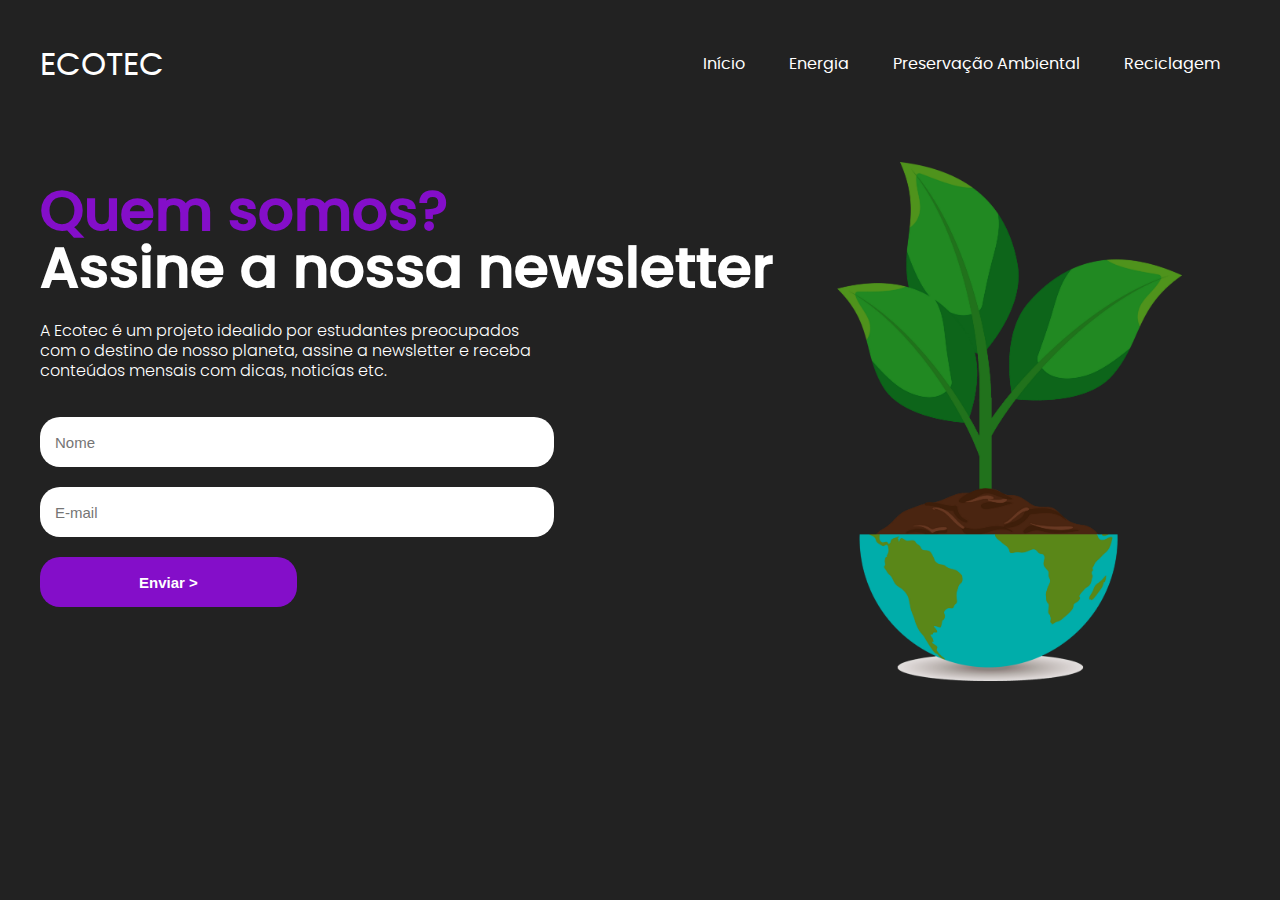
<file: index.html>
<!DOCTYPE html>
<html lang="pt-br">
<head>
    <meta charset="UTF-8">
    <meta http-equiv="X-UA-Compatible" content="IE=edge">
    <meta name="viewport" content="width=device-width, initial-scale=1.0">
    <link href="styles/style.css" rel="stylesheet">
    <link href="styles/fonts.css" rel="stylesheet">
    <link href="styles/media.css" rel="stylesheet">
    <link rel="shortcut icon" href="components/images/folha.png">
    <title>Ecotec</title>
</head>
<body>
    <header>
        <div id="title">
            <h1>ECOTEC</h1>
        </div>

        <ul>
            
            <a href="index.html"><li>Início</li></a>
            <a href="energia.html"><li>Energia</li></a>
            <a href="pamb.html"><li>Preservação Ambiental</li></a>
            <a href="reciclagem.html"><li>Reciclagem</li></a>
        
        </ul>
    </header>

    <main>
        <aside>
            <h2><span>Quem somos?</span></h2>
            <h2>Assine a nossa newsletter</h2>
            <p>
                A Ecotec é um projeto idealido por estudantes preocupados com o destino de nosso planeta, assine a newsletter e receba conteúdos mensais com dicas, noticías etc.
            </p>
            <form>
                <input type="text" placeholder="Nome">
                <input type="email" placeholder="E-mail">
                <input type="submit" value="Enviar >">
            </form>
        </aside>

        <article>
            <img src="components/images/plantinha.png" alt="PLANTA">
        </article>
    </main>
    
</body>
</html>
</file>
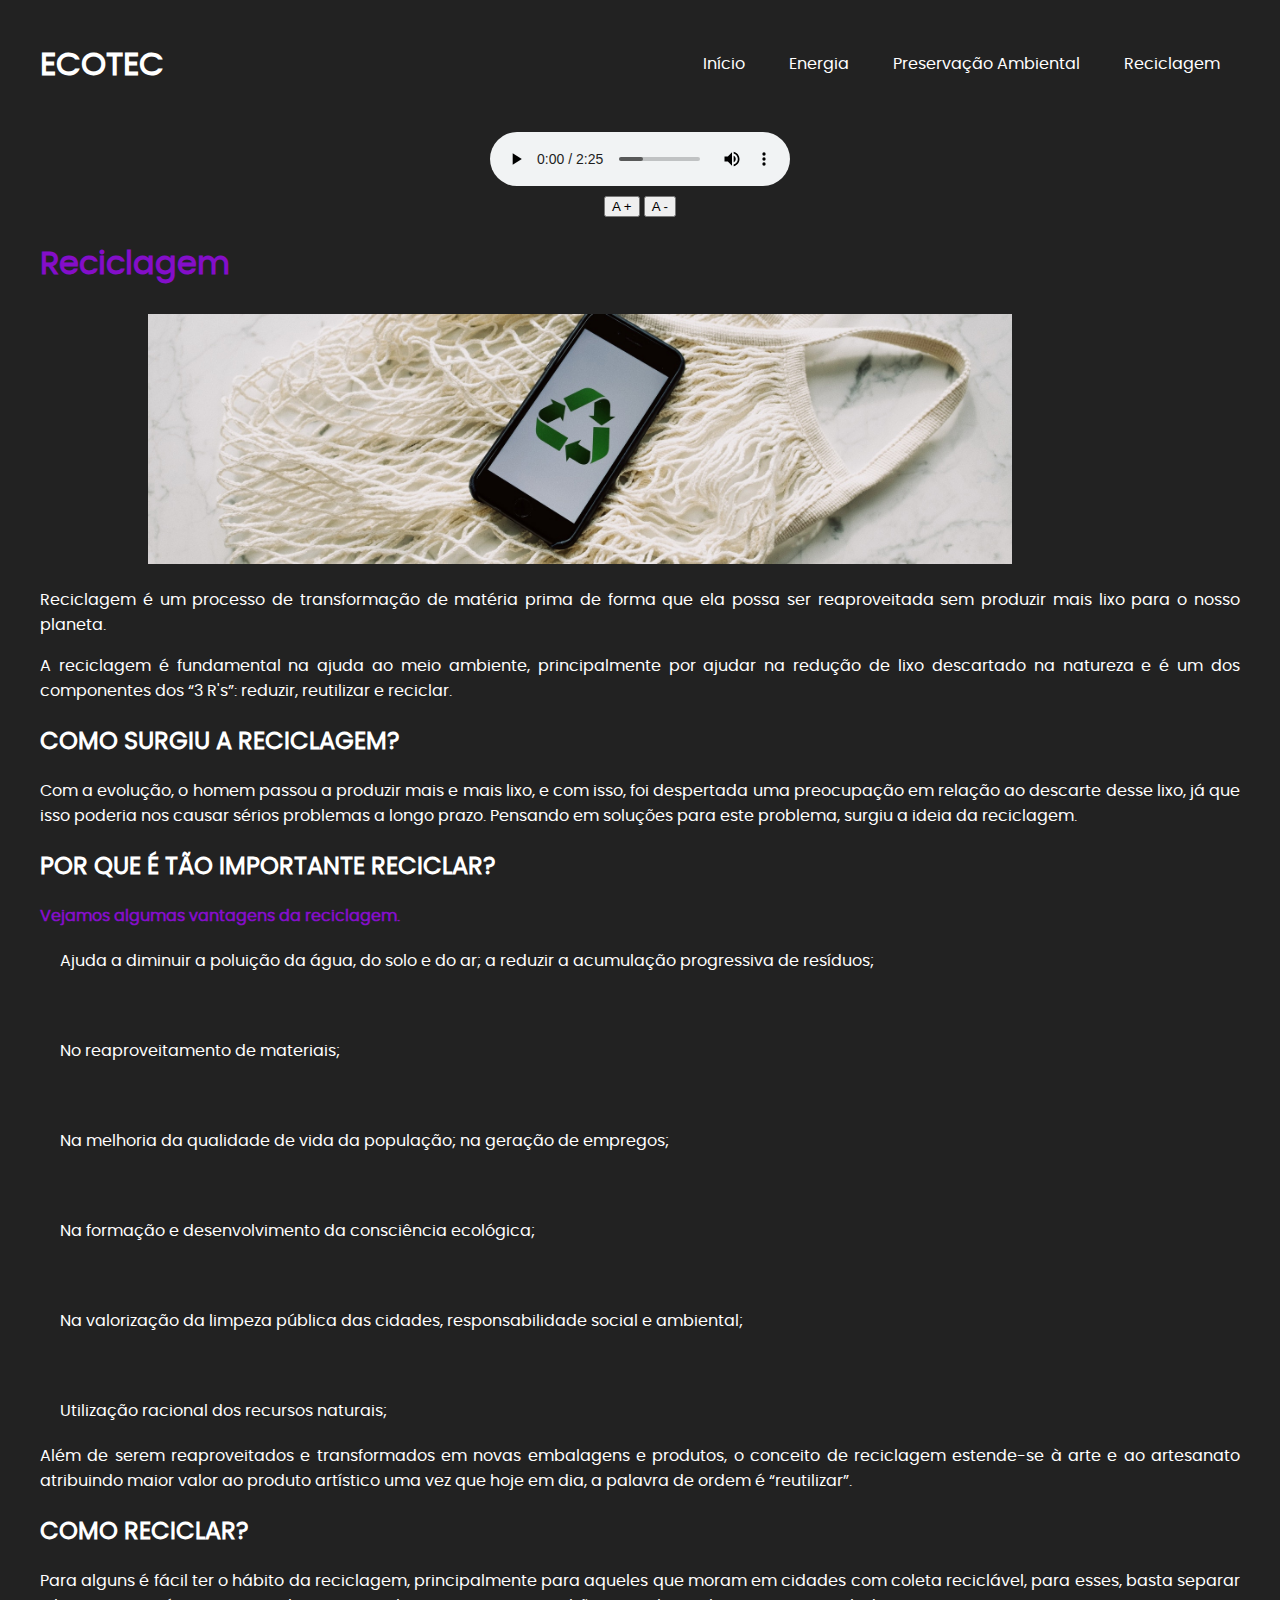
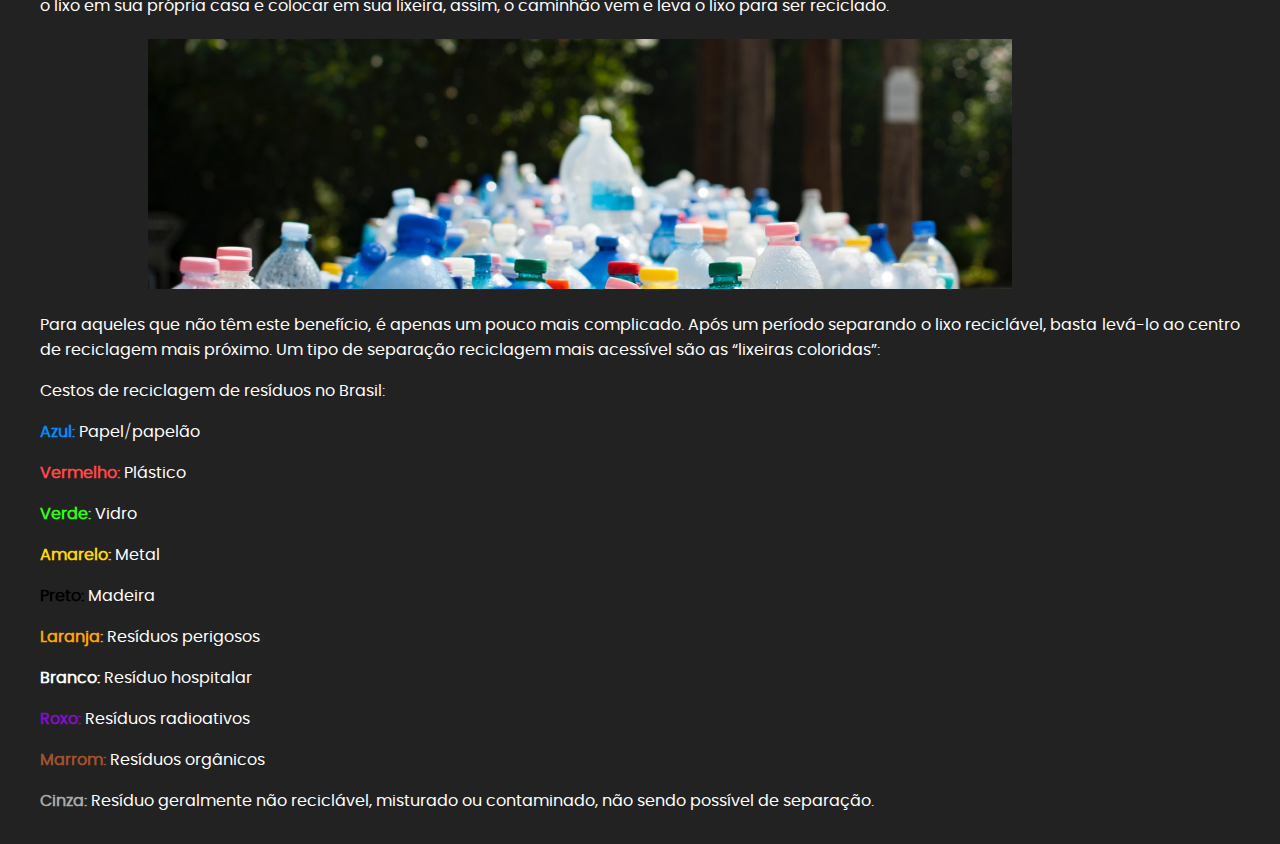
<file: reciclagem.html>
<!DOCTYPE html>
<html lang="pt-br">
<head>
    <meta charset="UTF-8">
    <meta http-equiv="X-UA-Compatible" content="IE=edge">
    <meta name="viewport" content="width=device-width, initial-scale=1.0">

    <link href="styles/stylereciclagem.css" rel="stylesheet">
    <link href="styles/fonts.css" rel="stylesheet">
    <link href="styles/media.css" rel="stylesheet">
    <link rel="shortcut icon" href="components/images/folha.png">


    <title>Reciclagem</title>
</head>
<body>
    
    <header>
        <div id="title">
            <h1>ECOTEC</h1>
        </div>

        <ul>
            <a href="index.html"><li>Início</li></a>
            <a href="energia.html"><li>Energia</li></a>
            <a href="pamb.html"><li>Preservação Ambiental</li></a>
            <a href="reciclagem.html"><li>Reciclagem</li></a>

        </ul>
    </header>

    <div id="conteudo">

        <div id="BTNs">
            <center>
                <audio controls="controls" src="components/audios/Reciclagem.mp3"></audio><br>
                <button name="increase-font" id="increase-font" type="button" title="Aumentar fonte" class="btn btn-primary">A +</button>
                <button name="decrease-font" id="decrease-font" type="button" title="Diminuir fonte" class="btn btn-secondary">A -</button>
            </center>    
        </div>

        <div id="ConteudoP">
        
            <H1 id="TP">Reciclagem</H1>
            <div id="Pimg">
                <center><img id="imgEN" src="components/images/reciclagem.jpg" alt="simbolo reciclagem"></center>
            </div>
            <P>
                Reciclagem é um processo de transformação de matéria prima de forma que ela possa ser reaproveitada sem produzir mais lixo para o nosso planeta.
            </P>
            <P>
                A reciclagem é fundamental na ajuda ao meio ambiente, principalmente por ajudar na redução de lixo descartado na natureza e é um dos componentes dos “3 R's”: reduzir, reutilizar e reciclar.
            </P>
            
            <H2>COMO SURGIU A RECICLAGEM?</H2>
            <P>
                Com a evolução, o homem passou a produzir mais e mais lixo, e com isso, foi despertada uma preocupação em relação ao descarte desse lixo, 
                já que isso poderia nos causar sérios problemas a longo prazo. Pensando em soluções para este problema, surgiu a ideia da reciclagem.
            </P>
            <H2>POR QUE É TÃO IMPORTANTE RECICLAR?</H2>
            <P>
                <b id="TP">Vejamos algumas vantagens da reciclagem.</b>

                   <li id="VReci">Ajuda a diminuir a poluição da água, do solo e do ar; a reduzir a acumulação progressiva de resíduos;</li><br>
                   <li id="VReci">No reaproveitamento de materiais;</li><br>
                   <li id="VReci">Na melhoria da qualidade de vida da população; na geração de empregos;</li><br>
                   <li id="VReci"> Na formação e desenvolvimento da consciência ecológica;</li><br>
                   <li id="VReci">Na valorização da limpeza pública das cidades, responsabilidade social e ambiental;</li><br>
                   <li id="VReci">Utilização racional dos recursos naturais;</li>
            </P>
            <P>
                Além de serem reaproveitados e transformados em novas embalagens e produtos, o conceito de reciclagem estende-se à 
                arte e ao artesanato atribuindo maior valor ao produto artístico uma vez que hoje em dia, a palavra de ordem é “reutilizar”.
            </P>
            <H2>COMO RECICLAR?</H2>
            <P>
                Para alguns é fácil ter o hábito da reciclagem, principalmente para aqueles que moram em cidades com coleta reciclável, para esses,
                 basta separar o lixo em sua própria casa e colocar em sua lixeira, assim, o caminhão vem e leva o lixo para ser reciclado.
            </P>
            <div id="Pimg">
                <center><img id="imgEN" src="components/images/garrafinha.jpg" alt="garrafas plásticas"></center>
            </div>
            <P>
                Para aqueles que não têm este benefício, é apenas um pouco mais complicado. Após um período separando o lixo reciclável, 
                basta levá-lo ao centro de reciclagem mais próximo. Um tipo de separação reciclagem mais acessível são as “lixeiras coloridas”:
            </P>
            <P>
                Cestos de reciclagem de resíduos no Brasil:
            </P>
            <P>
                <B id="azul">Azul: </B>Papel/papelão
            </P>
            <P>
                <B id="vermelho">Vermelho: </B>Plástico
            </P>
            <P>
                <B id="verde">Verde: </B>Vidro
            </P>
            <P>
                <B id="amarelo">Amarelo: </B>Metal
            </P>
            <P>
                <B id="preto">Preto: </B>Madeira
            </P>
            <P>
                <B id="laranja">Laranja: </B>Resíduos perigosos
            </P>
            <P>
                <B id="branco">Branco: </B>Resíduo hospitalar
            </P>
            <P>
                <B id="roxo">Roxo: </B>Resíduos radioativos
            </P>
            <P>
                <B id="marrom">Marrom: </B>Resíduos orgânicos
            </P>
            <P>
                <B id="cinza">Cinza: </B>Resíduo geralmente não reciclável, misturado ou contaminado, não sendo possível de separação.
            </P>
                
        </div>    

    </div>

</body>
<script>
                // BOTÃO AUMENTAR/DIMINUIR FONTE

                window.onload = function() {
                var elementBody = document.querySelector('body');
                var elementBtnIncreaseFont = document.getElementById('increase-font');
                var elementBtnDecreaseFont = document.getElementById('decrease-font');
                // Padrão de tamanho, equivale a 100% do valor definido no Body
                var fontSize = 100;
                // Valor de incremento ou decremento, equivale a 10% do valor do Body
                var increaseDecrease = 10;

                // Evento de click para aumentar a fonte
                elementBtnIncreaseFont.addEventListener('click', function(event) {
                    fontSize = fontSize + increaseDecrease;
                    elementBody.style.fontSize = fontSize + '%';
                });

                // Evento de click para diminuir a fonte
                elementBtnDecreaseFont.addEventListener('click', function(event) {
                    fontSize = fontSize - increaseDecrease;
                    elementBody.style.fontSize = fontSize + '%';
                });
            }
</script>
</html>
</file>
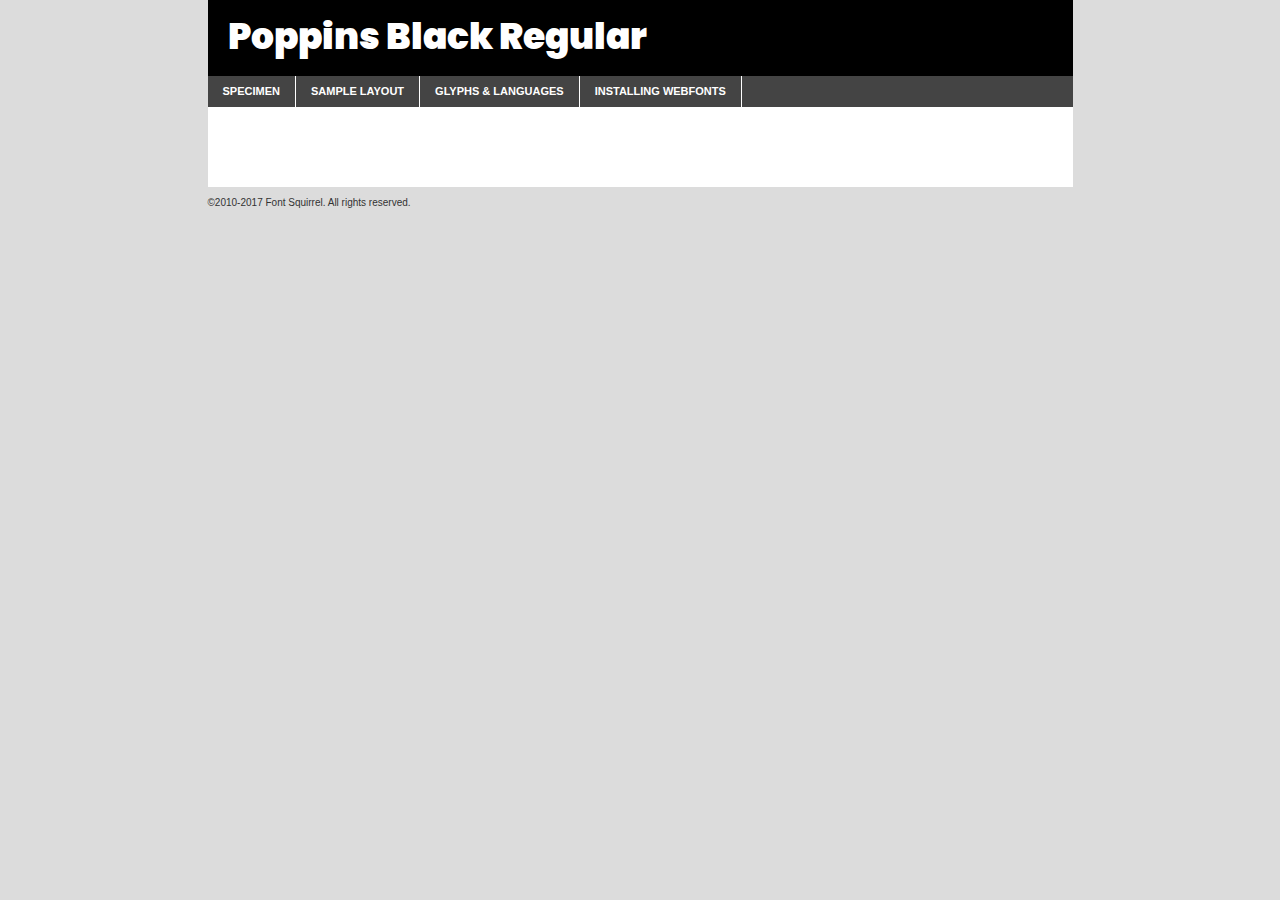
<file: components/fonts/poppins-black-demo.html>
<!DOCTYPE html PUBLIC "-//W3C//DTD XHTML 1.0 Transitional//EN"
	"http://www.w3.org/TR/xhtml1/DTD/xhtml1-transitional.dtd">

<html xmlns="http://www.w3.org/1999/xhtml" xml:lang="en" lang="en">
<head>
	<meta http-equiv="Content-Type" content="text/html; charset=utf-8" />
	<script src="http://ajax.googleapis.com/ajax/libs/jquery/1.7.2/jquery.min.js" type="text/javascript" charset="utf-8"></script>
	<script type="text/javascript">
	(function($){$.fn.easyTabs=function(option){var param=jQuery.extend({fadeSpeed:"fast",defaultContent:1,activeClass:'active'},option);$(this).each(function(){var thisId="#"+this.id;if(param.defaultContent==''){param.defaultContent=1;}
	if(typeof param.defaultContent=="number")
	{var defaultTab=$(thisId+" .tabs li:eq("+(param.defaultContent-1)+") a").attr('href').substr(1);}else{var defaultTab=param.defaultContent;}
	$(thisId+" .tabs li a").each(function(){var tabToHide=$(this).attr('href').substr(1);$("#"+tabToHide).addClass('easytabs-tab-content');});hideAll();changeContent(defaultTab);function hideAll(){$(thisId+" .easytabs-tab-content").hide();}
	function changeContent(tabId){hideAll();$(thisId+" .tabs li").removeClass(param.activeClass);$(thisId+" .tabs li a[href=#"+tabId+"]").closest('li').addClass(param.activeClass);if(param.fadeSpeed!="none")
	{$(thisId+" #"+tabId).fadeIn(param.fadeSpeed);}else{$(thisId+" #"+tabId).show();}}
	$(thisId+" .tabs li").click(function(){var tabId=$(this).find('a').attr('href').substr(1);changeContent(tabId);return false;});});}})(jQuery);
	</script>
	<link rel="stylesheet" href="specimen_files/specimen_stylesheet.css" type="text/css" charset="utf-8" />
	<link rel="stylesheet" href="stylesheet.css" type="text/css" charset="utf-8" />

	<style type="text/css">
					body{
				font-family: 'poppinsblack';
							}
		</style>

	<title>Poppins Black Regular Specimen</title>
	
	
	<script type="text/javascript" charset="utf-8">
		$(document).ready(function() {
			$('#container').easyTabs({defaultContent:1});
		});
	</script>
</head>

<body>
<div id="container">
	<div id="header">
		Poppins Black Regular	</div>
	<ul class="tabs">
		<li><a href="#specimen">Specimen</a></li>
		<li><a href="#layout">Sample Layout</a></li>
				<li><a href="#glyphs">Glyphs &amp; Languages</a></li>
		<li><a href="#installing">Installing Webfonts</a></li>
		
	</ul>
	
	<div id="main_content">

		
			<div id="specimen">
		
				<div class="section">
					<div class="grid12 firstcol">
						<div class="huge">AaBb</div>
					</div>
				</div>
		
				<div class="section">
					<div class="glyph_range">A&#x200B;B&#x200b;C&#x200b;D&#x200b;E&#x200b;F&#x200b;G&#x200b;H&#x200b;I&#x200b;J&#x200b;K&#x200b;L&#x200b;M&#x200b;N&#x200b;O&#x200b;P&#x200b;Q&#x200b;R&#x200b;S&#x200b;T&#x200b;U&#x200b;V&#x200b;W&#x200b;X&#x200b;Y&#x200b;Z&#x200b;a&#x200b;b&#x200b;c&#x200b;d&#x200b;e&#x200b;f&#x200b;g&#x200b;h&#x200b;i&#x200b;j&#x200b;k&#x200b;l&#x200b;m&#x200b;n&#x200b;o&#x200b;p&#x200b;q&#x200b;r&#x200b;s&#x200b;t&#x200b;u&#x200b;v&#x200b;w&#x200b;x&#x200b;y&#x200b;z&#x200b;1&#x200b;2&#x200b;3&#x200b;4&#x200b;5&#x200b;6&#x200b;7&#x200b;8&#x200b;9&#x200b;0&#x200b;&amp;&#x200b;.&#x200b;,&#x200b;?&#x200b;!&#x200b;&#64;&#x200b;(&#x200b;)&#x200b;#&#x200b;$&#x200b;%&#x200b;*&#x200b;+&#x200b;-&#x200b;=&#x200b;:&#x200b;;</div>
				</div>
				<div class="section">
					<div class="grid12 firstcol">
						<table class="sample_table">
							<tr><td>10</td><td class="size10">abcdefghijklmnopqrstuvwxyzABCDEFGHIJKLMNOPQRSTUVWXYZ0123456789abcdefghijklmnopqrstuvwxyzABCDEFGHIJKLMNOPQRSTUVWXYZ0123456789abcdefghijklmnopqrstuvwxyzABCDEFGHIJKLMNOPQRSTUVWXYZ</td></tr>
							<tr><td>11</td><td class="size11">abcdefghijklmnopqrstuvwxyzABCDEFGHIJKLMNOPQRSTUVWXYZ0123456789abcdefghijklmnopqrstuvwxyzABCDEFGHIJKLMNOPQRSTUVWXYZ0123456789abcdefghijklmnopqrstuvwxyzABCDEFGHIJKLMNOPQRSTUVWXYZ</td></tr>
							<tr><td>12</td><td class="size12">abcdefghijklmnopqrstuvwxyzABCDEFGHIJKLMNOPQRSTUVWXYZ0123456789abcdefghijklmnopqrstuvwxyzABCDEFGHIJKLMNOPQRSTUVWXYZ0123456789abcdefghijklmnopqrstuvwxyzABCDEFGHIJKLMNOPQRSTUVWXYZ</td></tr>
							<tr><td>13</td><td class="size13">abcdefghijklmnopqrstuvwxyzABCDEFGHIJKLMNOPQRSTUVWXYZ0123456789abcdefghijklmnopqrstuvwxyzABCDEFGHIJKLMNOPQRSTUVWXYZ0123456789abcdefghijklmnopqrstuvwxyzABCDEFGHIJKLMNOPQRSTUVWXYZ</td></tr>
							<tr><td>14</td><td class="size14">abcdefghijklmnopqrstuvwxyzABCDEFGHIJKLMNOPQRSTUVWXYZ0123456789abcdefghijklmnopqrstuvwxyzABCDEFGHIJKLMNOPQRSTUVWXYZ0123456789abcdefghijklmnopqrstuvwxyzABCDEFGHIJKLMNOPQRSTUVWXYZ</td></tr>
							<tr><td>16</td><td class="size16">abcdefghijklmnopqrstuvwxyzABCDEFGHIJKLMNOPQRSTUVWXYZ0123456789abcdefghijklmnopqrstuvwxyzABCDEFGHIJKLMNOPQRSTUVWXYZ</td></tr>
							<tr><td>18</td><td class="size18">abcdefghijklmnopqrstuvwxyzABCDEFGHIJKLMNOPQRSTUVWXYZ0123456789abcdefghijklmnopqrstuvwxyzABCDEFGHIJKLMNOPQRSTUVWXYZ</td></tr>
							<tr><td>20</td><td class="size20">abcdefghijklmnopqrstuvwxyzABCDEFGHIJKLMNOPQRSTUVWXYZ0123456789abcdefghijklmnopqrstuvwxyzABCDEFGHIJKLMNOPQRSTUVWXYZ</td></tr>
							<tr><td>24</td><td class="size24">abcdefghijklmnopqrstuvwxyzABCDEFGHIJKLMNOPQRSTUVWXYZ0123456789abcdefghijklmnopqrstuvwxyzABCDEFGHIJKLMNOPQRSTUVWXYZ</td></tr>
							<tr><td>30</td><td class="size30">abcdefghijklmnopqrstuvwxyzABCDEFGHIJKLMNOPQRSTUVWXYZ0123456789abcdefghijklmnopqrstuvwxyzABCDEFGHIJKLMNOPQRSTUVWXYZ</td></tr>
							<tr><td>36</td><td class="size36">abcdefghijklmnopqrstuvwxyzABCDEFGHIJKLMNOPQRSTUVWXYZ0123456789abcdefghijklmnopqrstuvwxyzABCDEFGHIJKLMNOPQRSTUVWXYZ</td></tr>
							<tr><td>48</td><td class="size48">abcdefghijklmnopqrstuvwxyzABCDEFGHIJKLMNOPQRSTUVWXYZ0123456789abcdefghijklmnopqrstuvwxyzABCDEFGHIJKLMNOPQRSTUVWXYZ</td></tr>
							<tr><td>60</td><td class="size60">abcdefghijklmnopqrstuvwxyzABCDEFGHIJKLMNOPQRSTUVWXYZ0123456789abcdefghijklmnopqrstuvwxyzABCDEFGHIJKLMNOPQRSTUVWXYZ</td></tr>
							<tr><td>72</td><td class="size72">abcdefghijklmnopqrstuvwxyzABCDEFGHIJKLMNOPQRSTUVWXYZ0123456789abcdefghijklmnopqrstuvwxyzABCDEFGHIJKLMNOPQRSTUVWXYZ</td></tr>
							<tr><td>90</td><td class="size90">abcdefghijklmnopqrstuvwxyzABCDEFGHIJKLMNOPQRSTUVWXYZ0123456789abcdefghijklmnopqrstuvwxyzABCDEFGHIJKLMNOPQRSTUVWXYZ</td></tr>
						</table>
				
					</div>
			
				</div>
		
		
		
								<div class="section" id="bodycomparison">


										<div id="xheight">
				<div class="fontbody">&#x25FC;&#x25FC;&#x25FC;&#x25FC;&#x25FC;&#x25FC;&#x25FC;&#x25FC;&#x25FC;&#x25FC;&#x25FC;&#x25FC;&#x25FC;&#x25FC;&#x25FC;&#x25FC;&#x25FC;&#x25FC;&#x25FC;&#x25FC;&#x25FC;&#x25FC;&#x25FC;&#x25FC;&#x25FC;&#x25FC;&#x25FC;&#x25FC;&#x25FC;&#x25FC;&#x25FC;&#x25FC;&#x25FC;&#x25FC;&#x25FC;&#x25FC;&#x25FC;&#x25FC;&#x25FC;&#x25FC;&#x25FC;&#x25FC;&#x25FC;&#x25FC;&#x25FC;&#x25FC;&#x25FC;&#x25FC;&#x25FC;&#x25FC;&#x25FC;&#x25FC;&#x25FC;&#x25FC;&#x25FC;&#x25FC;&#x25FC;&#x25FC;&#x25FC;&#x25FC;&#x25FC;&#x25FC;&#x25FC;&#x25FC;&#x25FC;&#x25FC;&#x25FC;&#x25FC;&#x25FC;&#x25FC;&#x25FC;&#x25FC;&#x25FC;&#x25FC;&#x25FC;&#x25FC;&#x25FC;&#x25FC;&#x25FC;&#x25FC;&#x25FC;&#x25FC;&#x25FC;&#x25FC;&#x25FC;&#x25FC;&#x25FC;&#x25FC;&#x25FC;&#x25FC;&#x25FC;&#x25FC;&#x25FC;&#x25FC;&#x25FC;&#x25FC;&#x25FC;&#x25FC;&#x25FC;body</div><div class="arialbody">body</div><div class="verdanabody">body</div><div class="georgiabody">body</div></div>
										<div class="fontbody" style="z-index:1">
											body<span>Poppins Black Regular</span>
										</div>
										<div class="arialbody" style="z-index:1">
											body<span>Arial</span>
										</div>
										<div class="verdanabody" style="z-index:1">
											body<span>Verdana</span>
										</div>
										<div class="georgiabody" style="z-index:1">
											body<span>Georgia</span>
										</div>



								</div>
		
		
				<div class="section psample psample_row1" id="">
					
					<div class="grid2 firstcol">
						<p class="size10"><span>10.</span>Aenean lacinia bibendum nulla sed consectetur. Fusce dapibus, tellus ac cursus commodo, tortor mauris condimentum nibh, ut fermentum massa justo sit amet risus. Nullam id dolor id nibh ultricies vehicula ut id elit. Cum sociis natoque penatibus et magnis dis parturient montes, nascetur ridiculus mus. Nulla vitae elit libero, a pharetra augue.</p>
			
					</div>
					<div class="grid3">
						<p class="size11"><span>11.</span>Aenean lacinia bibendum nulla sed consectetur. Fusce dapibus, tellus ac cursus commodo, tortor mauris condimentum nibh, ut fermentum massa justo sit amet risus. Nullam id dolor id nibh ultricies vehicula ut id elit. Cum sociis natoque penatibus et magnis dis parturient montes, nascetur ridiculus mus. Nulla vitae elit libero, a pharetra augue.</p>
			
					</div>
					<div class="grid3">
						<p class="size12"><span>12.</span>Aenean lacinia bibendum nulla sed consectetur. Fusce dapibus, tellus ac cursus commodo, tortor mauris condimentum nibh, ut fermentum massa justo sit amet risus. Nullam id dolor id nibh ultricies vehicula ut id elit. Cum sociis natoque penatibus et magnis dis parturient montes, nascetur ridiculus mus. Nulla vitae elit libero, a pharetra augue.</p>
			
					</div>
					<div class="grid4">
						<p class="size13"><span>13.</span>Aenean lacinia bibendum nulla sed consectetur. Fusce dapibus, tellus ac cursus commodo, tortor mauris condimentum nibh, ut fermentum massa justo sit amet risus. Nullam id dolor id nibh ultricies vehicula ut id elit. Cum sociis natoque penatibus et magnis dis parturient montes, nascetur ridiculus mus. Nulla vitae elit libero, a pharetra augue.</p>
			
					</div>
					<div class="white_blend"></div>
					
				</div>
				<div class="section psample psample_row2" id="">
					<div class="grid3 firstcol">
						<p class="size14"><span>14.</span>Aenean lacinia bibendum nulla sed consectetur. Fusce dapibus, tellus ac cursus commodo, tortor mauris condimentum nibh, ut fermentum massa justo sit amet risus. Nullam id dolor id nibh ultricies vehicula ut id elit. Cum sociis natoque penatibus et magnis dis parturient montes, nascetur ridiculus mus. Nulla vitae elit libero, a pharetra augue.</p>
			
					</div>
					<div class="grid4">
						<p class="size16"><span>16.</span>Aenean lacinia bibendum nulla sed consectetur. Fusce dapibus, tellus ac cursus commodo, tortor mauris condimentum nibh, ut fermentum massa justo sit amet risus. Nullam id dolor id nibh ultricies vehicula ut id elit. Cum sociis natoque penatibus et magnis dis parturient montes, nascetur ridiculus mus. Nulla vitae elit libero, a pharetra augue.</p>
			
					</div>
					<div class="grid5">
						<p class="size18"><span>18.</span>Aenean lacinia bibendum nulla sed consectetur. Fusce dapibus, tellus ac cursus commodo, tortor mauris condimentum nibh, ut fermentum massa justo sit amet risus. Nullam id dolor id nibh ultricies vehicula ut id elit. Cum sociis natoque penatibus et magnis dis parturient montes, nascetur ridiculus mus. Nulla vitae elit libero, a pharetra augue.</p>
			
					</div>

					<div class="white_blend"></div>

				</div>
				
				<div class="section psample psample_row3" id="">
					<div class="grid5 firstcol">
						<p class="size20"><span>20.</span>Aenean lacinia bibendum nulla sed consectetur. Fusce dapibus, tellus ac cursus commodo, tortor mauris condimentum nibh, ut fermentum massa justo sit amet risus. Nullam id dolor id nibh ultricies vehicula ut id elit. Cum sociis natoque penatibus et magnis dis parturient montes, nascetur ridiculus mus. Nulla vitae elit libero, a pharetra augue.</p>
					</div>
					<div class="grid7">
						<p class="size24"><span>24.</span>Aenean lacinia bibendum nulla sed consectetur. Fusce dapibus, tellus ac cursus commodo, tortor mauris condimentum nibh, ut fermentum massa justo sit amet risus. Nullam id dolor id nibh ultricies vehicula ut id elit. Cum sociis natoque penatibus et magnis dis parturient montes, nascetur ridiculus mus. Nulla vitae elit libero, a pharetra augue.</p>
					</div>
					
					<div class="white_blend"></div>
					
				</div>
				
				<div class="section psample psample_row4" id="">
					<div class="grid12 firstcol">
						<p class="size30"><span>30.</span>Aenean lacinia bibendum nulla sed consectetur. Fusce dapibus, tellus ac cursus commodo, tortor mauris condimentum nibh, ut fermentum massa justo sit amet risus. Nullam id dolor id nibh ultricies vehicula ut id elit. Cum sociis natoque penatibus et magnis dis parturient montes, nascetur ridiculus mus. Nulla vitae elit libero, a pharetra augue.</p>
					</div>
					<div class="white_blend"></div>
					
				</div>
				
				
				
				<div class="section psample psample_row1 fullreverse">
					<div class="grid2 firstcol">
						<p class="size10"><span>10.</span>Aenean lacinia bibendum nulla sed consectetur. Fusce dapibus, tellus ac cursus commodo, tortor mauris condimentum nibh, ut fermentum massa justo sit amet risus. Nullam id dolor id nibh ultricies vehicula ut id elit. Cum sociis natoque penatibus et magnis dis parturient montes, nascetur ridiculus mus. Nulla vitae elit libero, a pharetra augue.</p>
			
					</div>
					<div class="grid3">
						<p class="size11"><span>11.</span>Aenean lacinia bibendum nulla sed consectetur. Fusce dapibus, tellus ac cursus commodo, tortor mauris condimentum nibh, ut fermentum massa justo sit amet risus. Nullam id dolor id nibh ultricies vehicula ut id elit. Cum sociis natoque penatibus et magnis dis parturient montes, nascetur ridiculus mus. Nulla vitae elit libero, a pharetra augue.</p>
			
					</div>
					<div class="grid3">
						<p class="size12"><span>12.</span>Aenean lacinia bibendum nulla sed consectetur. Fusce dapibus, tellus ac cursus commodo, tortor mauris condimentum nibh, ut fermentum massa justo sit amet risus. Nullam id dolor id nibh ultricies vehicula ut id elit. Cum sociis natoque penatibus et magnis dis parturient montes, nascetur ridiculus mus. Nulla vitae elit libero, a pharetra augue.</p>
			
					</div>
					<div class="grid4">
						<p class="size13"><span>13.</span>Aenean lacinia bibendum nulla sed consectetur. Fusce dapibus, tellus ac cursus commodo, tortor mauris condimentum nibh, ut fermentum massa justo sit amet risus. Nullam id dolor id nibh ultricies vehicula ut id elit. Cum sociis natoque penatibus et magnis dis parturient montes, nascetur ridiculus mus. Nulla vitae elit libero, a pharetra augue.</p>
			
					</div>
					<div class="black_blend"></div>
					
				</div>
				
				<div class="section psample psample_row2 fullreverse">
					<div class="grid3 firstcol">
						<p class="size14"><span>14.</span>Aenean lacinia bibendum nulla sed consectetur. Fusce dapibus, tellus ac cursus commodo, tortor mauris condimentum nibh, ut fermentum massa justo sit amet risus. Nullam id dolor id nibh ultricies vehicula ut id elit. Cum sociis natoque penatibus et magnis dis parturient montes, nascetur ridiculus mus. Nulla vitae elit libero, a pharetra augue.</p>
			
					</div>
					<div class="grid4">
						<p class="size16"><span>16.</span>Aenean lacinia bibendum nulla sed consectetur. Fusce dapibus, tellus ac cursus commodo, tortor mauris condimentum nibh, ut fermentum massa justo sit amet risus. Nullam id dolor id nibh ultricies vehicula ut id elit. Cum sociis natoque penatibus et magnis dis parturient montes, nascetur ridiculus mus. Nulla vitae elit libero, a pharetra augue.</p>
			
					</div>
					<div class="grid5">
						<p class="size18"><span>18.</span>Aenean lacinia bibendum nulla sed consectetur. Fusce dapibus, tellus ac cursus commodo, tortor mauris condimentum nibh, ut fermentum massa justo sit amet risus. Nullam id dolor id nibh ultricies vehicula ut id elit. Cum sociis natoque penatibus et magnis dis parturient montes, nascetur ridiculus mus. Nulla vitae elit libero, a pharetra augue.</p>
			
					</div>
					<div class="black_blend"></div>

				</div>
				
				<div class="section psample fullreverse psample_row3" id="">
					<div class="grid5 firstcol">
						<p class="size20"><span>20.</span>Aenean lacinia bibendum nulla sed consectetur. Fusce dapibus, tellus ac cursus commodo, tortor mauris condimentum nibh, ut fermentum massa justo sit amet risus. Nullam id dolor id nibh ultricies vehicula ut id elit. Cum sociis natoque penatibus et magnis dis parturient montes, nascetur ridiculus mus. Nulla vitae elit libero, a pharetra augue.</p>
					</div>
					<div class="grid7">
						<p class="size24"><span>24.</span>Aenean lacinia bibendum nulla sed consectetur. Fusce dapibus, tellus ac cursus commodo, tortor mauris condimentum nibh, ut fermentum massa justo sit amet risus. Nullam id dolor id nibh ultricies vehicula ut id elit. Cum sociis natoque penatibus et magnis dis parturient montes, nascetur ridiculus mus. Nulla vitae elit libero, a pharetra augue.</p>
					</div>
					
					<div class="black_blend"></div>
					
				</div>
				
				<div class="section psample fullreverse psample_row4" id="" style="border-bottom: 20px #000 solid;">
					<div class="grid12 firstcol">
						<p class="size30"><span>30.</span>Aenean lacinia bibendum nulla sed consectetur. Fusce dapibus, tellus ac cursus commodo, tortor mauris condimentum nibh, ut fermentum massa justo sit amet risus. Nullam id dolor id nibh ultricies vehicula ut id elit. Cum sociis natoque penatibus et magnis dis parturient montes, nascetur ridiculus mus. Nulla vitae elit libero, a pharetra augue.</p>
					</div>
					<div class="black_blend"></div>
					
				</div>
				
				
				
				
			</div>
			
			<div id="layout">
				
				<div class="section">
					
					<div class="grid12 firstcol">
						<h1>Lorem Ipsum Dolor</h1>
						<h2>Etiam porta sem malesuada magna mollis euismod</h2>
						
						<p class="byline">By <a href="#link">Aenean Lacinia</a></p>
					</div>
				</div>
				<div class="section">
					<div class="grid8 firstcol">
						<p class="large">Donec sed odio dui. Morbi leo risus, porta ac consectetur ac, vestibulum at eros. Fusce dapibus, tellus ac cursus commodo, tortor mauris condimentum nibh, ut fermentum massa justo sit amet risus. </p>

						
						<h3>Pellentesque ornare sem</h3>

						<p>Maecenas sed diam eget risus varius blandit sit amet non magna. Maecenas faucibus mollis interdum. Donec ullamcorper nulla non metus auctor fringilla. Nullam id dolor id nibh ultricies vehicula ut id elit. Nullam id dolor id nibh ultricies vehicula ut id elit. </p>

						<p>Aenean eu leo quam. Pellentesque ornare sem lacinia quam venenatis vestibulum. Lorem ipsum dolor sit amet, consectetur adipiscing elit. Cum sociis natoque penatibus et magnis dis parturient montes, nascetur ridiculus mus. </p>

						<p>Nulla vitae elit libero, a pharetra augue. Praesent commodo cursus magna, vel scelerisque nisl consectetur et. Aenean lacinia bibendum nulla sed consectetur. </p>

						<p>Nullam quis risus eget urna mollis ornare vel eu leo. Nullam quis risus eget urna mollis ornare vel eu leo. Maecenas sed diam eget risus varius blandit sit amet non magna. Donec ullamcorper nulla non metus auctor fringilla. </p>

						<h3>Cras mattis consectetur</h3>

						<p>Aenean eu leo quam. Pellentesque ornare sem lacinia quam venenatis vestibulum. Aenean lacinia bibendum nulla sed consectetur. Integer posuere erat a ante venenatis dapibus posuere velit aliquet. Cras mattis consectetur purus sit amet fermentum. </p>

						<p>Nullam id dolor id nibh ultricies vehicula ut id elit. Nullam quis risus eget urna mollis ornare vel eu leo. Cras mattis consectetur purus sit amet fermentum.</p>
					</div>
					
					<div class="grid4 sidebar">
						
						<div class="box reverse">
							<p class="last">Nullam quis risus eget urna mollis ornare vel eu leo. Donec ullamcorper nulla non metus auctor fringilla. Cras mattis consectetur purus sit amet fermentum. Sed posuere consectetur est at lobortis. Lorem ipsum dolor sit amet, consectetur adipiscing elit. </p>
						</div>
						
						<p class="caption">Maecenas sed diam eget risus varius.</p>

						<p>Vestibulum id ligula porta felis euismod semper. Integer posuere erat a ante venenatis dapibus posuere velit aliquet. Vestibulum id ligula porta felis euismod semper. Sed posuere consectetur est at lobortis. Maecenas sed diam eget risus varius blandit sit amet non magna. Fusce dapibus, tellus ac cursus commodo, tortor mauris condimentum nibh, ut fermentum massa justo sit amet risus. </p>

					

						<p>Duis mollis, est non commodo luctus, nisi erat porttitor ligula, eget lacinia odio sem nec elit. Aenean lacinia bibendum nulla sed consectetur. Vivamus sagittis lacus vel augue laoreet rutrum faucibus dolor auctor. Aenean lacinia bibendum nulla sed consectetur. Nullam quis risus eget urna mollis ornare vel eu leo. </p>

						<p>Praesent commodo cursus magna, vel scelerisque nisl consectetur et. Donec ullamcorper nulla non metus auctor fringilla. Maecenas faucibus mollis interdum. Fusce dapibus, tellus ac cursus commodo, tortor mauris condimentum nibh, ut fermentum massa justo sit amet risus. </p>

					</div>
				</div>
				
			</div>


			



		<div id="glyphs">
			<div class="section">
				<div class="grid12 firstcol">
			
				<h1>Language Support</h1>
				<p>The subset of Poppins Black Regular in this kit supports the following languages:<br />
			
					Albanian, Basque, Breton, Chamorro, Danish, Dutch, English, Faroese, Finnish, French, Frisian, Galician, German, Icelandic, Italian, Malagasy, Norwegian, Portuguese, Spanish, Alsatian, Aragonese, Arapaho, Arrernte, Asturian, Aymara, Bislama, Cebuano, Corsican, Fijian, French_creole, Genoese, Gilbertese, Greenlandic, Haitian_creole, Hiligaynon, Hmong, Hopi, Ibanag, Iloko_ilokano, Indonesian, Interglossa_glosa, Interlingua, Irish_gaelic, Jerriais, Lojban, Lombard, Luxembourgeois, Manx, Mohawk, Norfolk_pitcairnese, Occitan, Oromo, Pangasinan, Papiamento, Piedmontese, Potawatomi, Rhaeto-romance, Romansh, Rotokas, Sami_lule, Samoan, Sardinian, Scots_gaelic, Seychelles_creole, Shona, Sicilian, Somali, Southern_ndebele, Swahili, Swati_swazi, Tagalog_filipino_pilipino, Tetum, Tok_pisin, Uyghur_latinized, Volapuk, Walloon, Warlpiri, Xhosa, Yapese, Zulu, Latinbasic, Ubasic, Demo				</p>
				<h1>Glyph Chart</h1>
				<p>The subset of Poppins Black Regular in this kit includes all the glyphs listed below. Unicode entities are included above each glyph to help you insert individual characters into your layout.</p>
				<div id="glyph_chart">
			
																														 <div><p>&amp;#13;</p>&#13;</div>
																				 <div><p>&amp;#32;</p>&#32;</div>
																				 <div><p>&amp;#33;</p>&#33;</div>
																				 <div><p>&amp;#34;</p>&#34;</div>
																				 <div><p>&amp;#35;</p>&#35;</div>
																				 <div><p>&amp;#36;</p>&#36;</div>
																				 <div><p>&amp;#37;</p>&#37;</div>
																				 <div><p>&amp;#38;</p>&#38;</div>
																				 <div><p>&amp;#39;</p>&#39;</div>
																				 <div><p>&amp;#40;</p>&#40;</div>
																				 <div><p>&amp;#41;</p>&#41;</div>
																				 <div><p>&amp;#42;</p>&#42;</div>
																				 <div><p>&amp;#43;</p>&#43;</div>
																				 <div><p>&amp;#44;</p>&#44;</div>
																				 <div><p>&amp;#45;</p>&#45;</div>
																				 <div><p>&amp;#46;</p>&#46;</div>
																				 <div><p>&amp;#47;</p>&#47;</div>
																				 <div><p>&amp;#48;</p>&#48;</div>
																				 <div><p>&amp;#49;</p>&#49;</div>
																				 <div><p>&amp;#50;</p>&#50;</div>
																				 <div><p>&amp;#51;</p>&#51;</div>
																				 <div><p>&amp;#52;</p>&#52;</div>
																				 <div><p>&amp;#53;</p>&#53;</div>
																				 <div><p>&amp;#54;</p>&#54;</div>
																				 <div><p>&amp;#55;</p>&#55;</div>
																				 <div><p>&amp;#56;</p>&#56;</div>
																				 <div><p>&amp;#57;</p>&#57;</div>
																				 <div><p>&amp;#58;</p>&#58;</div>
																				 <div><p>&amp;#59;</p>&#59;</div>
																				 <div><p>&amp;#60;</p>&#60;</div>
																				 <div><p>&amp;#61;</p>&#61;</div>
																				 <div><p>&amp;#62;</p>&#62;</div>
																				 <div><p>&amp;#63;</p>&#63;</div>
																				 <div><p>&amp;#64;</p>&#64;</div>
																				 <div><p>&amp;#65;</p>&#65;</div>
																				 <div><p>&amp;#66;</p>&#66;</div>
																				 <div><p>&amp;#67;</p>&#67;</div>
																				 <div><p>&amp;#68;</p>&#68;</div>
																				 <div><p>&amp;#69;</p>&#69;</div>
																				 <div><p>&amp;#70;</p>&#70;</div>
																				 <div><p>&amp;#71;</p>&#71;</div>
																				 <div><p>&amp;#72;</p>&#72;</div>
																				 <div><p>&amp;#73;</p>&#73;</div>
																				 <div><p>&amp;#74;</p>&#74;</div>
																				 <div><p>&amp;#75;</p>&#75;</div>
																				 <div><p>&amp;#76;</p>&#76;</div>
																				 <div><p>&amp;#77;</p>&#77;</div>
																				 <div><p>&amp;#78;</p>&#78;</div>
																				 <div><p>&amp;#79;</p>&#79;</div>
																				 <div><p>&amp;#80;</p>&#80;</div>
																				 <div><p>&amp;#81;</p>&#81;</div>
																				 <div><p>&amp;#82;</p>&#82;</div>
																				 <div><p>&amp;#83;</p>&#83;</div>
																				 <div><p>&amp;#84;</p>&#84;</div>
																				 <div><p>&amp;#85;</p>&#85;</div>
																				 <div><p>&amp;#86;</p>&#86;</div>
																				 <div><p>&amp;#87;</p>&#87;</div>
																				 <div><p>&amp;#88;</p>&#88;</div>
																				 <div><p>&amp;#89;</p>&#89;</div>
																				 <div><p>&amp;#90;</p>&#90;</div>
																				 <div><p>&amp;#91;</p>&#91;</div>
																				 <div><p>&amp;#92;</p>&#92;</div>
																				 <div><p>&amp;#93;</p>&#93;</div>
																				 <div><p>&amp;#94;</p>&#94;</div>
																				 <div><p>&amp;#95;</p>&#95;</div>
																				 <div><p>&amp;#96;</p>&#96;</div>
																				 <div><p>&amp;#97;</p>&#97;</div>
																				 <div><p>&amp;#98;</p>&#98;</div>
																				 <div><p>&amp;#99;</p>&#99;</div>
																				 <div><p>&amp;#100;</p>&#100;</div>
																				 <div><p>&amp;#101;</p>&#101;</div>
																				 <div><p>&amp;#102;</p>&#102;</div>
																				 <div><p>&amp;#103;</p>&#103;</div>
																				 <div><p>&amp;#104;</p>&#104;</div>
																				 <div><p>&amp;#105;</p>&#105;</div>
																				 <div><p>&amp;#106;</p>&#106;</div>
																				 <div><p>&amp;#107;</p>&#107;</div>
																				 <div><p>&amp;#108;</p>&#108;</div>
																				 <div><p>&amp;#109;</p>&#109;</div>
																				 <div><p>&amp;#110;</p>&#110;</div>
																				 <div><p>&amp;#111;</p>&#111;</div>
																				 <div><p>&amp;#112;</p>&#112;</div>
																				 <div><p>&amp;#113;</p>&#113;</div>
																				 <div><p>&amp;#114;</p>&#114;</div>
																				 <div><p>&amp;#115;</p>&#115;</div>
																				 <div><p>&amp;#116;</p>&#116;</div>
																				 <div><p>&amp;#117;</p>&#117;</div>
																				 <div><p>&amp;#118;</p>&#118;</div>
																				 <div><p>&amp;#119;</p>&#119;</div>
																				 <div><p>&amp;#120;</p>&#120;</div>
																				 <div><p>&amp;#121;</p>&#121;</div>
																				 <div><p>&amp;#122;</p>&#122;</div>
																				 <div><p>&amp;#123;</p>&#123;</div>
																				 <div><p>&amp;#124;</p>&#124;</div>
																				 <div><p>&amp;#125;</p>&#125;</div>
																				 <div><p>&amp;#126;</p>&#126;</div>
																				 <div><p>&amp;#160;</p>&#160;</div>
																				 <div><p>&amp;#161;</p>&#161;</div>
																				 <div><p>&amp;#162;</p>&#162;</div>
																				 <div><p>&amp;#163;</p>&#163;</div>
																				 <div><p>&amp;#164;</p>&#164;</div>
																				 <div><p>&amp;#165;</p>&#165;</div>
																				 <div><p>&amp;#166;</p>&#166;</div>
																				 <div><p>&amp;#167;</p>&#167;</div>
																				 <div><p>&amp;#168;</p>&#168;</div>
																				 <div><p>&amp;#169;</p>&#169;</div>
																				 <div><p>&amp;#170;</p>&#170;</div>
																				 <div><p>&amp;#171;</p>&#171;</div>
																				 <div><p>&amp;#172;</p>&#172;</div>
																				 <div><p>&amp;#173;</p>&#173;</div>
																				 <div><p>&amp;#174;</p>&#174;</div>
																				 <div><p>&amp;#175;</p>&#175;</div>
																				 <div><p>&amp;#176;</p>&#176;</div>
																				 <div><p>&amp;#177;</p>&#177;</div>
																				 <div><p>&amp;#178;</p>&#178;</div>
																				 <div><p>&amp;#179;</p>&#179;</div>
																				 <div><p>&amp;#180;</p>&#180;</div>
																				 <div><p>&amp;#181;</p>&#181;</div>
																				 <div><p>&amp;#182;</p>&#182;</div>
																				 <div><p>&amp;#183;</p>&#183;</div>
																				 <div><p>&amp;#184;</p>&#184;</div>
																				 <div><p>&amp;#185;</p>&#185;</div>
																				 <div><p>&amp;#186;</p>&#186;</div>
																				 <div><p>&amp;#187;</p>&#187;</div>
																				 <div><p>&amp;#188;</p>&#188;</div>
																				 <div><p>&amp;#189;</p>&#189;</div>
																				 <div><p>&amp;#190;</p>&#190;</div>
																				 <div><p>&amp;#191;</p>&#191;</div>
																				 <div><p>&amp;#192;</p>&#192;</div>
																				 <div><p>&amp;#193;</p>&#193;</div>
																				 <div><p>&amp;#194;</p>&#194;</div>
																				 <div><p>&amp;#195;</p>&#195;</div>
																				 <div><p>&amp;#196;</p>&#196;</div>
																				 <div><p>&amp;#197;</p>&#197;</div>
																				 <div><p>&amp;#198;</p>&#198;</div>
																				 <div><p>&amp;#199;</p>&#199;</div>
																				 <div><p>&amp;#200;</p>&#200;</div>
																				 <div><p>&amp;#201;</p>&#201;</div>
																				 <div><p>&amp;#202;</p>&#202;</div>
																				 <div><p>&amp;#203;</p>&#203;</div>
																				 <div><p>&amp;#204;</p>&#204;</div>
																				 <div><p>&amp;#205;</p>&#205;</div>
																				 <div><p>&amp;#206;</p>&#206;</div>
																				 <div><p>&amp;#207;</p>&#207;</div>
																				 <div><p>&amp;#208;</p>&#208;</div>
																				 <div><p>&amp;#209;</p>&#209;</div>
																				 <div><p>&amp;#210;</p>&#210;</div>
																				 <div><p>&amp;#211;</p>&#211;</div>
																				 <div><p>&amp;#212;</p>&#212;</div>
																				 <div><p>&amp;#213;</p>&#213;</div>
																				 <div><p>&amp;#214;</p>&#214;</div>
																				 <div><p>&amp;#215;</p>&#215;</div>
																				 <div><p>&amp;#216;</p>&#216;</div>
																				 <div><p>&amp;#217;</p>&#217;</div>
																				 <div><p>&amp;#218;</p>&#218;</div>
																				 <div><p>&amp;#219;</p>&#219;</div>
																				 <div><p>&amp;#220;</p>&#220;</div>
																				 <div><p>&amp;#221;</p>&#221;</div>
																				 <div><p>&amp;#222;</p>&#222;</div>
																				 <div><p>&amp;#223;</p>&#223;</div>
																				 <div><p>&amp;#224;</p>&#224;</div>
																				 <div><p>&amp;#225;</p>&#225;</div>
																				 <div><p>&amp;#226;</p>&#226;</div>
																				 <div><p>&amp;#227;</p>&#227;</div>
																				 <div><p>&amp;#228;</p>&#228;</div>
																				 <div><p>&amp;#229;</p>&#229;</div>
																				 <div><p>&amp;#230;</p>&#230;</div>
																				 <div><p>&amp;#231;</p>&#231;</div>
																				 <div><p>&amp;#232;</p>&#232;</div>
																				 <div><p>&amp;#233;</p>&#233;</div>
																				 <div><p>&amp;#234;</p>&#234;</div>
																				 <div><p>&amp;#235;</p>&#235;</div>
																				 <div><p>&amp;#236;</p>&#236;</div>
																				 <div><p>&amp;#237;</p>&#237;</div>
																				 <div><p>&amp;#238;</p>&#238;</div>
																				 <div><p>&amp;#239;</p>&#239;</div>
																				 <div><p>&amp;#240;</p>&#240;</div>
																				 <div><p>&amp;#241;</p>&#241;</div>
																				 <div><p>&amp;#242;</p>&#242;</div>
																				 <div><p>&amp;#243;</p>&#243;</div>
																				 <div><p>&amp;#244;</p>&#244;</div>
																				 <div><p>&amp;#245;</p>&#245;</div>
																				 <div><p>&amp;#246;</p>&#246;</div>
																				 <div><p>&amp;#247;</p>&#247;</div>
																				 <div><p>&amp;#248;</p>&#248;</div>
																				 <div><p>&amp;#249;</p>&#249;</div>
																				 <div><p>&amp;#250;</p>&#250;</div>
																				 <div><p>&amp;#251;</p>&#251;</div>
																				 <div><p>&amp;#252;</p>&#252;</div>
																				 <div><p>&amp;#253;</p>&#253;</div>
																				 <div><p>&amp;#254;</p>&#254;</div>
																				 <div><p>&amp;#255;</p>&#255;</div>
																				 <div><p>&amp;#338;</p>&#338;</div>
																				 <div><p>&amp;#339;</p>&#339;</div>
																				 <div><p>&amp;#376;</p>&#376;</div>
																				 <div><p>&amp;#710;</p>&#710;</div>
																				 <div><p>&amp;#732;</p>&#732;</div>
																				 <div><p>&amp;#8192;</p>&#8192;</div>
																				 <div><p>&amp;#8193;</p>&#8193;</div>
																				 <div><p>&amp;#8194;</p>&#8194;</div>
																				 <div><p>&amp;#8195;</p>&#8195;</div>
																				 <div><p>&amp;#8196;</p>&#8196;</div>
																				 <div><p>&amp;#8197;</p>&#8197;</div>
																				 <div><p>&amp;#8198;</p>&#8198;</div>
																				 <div><p>&amp;#8199;</p>&#8199;</div>
																				 <div><p>&amp;#8200;</p>&#8200;</div>
																				 <div><p>&amp;#8201;</p>&#8201;</div>
																				 <div><p>&amp;#8202;</p>&#8202;</div>
																				 <div><p>&amp;#8208;</p>&#8208;</div>
																				 <div><p>&amp;#8209;</p>&#8209;</div>
																				 <div><p>&amp;#8210;</p>&#8210;</div>
																				 <div><p>&amp;#8211;</p>&#8211;</div>
																				 <div><p>&amp;#8212;</p>&#8212;</div>
																				 <div><p>&amp;#8216;</p>&#8216;</div>
																				 <div><p>&amp;#8217;</p>&#8217;</div>
																				 <div><p>&amp;#8218;</p>&#8218;</div>
																				 <div><p>&amp;#8220;</p>&#8220;</div>
																				 <div><p>&amp;#8221;</p>&#8221;</div>
																				 <div><p>&amp;#8222;</p>&#8222;</div>
																				 <div><p>&amp;#8226;</p>&#8226;</div>
																				 <div><p>&amp;#8230;</p>&#8230;</div>
																				 <div><p>&amp;#8239;</p>&#8239;</div>
																				 <div><p>&amp;#8249;</p>&#8249;</div>
																				 <div><p>&amp;#8250;</p>&#8250;</div>
																				 <div><p>&amp;#8287;</p>&#8287;</div>
																				 <div><p>&amp;#8364;</p>&#8364;</div>
																				 <div><p>&amp;#8482;</p>&#8482;</div>
																				 <div><p>&amp;#9724;</p>&#9724;</div>
																				 <div><p>&amp;#64257;</p>&#64257;</div>
																				 <div><p>&amp;#64258;</p>&#64258;</div>
																																																</div>	
				</div>
		
		
			</div>
		</div>
		
		
		<div id="specs">
			
		</div>
	
		<div id="installing">
			<div class="section">
				<div class="grid7 firstcol">
					<h1>Installing Webfonts</h1>
					
					<p>Webfonts are supported by all major browser platforms but not all in the same way. There are currently four different font formats that must be included in order to target all browsers. This includes TTF, WOFF, EOT and SVG.</p>
					
					<h2>1. Upload your webfonts</h2>
					<p>You must upload your webfont kit to your website. They should be in or near the same directory as your CSS files.</p>
					
					<h2>2. Include the webfont stylesheet</h2>
					<p>A special CSS @font-face declaration helps the various browsers select the appropriate font it needs without causing you a bunch of headaches. Learn more about this syntax by reading the <a href="https://www.fontspring.com/blog/further-hardening-of-the-bulletproof-syntax">Fontspring blog post</a> about it. The code for it is as follows:</p>


<code>
@font-face{ 
	font-family: 'MyWebFont';
	src: url('WebFont.eot');
	src: url('WebFont.eot?#iefix') format('embedded-opentype'),
	     url('WebFont.woff') format('woff'),
	     url('WebFont.ttf') format('truetype'),
	     url('WebFont.svg#webfont') format('svg');
}
</code>

	<p>We've already gone ahead and generated the code for you. All you have to do is link to the stylesheet in your HTML, like this:</p>
	<code>&lt;link rel=&quot;stylesheet&quot; href=&quot;stylesheet.css&quot; type=&quot;text/css&quot; charset=&quot;utf-8&quot; /&gt;</code>

					<h2>3. Modify your own stylesheet</h2>
					<p>To take advantage of your new fonts, you must tell your stylesheet to use them. Look at the original @font-face declaration above and find the property called "font-family." The name linked there will be what you use to reference the font. Prepend that webfont name to the font stack in the "font-family" property, inside the selector you want to change. For example:</p>
<code>p { font-family: 'WebFont', Arial, sans-serif; }</code>

<h2>4. Test</h2>
<p>Getting webfonts to work cross-browser <em>can</em> be tricky. Use the information in the sidebar to help you if you find that fonts aren't loading in a particular browser.</p>
				</div>
				
				<div class="grid5 sidebar">
					<div class="box">
						<h2>Troubleshooting<br />Font-Face Problems</h2>
						<p>Having trouble getting your webfonts to load in your new website? Here are some tips to sort out what might be the problem.</p>

						<h3>Fonts not showing in any browser</h3>

						<p>This sounds like you need to work on the plumbing. You either did not upload the fonts to the correct directory, or you did not link the fonts properly in the CSS. If you've confirmed that all this is correct and you still have a problem, take a look at your .htaccess file and see if requests are getting intercepted.</p>

						<h3>Fonts not loading in iPhone or iPad</h3>

						<p>The most common problem here is that you are serving the fonts from an IIS server. IIS refuses to serve files that have unknown MIME types. If that is the case, you must set the MIME type for SVG to "image/svg+xml" in the server settings. Follow these instructions from Microsoft if you need help.</p>

						<h3>Fonts not loading in Firefox</h3>

						<p>The primary reason for this failure? You are still using a version Firefox older than 3.5. So upgrade already! If that isn't it, then you are very likely serving fonts from a different domain. Firefox requires that all font assets be served from the same domain. Lastly it is possible that you need to add WOFF to your list of MIME types (if you are serving via IIS.)</p>

						<h3>Fonts not loading in IE</h3>

						<p>Are you looking at Internet Explorer on an actual Windows machine or are you cheating by using a service like Adobe BrowserLab? Many of these screenshot services do not render @font-face for IE. Best to test it on a real machine.</p>

						<h3>Fonts not loading in IE9</h3>

						<p>IE9, like Firefox, requires that fonts be served from the same domain as the website. Make sure that is the case.</p>
					</div>
				</div>
			</div>
			
		</div>
	
	</div>
	<div id="footer">
		<p>&copy;2010-2017 Font Squirrel. All rights reserved.</p>
	</div>
</div>
</body>
</html>
</file>
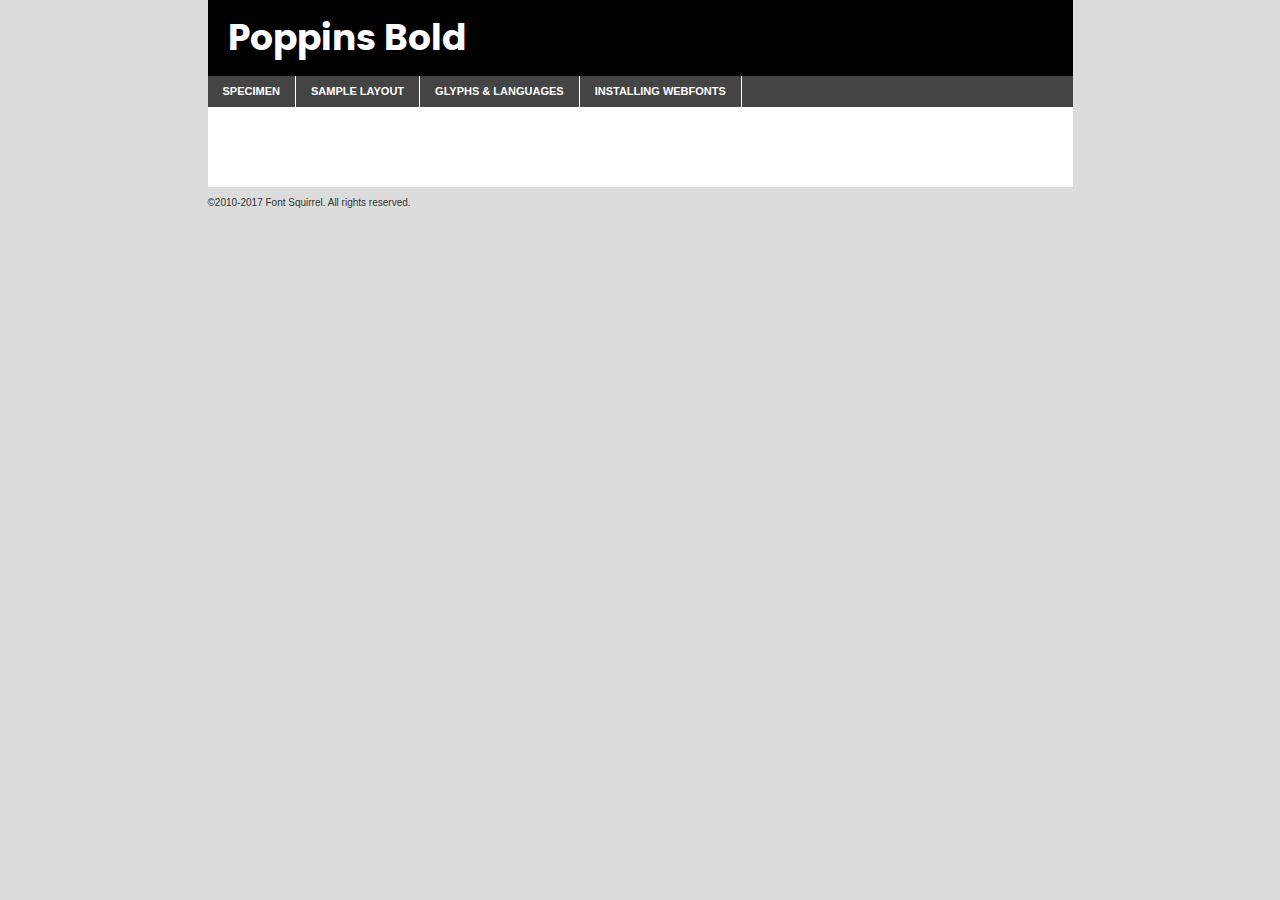
<file: components/fonts/poppins-bold-demo.html>
<!DOCTYPE html PUBLIC "-//W3C//DTD XHTML 1.0 Transitional//EN"
	"http://www.w3.org/TR/xhtml1/DTD/xhtml1-transitional.dtd">

<html xmlns="http://www.w3.org/1999/xhtml" xml:lang="en" lang="en">
<head>
	<meta http-equiv="Content-Type" content="text/html; charset=utf-8" />
	<script src="http://ajax.googleapis.com/ajax/libs/jquery/1.7.2/jquery.min.js" type="text/javascript" charset="utf-8"></script>
	<script type="text/javascript">
	(function($){$.fn.easyTabs=function(option){var param=jQuery.extend({fadeSpeed:"fast",defaultContent:1,activeClass:'active'},option);$(this).each(function(){var thisId="#"+this.id;if(param.defaultContent==''){param.defaultContent=1;}
	if(typeof param.defaultContent=="number")
	{var defaultTab=$(thisId+" .tabs li:eq("+(param.defaultContent-1)+") a").attr('href').substr(1);}else{var defaultTab=param.defaultContent;}
	$(thisId+" .tabs li a").each(function(){var tabToHide=$(this).attr('href').substr(1);$("#"+tabToHide).addClass('easytabs-tab-content');});hideAll();changeContent(defaultTab);function hideAll(){$(thisId+" .easytabs-tab-content").hide();}
	function changeContent(tabId){hideAll();$(thisId+" .tabs li").removeClass(param.activeClass);$(thisId+" .tabs li a[href=#"+tabId+"]").closest('li').addClass(param.activeClass);if(param.fadeSpeed!="none")
	{$(thisId+" #"+tabId).fadeIn(param.fadeSpeed);}else{$(thisId+" #"+tabId).show();}}
	$(thisId+" .tabs li").click(function(){var tabId=$(this).find('a').attr('href').substr(1);changeContent(tabId);return false;});});}})(jQuery);
	</script>
	<link rel="stylesheet" href="specimen_files/specimen_stylesheet.css" type="text/css" charset="utf-8" />
	<link rel="stylesheet" href="stylesheet.css" type="text/css" charset="utf-8" />

	<style type="text/css">
					body{
				font-family: 'poppinsbold';
							}
		</style>

	<title>Poppins Bold Specimen</title>
	
	
	<script type="text/javascript" charset="utf-8">
		$(document).ready(function() {
			$('#container').easyTabs({defaultContent:1});
		});
	</script>
</head>

<body>
<div id="container">
	<div id="header">
		Poppins Bold	</div>
	<ul class="tabs">
		<li><a href="#specimen">Specimen</a></li>
		<li><a href="#layout">Sample Layout</a></li>
				<li><a href="#glyphs">Glyphs &amp; Languages</a></li>
		<li><a href="#installing">Installing Webfonts</a></li>
		
	</ul>
	
	<div id="main_content">

		
			<div id="specimen">
		
				<div class="section">
					<div class="grid12 firstcol">
						<div class="huge">AaBb</div>
					</div>
				</div>
		
				<div class="section">
					<div class="glyph_range">A&#x200B;B&#x200b;C&#x200b;D&#x200b;E&#x200b;F&#x200b;G&#x200b;H&#x200b;I&#x200b;J&#x200b;K&#x200b;L&#x200b;M&#x200b;N&#x200b;O&#x200b;P&#x200b;Q&#x200b;R&#x200b;S&#x200b;T&#x200b;U&#x200b;V&#x200b;W&#x200b;X&#x200b;Y&#x200b;Z&#x200b;a&#x200b;b&#x200b;c&#x200b;d&#x200b;e&#x200b;f&#x200b;g&#x200b;h&#x200b;i&#x200b;j&#x200b;k&#x200b;l&#x200b;m&#x200b;n&#x200b;o&#x200b;p&#x200b;q&#x200b;r&#x200b;s&#x200b;t&#x200b;u&#x200b;v&#x200b;w&#x200b;x&#x200b;y&#x200b;z&#x200b;1&#x200b;2&#x200b;3&#x200b;4&#x200b;5&#x200b;6&#x200b;7&#x200b;8&#x200b;9&#x200b;0&#x200b;&amp;&#x200b;.&#x200b;,&#x200b;?&#x200b;!&#x200b;&#64;&#x200b;(&#x200b;)&#x200b;#&#x200b;$&#x200b;%&#x200b;*&#x200b;+&#x200b;-&#x200b;=&#x200b;:&#x200b;;</div>
				</div>
				<div class="section">
					<div class="grid12 firstcol">
						<table class="sample_table">
							<tr><td>10</td><td class="size10">abcdefghijklmnopqrstuvwxyzABCDEFGHIJKLMNOPQRSTUVWXYZ0123456789abcdefghijklmnopqrstuvwxyzABCDEFGHIJKLMNOPQRSTUVWXYZ0123456789abcdefghijklmnopqrstuvwxyzABCDEFGHIJKLMNOPQRSTUVWXYZ</td></tr>
							<tr><td>11</td><td class="size11">abcdefghijklmnopqrstuvwxyzABCDEFGHIJKLMNOPQRSTUVWXYZ0123456789abcdefghijklmnopqrstuvwxyzABCDEFGHIJKLMNOPQRSTUVWXYZ0123456789abcdefghijklmnopqrstuvwxyzABCDEFGHIJKLMNOPQRSTUVWXYZ</td></tr>
							<tr><td>12</td><td class="size12">abcdefghijklmnopqrstuvwxyzABCDEFGHIJKLMNOPQRSTUVWXYZ0123456789abcdefghijklmnopqrstuvwxyzABCDEFGHIJKLMNOPQRSTUVWXYZ0123456789abcdefghijklmnopqrstuvwxyzABCDEFGHIJKLMNOPQRSTUVWXYZ</td></tr>
							<tr><td>13</td><td class="size13">abcdefghijklmnopqrstuvwxyzABCDEFGHIJKLMNOPQRSTUVWXYZ0123456789abcdefghijklmnopqrstuvwxyzABCDEFGHIJKLMNOPQRSTUVWXYZ0123456789abcdefghijklmnopqrstuvwxyzABCDEFGHIJKLMNOPQRSTUVWXYZ</td></tr>
							<tr><td>14</td><td class="size14">abcdefghijklmnopqrstuvwxyzABCDEFGHIJKLMNOPQRSTUVWXYZ0123456789abcdefghijklmnopqrstuvwxyzABCDEFGHIJKLMNOPQRSTUVWXYZ0123456789abcdefghijklmnopqrstuvwxyzABCDEFGHIJKLMNOPQRSTUVWXYZ</td></tr>
							<tr><td>16</td><td class="size16">abcdefghijklmnopqrstuvwxyzABCDEFGHIJKLMNOPQRSTUVWXYZ0123456789abcdefghijklmnopqrstuvwxyzABCDEFGHIJKLMNOPQRSTUVWXYZ</td></tr>
							<tr><td>18</td><td class="size18">abcdefghijklmnopqrstuvwxyzABCDEFGHIJKLMNOPQRSTUVWXYZ0123456789abcdefghijklmnopqrstuvwxyzABCDEFGHIJKLMNOPQRSTUVWXYZ</td></tr>
							<tr><td>20</td><td class="size20">abcdefghijklmnopqrstuvwxyzABCDEFGHIJKLMNOPQRSTUVWXYZ0123456789abcdefghijklmnopqrstuvwxyzABCDEFGHIJKLMNOPQRSTUVWXYZ</td></tr>
							<tr><td>24</td><td class="size24">abcdefghijklmnopqrstuvwxyzABCDEFGHIJKLMNOPQRSTUVWXYZ0123456789abcdefghijklmnopqrstuvwxyzABCDEFGHIJKLMNOPQRSTUVWXYZ</td></tr>
							<tr><td>30</td><td class="size30">abcdefghijklmnopqrstuvwxyzABCDEFGHIJKLMNOPQRSTUVWXYZ0123456789abcdefghijklmnopqrstuvwxyzABCDEFGHIJKLMNOPQRSTUVWXYZ</td></tr>
							<tr><td>36</td><td class="size36">abcdefghijklmnopqrstuvwxyzABCDEFGHIJKLMNOPQRSTUVWXYZ0123456789abcdefghijklmnopqrstuvwxyzABCDEFGHIJKLMNOPQRSTUVWXYZ</td></tr>
							<tr><td>48</td><td class="size48">abcdefghijklmnopqrstuvwxyzABCDEFGHIJKLMNOPQRSTUVWXYZ0123456789abcdefghijklmnopqrstuvwxyzABCDEFGHIJKLMNOPQRSTUVWXYZ</td></tr>
							<tr><td>60</td><td class="size60">abcdefghijklmnopqrstuvwxyzABCDEFGHIJKLMNOPQRSTUVWXYZ0123456789abcdefghijklmnopqrstuvwxyzABCDEFGHIJKLMNOPQRSTUVWXYZ</td></tr>
							<tr><td>72</td><td class="size72">abcdefghijklmnopqrstuvwxyzABCDEFGHIJKLMNOPQRSTUVWXYZ0123456789abcdefghijklmnopqrstuvwxyzABCDEFGHIJKLMNOPQRSTUVWXYZ</td></tr>
							<tr><td>90</td><td class="size90">abcdefghijklmnopqrstuvwxyzABCDEFGHIJKLMNOPQRSTUVWXYZ0123456789abcdefghijklmnopqrstuvwxyzABCDEFGHIJKLMNOPQRSTUVWXYZ</td></tr>
						</table>
				
					</div>
			
				</div>
		
		
		
								<div class="section" id="bodycomparison">


										<div id="xheight">
				<div class="fontbody">&#x25FC;&#x25FC;&#x25FC;&#x25FC;&#x25FC;&#x25FC;&#x25FC;&#x25FC;&#x25FC;&#x25FC;&#x25FC;&#x25FC;&#x25FC;&#x25FC;&#x25FC;&#x25FC;&#x25FC;&#x25FC;&#x25FC;&#x25FC;&#x25FC;&#x25FC;&#x25FC;&#x25FC;&#x25FC;&#x25FC;&#x25FC;&#x25FC;&#x25FC;&#x25FC;&#x25FC;&#x25FC;&#x25FC;&#x25FC;&#x25FC;&#x25FC;&#x25FC;&#x25FC;&#x25FC;&#x25FC;&#x25FC;&#x25FC;&#x25FC;&#x25FC;&#x25FC;&#x25FC;&#x25FC;&#x25FC;&#x25FC;&#x25FC;&#x25FC;&#x25FC;&#x25FC;&#x25FC;&#x25FC;&#x25FC;&#x25FC;&#x25FC;&#x25FC;&#x25FC;&#x25FC;&#x25FC;&#x25FC;&#x25FC;&#x25FC;&#x25FC;&#x25FC;&#x25FC;&#x25FC;&#x25FC;&#x25FC;&#x25FC;&#x25FC;&#x25FC;&#x25FC;&#x25FC;&#x25FC;&#x25FC;&#x25FC;&#x25FC;&#x25FC;&#x25FC;&#x25FC;&#x25FC;&#x25FC;&#x25FC;&#x25FC;&#x25FC;&#x25FC;&#x25FC;&#x25FC;&#x25FC;&#x25FC;&#x25FC;&#x25FC;&#x25FC;&#x25FC;&#x25FC;&#x25FC;body</div><div class="arialbody">body</div><div class="verdanabody">body</div><div class="georgiabody">body</div></div>
										<div class="fontbody" style="z-index:1">
											body<span>Poppins Bold</span>
										</div>
										<div class="arialbody" style="z-index:1">
											body<span>Arial</span>
										</div>
										<div class="verdanabody" style="z-index:1">
											body<span>Verdana</span>
										</div>
										<div class="georgiabody" style="z-index:1">
											body<span>Georgia</span>
										</div>



								</div>
		
		
				<div class="section psample psample_row1" id="">
					
					<div class="grid2 firstcol">
						<p class="size10"><span>10.</span>Aenean lacinia bibendum nulla sed consectetur. Fusce dapibus, tellus ac cursus commodo, tortor mauris condimentum nibh, ut fermentum massa justo sit amet risus. Nullam id dolor id nibh ultricies vehicula ut id elit. Cum sociis natoque penatibus et magnis dis parturient montes, nascetur ridiculus mus. Nulla vitae elit libero, a pharetra augue.</p>
			
					</div>
					<div class="grid3">
						<p class="size11"><span>11.</span>Aenean lacinia bibendum nulla sed consectetur. Fusce dapibus, tellus ac cursus commodo, tortor mauris condimentum nibh, ut fermentum massa justo sit amet risus. Nullam id dolor id nibh ultricies vehicula ut id elit. Cum sociis natoque penatibus et magnis dis parturient montes, nascetur ridiculus mus. Nulla vitae elit libero, a pharetra augue.</p>
			
					</div>
					<div class="grid3">
						<p class="size12"><span>12.</span>Aenean lacinia bibendum nulla sed consectetur. Fusce dapibus, tellus ac cursus commodo, tortor mauris condimentum nibh, ut fermentum massa justo sit amet risus. Nullam id dolor id nibh ultricies vehicula ut id elit. Cum sociis natoque penatibus et magnis dis parturient montes, nascetur ridiculus mus. Nulla vitae elit libero, a pharetra augue.</p>
			
					</div>
					<div class="grid4">
						<p class="size13"><span>13.</span>Aenean lacinia bibendum nulla sed consectetur. Fusce dapibus, tellus ac cursus commodo, tortor mauris condimentum nibh, ut fermentum massa justo sit amet risus. Nullam id dolor id nibh ultricies vehicula ut id elit. Cum sociis natoque penatibus et magnis dis parturient montes, nascetur ridiculus mus. Nulla vitae elit libero, a pharetra augue.</p>
			
					</div>
					<div class="white_blend"></div>
					
				</div>
				<div class="section psample psample_row2" id="">
					<div class="grid3 firstcol">
						<p class="size14"><span>14.</span>Aenean lacinia bibendum nulla sed consectetur. Fusce dapibus, tellus ac cursus commodo, tortor mauris condimentum nibh, ut fermentum massa justo sit amet risus. Nullam id dolor id nibh ultricies vehicula ut id elit. Cum sociis natoque penatibus et magnis dis parturient montes, nascetur ridiculus mus. Nulla vitae elit libero, a pharetra augue.</p>
			
					</div>
					<div class="grid4">
						<p class="size16"><span>16.</span>Aenean lacinia bibendum nulla sed consectetur. Fusce dapibus, tellus ac cursus commodo, tortor mauris condimentum nibh, ut fermentum massa justo sit amet risus. Nullam id dolor id nibh ultricies vehicula ut id elit. Cum sociis natoque penatibus et magnis dis parturient montes, nascetur ridiculus mus. Nulla vitae elit libero, a pharetra augue.</p>
			
					</div>
					<div class="grid5">
						<p class="size18"><span>18.</span>Aenean lacinia bibendum nulla sed consectetur. Fusce dapibus, tellus ac cursus commodo, tortor mauris condimentum nibh, ut fermentum massa justo sit amet risus. Nullam id dolor id nibh ultricies vehicula ut id elit. Cum sociis natoque penatibus et magnis dis parturient montes, nascetur ridiculus mus. Nulla vitae elit libero, a pharetra augue.</p>
			
					</div>

					<div class="white_blend"></div>

				</div>
				
				<div class="section psample psample_row3" id="">
					<div class="grid5 firstcol">
						<p class="size20"><span>20.</span>Aenean lacinia bibendum nulla sed consectetur. Fusce dapibus, tellus ac cursus commodo, tortor mauris condimentum nibh, ut fermentum massa justo sit amet risus. Nullam id dolor id nibh ultricies vehicula ut id elit. Cum sociis natoque penatibus et magnis dis parturient montes, nascetur ridiculus mus. Nulla vitae elit libero, a pharetra augue.</p>
					</div>
					<div class="grid7">
						<p class="size24"><span>24.</span>Aenean lacinia bibendum nulla sed consectetur. Fusce dapibus, tellus ac cursus commodo, tortor mauris condimentum nibh, ut fermentum massa justo sit amet risus. Nullam id dolor id nibh ultricies vehicula ut id elit. Cum sociis natoque penatibus et magnis dis parturient montes, nascetur ridiculus mus. Nulla vitae elit libero, a pharetra augue.</p>
					</div>
					
					<div class="white_blend"></div>
					
				</div>
				
				<div class="section psample psample_row4" id="">
					<div class="grid12 firstcol">
						<p class="size30"><span>30.</span>Aenean lacinia bibendum nulla sed consectetur. Fusce dapibus, tellus ac cursus commodo, tortor mauris condimentum nibh, ut fermentum massa justo sit amet risus. Nullam id dolor id nibh ultricies vehicula ut id elit. Cum sociis natoque penatibus et magnis dis parturient montes, nascetur ridiculus mus. Nulla vitae elit libero, a pharetra augue.</p>
					</div>
					<div class="white_blend"></div>
					
				</div>
				
				
				
				<div class="section psample psample_row1 fullreverse">
					<div class="grid2 firstcol">
						<p class="size10"><span>10.</span>Aenean lacinia bibendum nulla sed consectetur. Fusce dapibus, tellus ac cursus commodo, tortor mauris condimentum nibh, ut fermentum massa justo sit amet risus. Nullam id dolor id nibh ultricies vehicula ut id elit. Cum sociis natoque penatibus et magnis dis parturient montes, nascetur ridiculus mus. Nulla vitae elit libero, a pharetra augue.</p>
			
					</div>
					<div class="grid3">
						<p class="size11"><span>11.</span>Aenean lacinia bibendum nulla sed consectetur. Fusce dapibus, tellus ac cursus commodo, tortor mauris condimentum nibh, ut fermentum massa justo sit amet risus. Nullam id dolor id nibh ultricies vehicula ut id elit. Cum sociis natoque penatibus et magnis dis parturient montes, nascetur ridiculus mus. Nulla vitae elit libero, a pharetra augue.</p>
			
					</div>
					<div class="grid3">
						<p class="size12"><span>12.</span>Aenean lacinia bibendum nulla sed consectetur. Fusce dapibus, tellus ac cursus commodo, tortor mauris condimentum nibh, ut fermentum massa justo sit amet risus. Nullam id dolor id nibh ultricies vehicula ut id elit. Cum sociis natoque penatibus et magnis dis parturient montes, nascetur ridiculus mus. Nulla vitae elit libero, a pharetra augue.</p>
			
					</div>
					<div class="grid4">
						<p class="size13"><span>13.</span>Aenean lacinia bibendum nulla sed consectetur. Fusce dapibus, tellus ac cursus commodo, tortor mauris condimentum nibh, ut fermentum massa justo sit amet risus. Nullam id dolor id nibh ultricies vehicula ut id elit. Cum sociis natoque penatibus et magnis dis parturient montes, nascetur ridiculus mus. Nulla vitae elit libero, a pharetra augue.</p>
			
					</div>
					<div class="black_blend"></div>
					
				</div>
				
				<div class="section psample psample_row2 fullreverse">
					<div class="grid3 firstcol">
						<p class="size14"><span>14.</span>Aenean lacinia bibendum nulla sed consectetur. Fusce dapibus, tellus ac cursus commodo, tortor mauris condimentum nibh, ut fermentum massa justo sit amet risus. Nullam id dolor id nibh ultricies vehicula ut id elit. Cum sociis natoque penatibus et magnis dis parturient montes, nascetur ridiculus mus. Nulla vitae elit libero, a pharetra augue.</p>
			
					</div>
					<div class="grid4">
						<p class="size16"><span>16.</span>Aenean lacinia bibendum nulla sed consectetur. Fusce dapibus, tellus ac cursus commodo, tortor mauris condimentum nibh, ut fermentum massa justo sit amet risus. Nullam id dolor id nibh ultricies vehicula ut id elit. Cum sociis natoque penatibus et magnis dis parturient montes, nascetur ridiculus mus. Nulla vitae elit libero, a pharetra augue.</p>
			
					</div>
					<div class="grid5">
						<p class="size18"><span>18.</span>Aenean lacinia bibendum nulla sed consectetur. Fusce dapibus, tellus ac cursus commodo, tortor mauris condimentum nibh, ut fermentum massa justo sit amet risus. Nullam id dolor id nibh ultricies vehicula ut id elit. Cum sociis natoque penatibus et magnis dis parturient montes, nascetur ridiculus mus. Nulla vitae elit libero, a pharetra augue.</p>
			
					</div>
					<div class="black_blend"></div>

				</div>
				
				<div class="section psample fullreverse psample_row3" id="">
					<div class="grid5 firstcol">
						<p class="size20"><span>20.</span>Aenean lacinia bibendum nulla sed consectetur. Fusce dapibus, tellus ac cursus commodo, tortor mauris condimentum nibh, ut fermentum massa justo sit amet risus. Nullam id dolor id nibh ultricies vehicula ut id elit. Cum sociis natoque penatibus et magnis dis parturient montes, nascetur ridiculus mus. Nulla vitae elit libero, a pharetra augue.</p>
					</div>
					<div class="grid7">
						<p class="size24"><span>24.</span>Aenean lacinia bibendum nulla sed consectetur. Fusce dapibus, tellus ac cursus commodo, tortor mauris condimentum nibh, ut fermentum massa justo sit amet risus. Nullam id dolor id nibh ultricies vehicula ut id elit. Cum sociis natoque penatibus et magnis dis parturient montes, nascetur ridiculus mus. Nulla vitae elit libero, a pharetra augue.</p>
					</div>
					
					<div class="black_blend"></div>
					
				</div>
				
				<div class="section psample fullreverse psample_row4" id="" style="border-bottom: 20px #000 solid;">
					<div class="grid12 firstcol">
						<p class="size30"><span>30.</span>Aenean lacinia bibendum nulla sed consectetur. Fusce dapibus, tellus ac cursus commodo, tortor mauris condimentum nibh, ut fermentum massa justo sit amet risus. Nullam id dolor id nibh ultricies vehicula ut id elit. Cum sociis natoque penatibus et magnis dis parturient montes, nascetur ridiculus mus. Nulla vitae elit libero, a pharetra augue.</p>
					</div>
					<div class="black_blend"></div>
					
				</div>
				
				
				
				
			</div>
			
			<div id="layout">
				
				<div class="section">
					
					<div class="grid12 firstcol">
						<h1>Lorem Ipsum Dolor</h1>
						<h2>Etiam porta sem malesuada magna mollis euismod</h2>
						
						<p class="byline">By <a href="#link">Aenean Lacinia</a></p>
					</div>
				</div>
				<div class="section">
					<div class="grid8 firstcol">
						<p class="large">Donec sed odio dui. Morbi leo risus, porta ac consectetur ac, vestibulum at eros. Fusce dapibus, tellus ac cursus commodo, tortor mauris condimentum nibh, ut fermentum massa justo sit amet risus. </p>

						
						<h3>Pellentesque ornare sem</h3>

						<p>Maecenas sed diam eget risus varius blandit sit amet non magna. Maecenas faucibus mollis interdum. Donec ullamcorper nulla non metus auctor fringilla. Nullam id dolor id nibh ultricies vehicula ut id elit. Nullam id dolor id nibh ultricies vehicula ut id elit. </p>

						<p>Aenean eu leo quam. Pellentesque ornare sem lacinia quam venenatis vestibulum. Lorem ipsum dolor sit amet, consectetur adipiscing elit. Cum sociis natoque penatibus et magnis dis parturient montes, nascetur ridiculus mus. </p>

						<p>Nulla vitae elit libero, a pharetra augue. Praesent commodo cursus magna, vel scelerisque nisl consectetur et. Aenean lacinia bibendum nulla sed consectetur. </p>

						<p>Nullam quis risus eget urna mollis ornare vel eu leo. Nullam quis risus eget urna mollis ornare vel eu leo. Maecenas sed diam eget risus varius blandit sit amet non magna. Donec ullamcorper nulla non metus auctor fringilla. </p>

						<h3>Cras mattis consectetur</h3>

						<p>Aenean eu leo quam. Pellentesque ornare sem lacinia quam venenatis vestibulum. Aenean lacinia bibendum nulla sed consectetur. Integer posuere erat a ante venenatis dapibus posuere velit aliquet. Cras mattis consectetur purus sit amet fermentum. </p>

						<p>Nullam id dolor id nibh ultricies vehicula ut id elit. Nullam quis risus eget urna mollis ornare vel eu leo. Cras mattis consectetur purus sit amet fermentum.</p>
					</div>
					
					<div class="grid4 sidebar">
						
						<div class="box reverse">
							<p class="last">Nullam quis risus eget urna mollis ornare vel eu leo. Donec ullamcorper nulla non metus auctor fringilla. Cras mattis consectetur purus sit amet fermentum. Sed posuere consectetur est at lobortis. Lorem ipsum dolor sit amet, consectetur adipiscing elit. </p>
						</div>
						
						<p class="caption">Maecenas sed diam eget risus varius.</p>

						<p>Vestibulum id ligula porta felis euismod semper. Integer posuere erat a ante venenatis dapibus posuere velit aliquet. Vestibulum id ligula porta felis euismod semper. Sed posuere consectetur est at lobortis. Maecenas sed diam eget risus varius blandit sit amet non magna. Fusce dapibus, tellus ac cursus commodo, tortor mauris condimentum nibh, ut fermentum massa justo sit amet risus. </p>

					

						<p>Duis mollis, est non commodo luctus, nisi erat porttitor ligula, eget lacinia odio sem nec elit. Aenean lacinia bibendum nulla sed consectetur. Vivamus sagittis lacus vel augue laoreet rutrum faucibus dolor auctor. Aenean lacinia bibendum nulla sed consectetur. Nullam quis risus eget urna mollis ornare vel eu leo. </p>

						<p>Praesent commodo cursus magna, vel scelerisque nisl consectetur et. Donec ullamcorper nulla non metus auctor fringilla. Maecenas faucibus mollis interdum. Fusce dapibus, tellus ac cursus commodo, tortor mauris condimentum nibh, ut fermentum massa justo sit amet risus. </p>

					</div>
				</div>
				
			</div>


			



		<div id="glyphs">
			<div class="section">
				<div class="grid12 firstcol">
			
				<h1>Language Support</h1>
				<p>The subset of Poppins Bold in this kit supports the following languages:<br />
			
					Albanian, Basque, Breton, Chamorro, Danish, Dutch, English, Faroese, Finnish, French, Frisian, Galician, German, Icelandic, Italian, Malagasy, Norwegian, Portuguese, Spanish, Alsatian, Aragonese, Arapaho, Arrernte, Asturian, Aymara, Bislama, Cebuano, Corsican, Fijian, French_creole, Genoese, Gilbertese, Greenlandic, Haitian_creole, Hiligaynon, Hmong, Hopi, Ibanag, Iloko_ilokano, Indonesian, Interglossa_glosa, Interlingua, Irish_gaelic, Jerriais, Lojban, Lombard, Luxembourgeois, Manx, Mohawk, Norfolk_pitcairnese, Occitan, Oromo, Pangasinan, Papiamento, Piedmontese, Potawatomi, Rhaeto-romance, Romansh, Rotokas, Sami_lule, Samoan, Sardinian, Scots_gaelic, Seychelles_creole, Shona, Sicilian, Somali, Southern_ndebele, Swahili, Swati_swazi, Tagalog_filipino_pilipino, Tetum, Tok_pisin, Uyghur_latinized, Volapuk, Walloon, Warlpiri, Xhosa, Yapese, Zulu, Latinbasic, Ubasic, Demo				</p>
				<h1>Glyph Chart</h1>
				<p>The subset of Poppins Bold in this kit includes all the glyphs listed below. Unicode entities are included above each glyph to help you insert individual characters into your layout.</p>
				<div id="glyph_chart">
			
																														 <div><p>&amp;#13;</p>&#13;</div>
																				 <div><p>&amp;#32;</p>&#32;</div>
																				 <div><p>&amp;#33;</p>&#33;</div>
																				 <div><p>&amp;#34;</p>&#34;</div>
																				 <div><p>&amp;#35;</p>&#35;</div>
																				 <div><p>&amp;#36;</p>&#36;</div>
																				 <div><p>&amp;#37;</p>&#37;</div>
																				 <div><p>&amp;#38;</p>&#38;</div>
																				 <div><p>&amp;#39;</p>&#39;</div>
																				 <div><p>&amp;#40;</p>&#40;</div>
																				 <div><p>&amp;#41;</p>&#41;</div>
																				 <div><p>&amp;#42;</p>&#42;</div>
																				 <div><p>&amp;#43;</p>&#43;</div>
																				 <div><p>&amp;#44;</p>&#44;</div>
																				 <div><p>&amp;#45;</p>&#45;</div>
																				 <div><p>&amp;#46;</p>&#46;</div>
																				 <div><p>&amp;#47;</p>&#47;</div>
																				 <div><p>&amp;#48;</p>&#48;</div>
																				 <div><p>&amp;#49;</p>&#49;</div>
																				 <div><p>&amp;#50;</p>&#50;</div>
																				 <div><p>&amp;#51;</p>&#51;</div>
																				 <div><p>&amp;#52;</p>&#52;</div>
																				 <div><p>&amp;#53;</p>&#53;</div>
																				 <div><p>&amp;#54;</p>&#54;</div>
																				 <div><p>&amp;#55;</p>&#55;</div>
																				 <div><p>&amp;#56;</p>&#56;</div>
																				 <div><p>&amp;#57;</p>&#57;</div>
																				 <div><p>&amp;#58;</p>&#58;</div>
																				 <div><p>&amp;#59;</p>&#59;</div>
																				 <div><p>&amp;#60;</p>&#60;</div>
																				 <div><p>&amp;#61;</p>&#61;</div>
																				 <div><p>&amp;#62;</p>&#62;</div>
																				 <div><p>&amp;#63;</p>&#63;</div>
																				 <div><p>&amp;#64;</p>&#64;</div>
																				 <div><p>&amp;#65;</p>&#65;</div>
																				 <div><p>&amp;#66;</p>&#66;</div>
																				 <div><p>&amp;#67;</p>&#67;</div>
																				 <div><p>&amp;#68;</p>&#68;</div>
																				 <div><p>&amp;#69;</p>&#69;</div>
																				 <div><p>&amp;#70;</p>&#70;</div>
																				 <div><p>&amp;#71;</p>&#71;</div>
																				 <div><p>&amp;#72;</p>&#72;</div>
																				 <div><p>&amp;#73;</p>&#73;</div>
																				 <div><p>&amp;#74;</p>&#74;</div>
																				 <div><p>&amp;#75;</p>&#75;</div>
																				 <div><p>&amp;#76;</p>&#76;</div>
																				 <div><p>&amp;#77;</p>&#77;</div>
																				 <div><p>&amp;#78;</p>&#78;</div>
																				 <div><p>&amp;#79;</p>&#79;</div>
																				 <div><p>&amp;#80;</p>&#80;</div>
																				 <div><p>&amp;#81;</p>&#81;</div>
																				 <div><p>&amp;#82;</p>&#82;</div>
																				 <div><p>&amp;#83;</p>&#83;</div>
																				 <div><p>&amp;#84;</p>&#84;</div>
																				 <div><p>&amp;#85;</p>&#85;</div>
																				 <div><p>&amp;#86;</p>&#86;</div>
																				 <div><p>&amp;#87;</p>&#87;</div>
																				 <div><p>&amp;#88;</p>&#88;</div>
																				 <div><p>&amp;#89;</p>&#89;</div>
																				 <div><p>&amp;#90;</p>&#90;</div>
																				 <div><p>&amp;#91;</p>&#91;</div>
																				 <div><p>&amp;#92;</p>&#92;</div>
																				 <div><p>&amp;#93;</p>&#93;</div>
																				 <div><p>&amp;#94;</p>&#94;</div>
																				 <div><p>&amp;#95;</p>&#95;</div>
																				 <div><p>&amp;#96;</p>&#96;</div>
																				 <div><p>&amp;#97;</p>&#97;</div>
																				 <div><p>&amp;#98;</p>&#98;</div>
																				 <div><p>&amp;#99;</p>&#99;</div>
																				 <div><p>&amp;#100;</p>&#100;</div>
																				 <div><p>&amp;#101;</p>&#101;</div>
																				 <div><p>&amp;#102;</p>&#102;</div>
																				 <div><p>&amp;#103;</p>&#103;</div>
																				 <div><p>&amp;#104;</p>&#104;</div>
																				 <div><p>&amp;#105;</p>&#105;</div>
																				 <div><p>&amp;#106;</p>&#106;</div>
																				 <div><p>&amp;#107;</p>&#107;</div>
																				 <div><p>&amp;#108;</p>&#108;</div>
																				 <div><p>&amp;#109;</p>&#109;</div>
																				 <div><p>&amp;#110;</p>&#110;</div>
																				 <div><p>&amp;#111;</p>&#111;</div>
																				 <div><p>&amp;#112;</p>&#112;</div>
																				 <div><p>&amp;#113;</p>&#113;</div>
																				 <div><p>&amp;#114;</p>&#114;</div>
																				 <div><p>&amp;#115;</p>&#115;</div>
																				 <div><p>&amp;#116;</p>&#116;</div>
																				 <div><p>&amp;#117;</p>&#117;</div>
																				 <div><p>&amp;#118;</p>&#118;</div>
																				 <div><p>&amp;#119;</p>&#119;</div>
																				 <div><p>&amp;#120;</p>&#120;</div>
																				 <div><p>&amp;#121;</p>&#121;</div>
																				 <div><p>&amp;#122;</p>&#122;</div>
																				 <div><p>&amp;#123;</p>&#123;</div>
																				 <div><p>&amp;#124;</p>&#124;</div>
																				 <div><p>&amp;#125;</p>&#125;</div>
																				 <div><p>&amp;#126;</p>&#126;</div>
																				 <div><p>&amp;#160;</p>&#160;</div>
																				 <div><p>&amp;#161;</p>&#161;</div>
																				 <div><p>&amp;#162;</p>&#162;</div>
																				 <div><p>&amp;#163;</p>&#163;</div>
																				 <div><p>&amp;#164;</p>&#164;</div>
																				 <div><p>&amp;#165;</p>&#165;</div>
																				 <div><p>&amp;#166;</p>&#166;</div>
																				 <div><p>&amp;#167;</p>&#167;</div>
																				 <div><p>&amp;#168;</p>&#168;</div>
																				 <div><p>&amp;#169;</p>&#169;</div>
																				 <div><p>&amp;#170;</p>&#170;</div>
																				 <div><p>&amp;#171;</p>&#171;</div>
																				 <div><p>&amp;#172;</p>&#172;</div>
																				 <div><p>&amp;#173;</p>&#173;</div>
																				 <div><p>&amp;#174;</p>&#174;</div>
																				 <div><p>&amp;#175;</p>&#175;</div>
																				 <div><p>&amp;#176;</p>&#176;</div>
																				 <div><p>&amp;#177;</p>&#177;</div>
																				 <div><p>&amp;#178;</p>&#178;</div>
																				 <div><p>&amp;#179;</p>&#179;</div>
																				 <div><p>&amp;#180;</p>&#180;</div>
																				 <div><p>&amp;#181;</p>&#181;</div>
																				 <div><p>&amp;#182;</p>&#182;</div>
																				 <div><p>&amp;#183;</p>&#183;</div>
																				 <div><p>&amp;#184;</p>&#184;</div>
																				 <div><p>&amp;#185;</p>&#185;</div>
																				 <div><p>&amp;#186;</p>&#186;</div>
																				 <div><p>&amp;#187;</p>&#187;</div>
																				 <div><p>&amp;#188;</p>&#188;</div>
																				 <div><p>&amp;#189;</p>&#189;</div>
																				 <div><p>&amp;#190;</p>&#190;</div>
																				 <div><p>&amp;#191;</p>&#191;</div>
																				 <div><p>&amp;#192;</p>&#192;</div>
																				 <div><p>&amp;#193;</p>&#193;</div>
																				 <div><p>&amp;#194;</p>&#194;</div>
																				 <div><p>&amp;#195;</p>&#195;</div>
																				 <div><p>&amp;#196;</p>&#196;</div>
																				 <div><p>&amp;#197;</p>&#197;</div>
																				 <div><p>&amp;#198;</p>&#198;</div>
																				 <div><p>&amp;#199;</p>&#199;</div>
																				 <div><p>&amp;#200;</p>&#200;</div>
																				 <div><p>&amp;#201;</p>&#201;</div>
																				 <div><p>&amp;#202;</p>&#202;</div>
																				 <div><p>&amp;#203;</p>&#203;</div>
																				 <div><p>&amp;#204;</p>&#204;</div>
																				 <div><p>&amp;#205;</p>&#205;</div>
																				 <div><p>&amp;#206;</p>&#206;</div>
																				 <div><p>&amp;#207;</p>&#207;</div>
																				 <div><p>&amp;#208;</p>&#208;</div>
																				 <div><p>&amp;#209;</p>&#209;</div>
																				 <div><p>&amp;#210;</p>&#210;</div>
																				 <div><p>&amp;#211;</p>&#211;</div>
																				 <div><p>&amp;#212;</p>&#212;</div>
																				 <div><p>&amp;#213;</p>&#213;</div>
																				 <div><p>&amp;#214;</p>&#214;</div>
																				 <div><p>&amp;#215;</p>&#215;</div>
																				 <div><p>&amp;#216;</p>&#216;</div>
																				 <div><p>&amp;#217;</p>&#217;</div>
																				 <div><p>&amp;#218;</p>&#218;</div>
																				 <div><p>&amp;#219;</p>&#219;</div>
																				 <div><p>&amp;#220;</p>&#220;</div>
																				 <div><p>&amp;#221;</p>&#221;</div>
																				 <div><p>&amp;#222;</p>&#222;</div>
																				 <div><p>&amp;#223;</p>&#223;</div>
																				 <div><p>&amp;#224;</p>&#224;</div>
																				 <div><p>&amp;#225;</p>&#225;</div>
																				 <div><p>&amp;#226;</p>&#226;</div>
																				 <div><p>&amp;#227;</p>&#227;</div>
																				 <div><p>&amp;#228;</p>&#228;</div>
																				 <div><p>&amp;#229;</p>&#229;</div>
																				 <div><p>&amp;#230;</p>&#230;</div>
																				 <div><p>&amp;#231;</p>&#231;</div>
																				 <div><p>&amp;#232;</p>&#232;</div>
																				 <div><p>&amp;#233;</p>&#233;</div>
																				 <div><p>&amp;#234;</p>&#234;</div>
																				 <div><p>&amp;#235;</p>&#235;</div>
																				 <div><p>&amp;#236;</p>&#236;</div>
																				 <div><p>&amp;#237;</p>&#237;</div>
																				 <div><p>&amp;#238;</p>&#238;</div>
																				 <div><p>&amp;#239;</p>&#239;</div>
																				 <div><p>&amp;#240;</p>&#240;</div>
																				 <div><p>&amp;#241;</p>&#241;</div>
																				 <div><p>&amp;#242;</p>&#242;</div>
																				 <div><p>&amp;#243;</p>&#243;</div>
																				 <div><p>&amp;#244;</p>&#244;</div>
																				 <div><p>&amp;#245;</p>&#245;</div>
																				 <div><p>&amp;#246;</p>&#246;</div>
																				 <div><p>&amp;#247;</p>&#247;</div>
																				 <div><p>&amp;#248;</p>&#248;</div>
																				 <div><p>&amp;#249;</p>&#249;</div>
																				 <div><p>&amp;#250;</p>&#250;</div>
																				 <div><p>&amp;#251;</p>&#251;</div>
																				 <div><p>&amp;#252;</p>&#252;</div>
																				 <div><p>&amp;#253;</p>&#253;</div>
																				 <div><p>&amp;#254;</p>&#254;</div>
																				 <div><p>&amp;#255;</p>&#255;</div>
																				 <div><p>&amp;#338;</p>&#338;</div>
																				 <div><p>&amp;#339;</p>&#339;</div>
																				 <div><p>&amp;#376;</p>&#376;</div>
																				 <div><p>&amp;#710;</p>&#710;</div>
																				 <div><p>&amp;#732;</p>&#732;</div>
																				 <div><p>&amp;#8192;</p>&#8192;</div>
																				 <div><p>&amp;#8193;</p>&#8193;</div>
																				 <div><p>&amp;#8194;</p>&#8194;</div>
																				 <div><p>&amp;#8195;</p>&#8195;</div>
																				 <div><p>&amp;#8196;</p>&#8196;</div>
																				 <div><p>&amp;#8197;</p>&#8197;</div>
																				 <div><p>&amp;#8198;</p>&#8198;</div>
																				 <div><p>&amp;#8199;</p>&#8199;</div>
																				 <div><p>&amp;#8200;</p>&#8200;</div>
																				 <div><p>&amp;#8201;</p>&#8201;</div>
																				 <div><p>&amp;#8202;</p>&#8202;</div>
																				 <div><p>&amp;#8208;</p>&#8208;</div>
																				 <div><p>&amp;#8209;</p>&#8209;</div>
																				 <div><p>&amp;#8210;</p>&#8210;</div>
																				 <div><p>&amp;#8211;</p>&#8211;</div>
																				 <div><p>&amp;#8212;</p>&#8212;</div>
																				 <div><p>&amp;#8216;</p>&#8216;</div>
																				 <div><p>&amp;#8217;</p>&#8217;</div>
																				 <div><p>&amp;#8218;</p>&#8218;</div>
																				 <div><p>&amp;#8220;</p>&#8220;</div>
																				 <div><p>&amp;#8221;</p>&#8221;</div>
																				 <div><p>&amp;#8222;</p>&#8222;</div>
																				 <div><p>&amp;#8226;</p>&#8226;</div>
																				 <div><p>&amp;#8230;</p>&#8230;</div>
																				 <div><p>&amp;#8239;</p>&#8239;</div>
																				 <div><p>&amp;#8249;</p>&#8249;</div>
																				 <div><p>&amp;#8250;</p>&#8250;</div>
																				 <div><p>&amp;#8287;</p>&#8287;</div>
																				 <div><p>&amp;#8364;</p>&#8364;</div>
																				 <div><p>&amp;#8482;</p>&#8482;</div>
																				 <div><p>&amp;#64257;</p>&#64257;</div>
																				 <div><p>&amp;#64258;</p>&#64258;</div>
																																																</div>	
				</div>
		
		
			</div>
		</div>
		
		
		<div id="specs">
			
		</div>
	
		<div id="installing">
			<div class="section">
				<div class="grid7 firstcol">
					<h1>Installing Webfonts</h1>
					
					<p>Webfonts are supported by all major browser platforms but not all in the same way. There are currently four different font formats that must be included in order to target all browsers. This includes TTF, WOFF, EOT and SVG.</p>
					
					<h2>1. Upload your webfonts</h2>
					<p>You must upload your webfont kit to your website. They should be in or near the same directory as your CSS files.</p>
					
					<h2>2. Include the webfont stylesheet</h2>
					<p>A special CSS @font-face declaration helps the various browsers select the appropriate font it needs without causing you a bunch of headaches. Learn more about this syntax by reading the <a href="https://www.fontspring.com/blog/further-hardening-of-the-bulletproof-syntax">Fontspring blog post</a> about it. The code for it is as follows:</p>


<code>
@font-face{ 
	font-family: 'MyWebFont';
	src: url('WebFont.eot');
	src: url('WebFont.eot?#iefix') format('embedded-opentype'),
	     url('WebFont.woff') format('woff'),
	     url('WebFont.ttf') format('truetype'),
	     url('WebFont.svg#webfont') format('svg');
}
</code>

	<p>We've already gone ahead and generated the code for you. All you have to do is link to the stylesheet in your HTML, like this:</p>
	<code>&lt;link rel=&quot;stylesheet&quot; href=&quot;stylesheet.css&quot; type=&quot;text/css&quot; charset=&quot;utf-8&quot; /&gt;</code>

					<h2>3. Modify your own stylesheet</h2>
					<p>To take advantage of your new fonts, you must tell your stylesheet to use them. Look at the original @font-face declaration above and find the property called "font-family." The name linked there will be what you use to reference the font. Prepend that webfont name to the font stack in the "font-family" property, inside the selector you want to change. For example:</p>
<code>p { font-family: 'WebFont', Arial, sans-serif; }</code>

<h2>4. Test</h2>
<p>Getting webfonts to work cross-browser <em>can</em> be tricky. Use the information in the sidebar to help you if you find that fonts aren't loading in a particular browser.</p>
				</div>
				
				<div class="grid5 sidebar">
					<div class="box">
						<h2>Troubleshooting<br />Font-Face Problems</h2>
						<p>Having trouble getting your webfonts to load in your new website? Here are some tips to sort out what might be the problem.</p>

						<h3>Fonts not showing in any browser</h3>

						<p>This sounds like you need to work on the plumbing. You either did not upload the fonts to the correct directory, or you did not link the fonts properly in the CSS. If you've confirmed that all this is correct and you still have a problem, take a look at your .htaccess file and see if requests are getting intercepted.</p>

						<h3>Fonts not loading in iPhone or iPad</h3>

						<p>The most common problem here is that you are serving the fonts from an IIS server. IIS refuses to serve files that have unknown MIME types. If that is the case, you must set the MIME type for SVG to "image/svg+xml" in the server settings. Follow these instructions from Microsoft if you need help.</p>

						<h3>Fonts not loading in Firefox</h3>

						<p>The primary reason for this failure? You are still using a version Firefox older than 3.5. So upgrade already! If that isn't it, then you are very likely serving fonts from a different domain. Firefox requires that all font assets be served from the same domain. Lastly it is possible that you need to add WOFF to your list of MIME types (if you are serving via IIS.)</p>

						<h3>Fonts not loading in IE</h3>

						<p>Are you looking at Internet Explorer on an actual Windows machine or are you cheating by using a service like Adobe BrowserLab? Many of these screenshot services do not render @font-face for IE. Best to test it on a real machine.</p>

						<h3>Fonts not loading in IE9</h3>

						<p>IE9, like Firefox, requires that fonts be served from the same domain as the website. Make sure that is the case.</p>
					</div>
				</div>
			</div>
			
		</div>
	
	</div>
	<div id="footer">
		<p>&copy;2010-2017 Font Squirrel. All rights reserved.</p>
	</div>
</div>
</body>
</html>
</file>
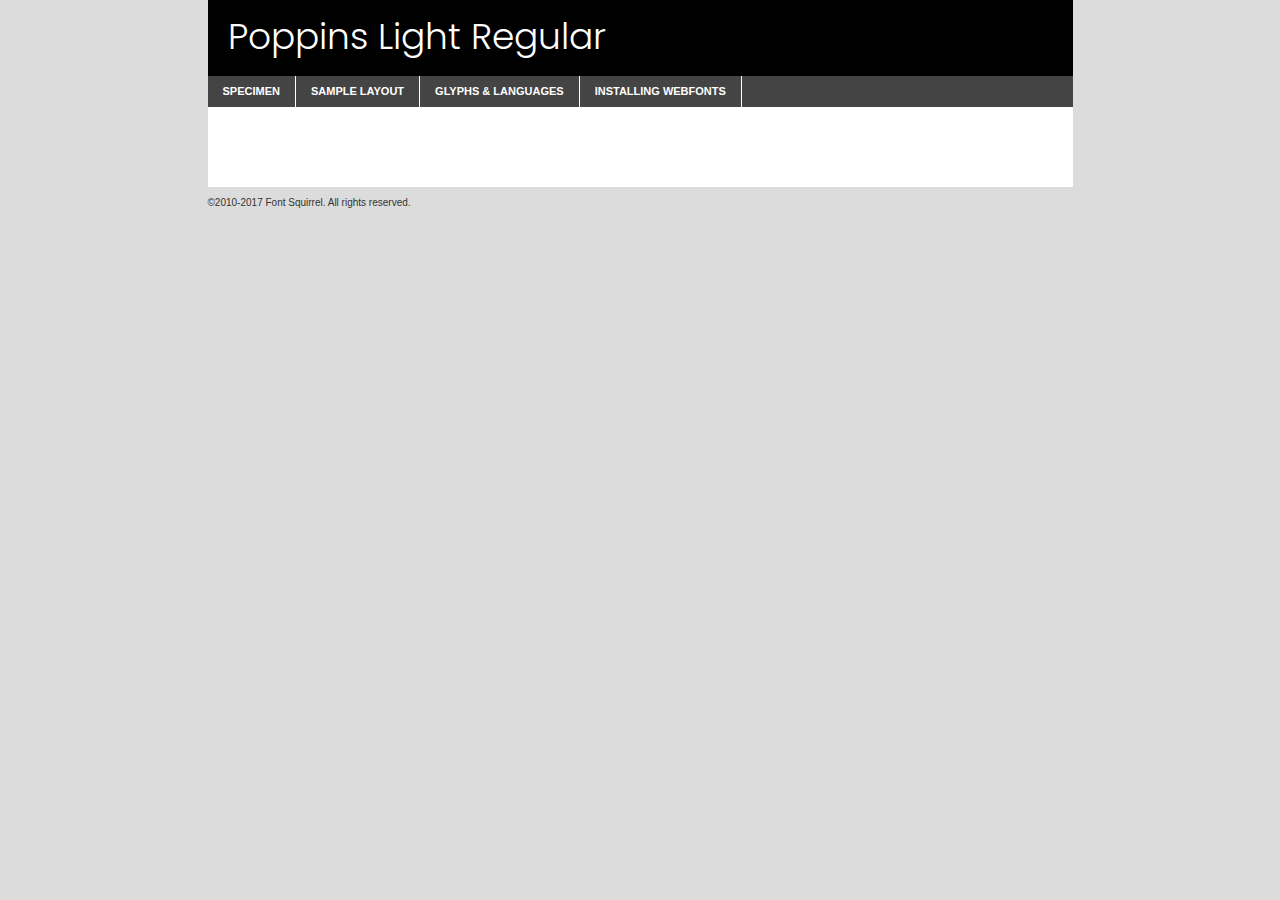
<file: components/fonts/poppins-light-demo.html>
<!DOCTYPE html PUBLIC "-//W3C//DTD XHTML 1.0 Transitional//EN"
	"http://www.w3.org/TR/xhtml1/DTD/xhtml1-transitional.dtd">

<html xmlns="http://www.w3.org/1999/xhtml" xml:lang="en" lang="en">
<head>
	<meta http-equiv="Content-Type" content="text/html; charset=utf-8" />
	<script src="http://ajax.googleapis.com/ajax/libs/jquery/1.7.2/jquery.min.js" type="text/javascript" charset="utf-8"></script>
	<script type="text/javascript">
	(function($){$.fn.easyTabs=function(option){var param=jQuery.extend({fadeSpeed:"fast",defaultContent:1,activeClass:'active'},option);$(this).each(function(){var thisId="#"+this.id;if(param.defaultContent==''){param.defaultContent=1;}
	if(typeof param.defaultContent=="number")
	{var defaultTab=$(thisId+" .tabs li:eq("+(param.defaultContent-1)+") a").attr('href').substr(1);}else{var defaultTab=param.defaultContent;}
	$(thisId+" .tabs li a").each(function(){var tabToHide=$(this).attr('href').substr(1);$("#"+tabToHide).addClass('easytabs-tab-content');});hideAll();changeContent(defaultTab);function hideAll(){$(thisId+" .easytabs-tab-content").hide();}
	function changeContent(tabId){hideAll();$(thisId+" .tabs li").removeClass(param.activeClass);$(thisId+" .tabs li a[href=#"+tabId+"]").closest('li').addClass(param.activeClass);if(param.fadeSpeed!="none")
	{$(thisId+" #"+tabId).fadeIn(param.fadeSpeed);}else{$(thisId+" #"+tabId).show();}}
	$(thisId+" .tabs li").click(function(){var tabId=$(this).find('a').attr('href').substr(1);changeContent(tabId);return false;});});}})(jQuery);
	</script>
	<link rel="stylesheet" href="specimen_files/specimen_stylesheet.css" type="text/css" charset="utf-8" />
	<link rel="stylesheet" href="stylesheet.css" type="text/css" charset="utf-8" />

	<style type="text/css">
					body{
				font-family: 'poppinslight';
							}
		</style>

	<title>Poppins Light Regular Specimen</title>
	
	
	<script type="text/javascript" charset="utf-8">
		$(document).ready(function() {
			$('#container').easyTabs({defaultContent:1});
		});
	</script>
</head>

<body>
<div id="container">
	<div id="header">
		Poppins Light Regular	</div>
	<ul class="tabs">
		<li><a href="#specimen">Specimen</a></li>
		<li><a href="#layout">Sample Layout</a></li>
				<li><a href="#glyphs">Glyphs &amp; Languages</a></li>
		<li><a href="#installing">Installing Webfonts</a></li>
		
	</ul>
	
	<div id="main_content">

		
			<div id="specimen">
		
				<div class="section">
					<div class="grid12 firstcol">
						<div class="huge">AaBb</div>
					</div>
				</div>
		
				<div class="section">
					<div class="glyph_range">A&#x200B;B&#x200b;C&#x200b;D&#x200b;E&#x200b;F&#x200b;G&#x200b;H&#x200b;I&#x200b;J&#x200b;K&#x200b;L&#x200b;M&#x200b;N&#x200b;O&#x200b;P&#x200b;Q&#x200b;R&#x200b;S&#x200b;T&#x200b;U&#x200b;V&#x200b;W&#x200b;X&#x200b;Y&#x200b;Z&#x200b;a&#x200b;b&#x200b;c&#x200b;d&#x200b;e&#x200b;f&#x200b;g&#x200b;h&#x200b;i&#x200b;j&#x200b;k&#x200b;l&#x200b;m&#x200b;n&#x200b;o&#x200b;p&#x200b;q&#x200b;r&#x200b;s&#x200b;t&#x200b;u&#x200b;v&#x200b;w&#x200b;x&#x200b;y&#x200b;z&#x200b;1&#x200b;2&#x200b;3&#x200b;4&#x200b;5&#x200b;6&#x200b;7&#x200b;8&#x200b;9&#x200b;0&#x200b;&amp;&#x200b;.&#x200b;,&#x200b;?&#x200b;!&#x200b;&#64;&#x200b;(&#x200b;)&#x200b;#&#x200b;$&#x200b;%&#x200b;*&#x200b;+&#x200b;-&#x200b;=&#x200b;:&#x200b;;</div>
				</div>
				<div class="section">
					<div class="grid12 firstcol">
						<table class="sample_table">
							<tr><td>10</td><td class="size10">abcdefghijklmnopqrstuvwxyzABCDEFGHIJKLMNOPQRSTUVWXYZ0123456789abcdefghijklmnopqrstuvwxyzABCDEFGHIJKLMNOPQRSTUVWXYZ0123456789abcdefghijklmnopqrstuvwxyzABCDEFGHIJKLMNOPQRSTUVWXYZ</td></tr>
							<tr><td>11</td><td class="size11">abcdefghijklmnopqrstuvwxyzABCDEFGHIJKLMNOPQRSTUVWXYZ0123456789abcdefghijklmnopqrstuvwxyzABCDEFGHIJKLMNOPQRSTUVWXYZ0123456789abcdefghijklmnopqrstuvwxyzABCDEFGHIJKLMNOPQRSTUVWXYZ</td></tr>
							<tr><td>12</td><td class="size12">abcdefghijklmnopqrstuvwxyzABCDEFGHIJKLMNOPQRSTUVWXYZ0123456789abcdefghijklmnopqrstuvwxyzABCDEFGHIJKLMNOPQRSTUVWXYZ0123456789abcdefghijklmnopqrstuvwxyzABCDEFGHIJKLMNOPQRSTUVWXYZ</td></tr>
							<tr><td>13</td><td class="size13">abcdefghijklmnopqrstuvwxyzABCDEFGHIJKLMNOPQRSTUVWXYZ0123456789abcdefghijklmnopqrstuvwxyzABCDEFGHIJKLMNOPQRSTUVWXYZ0123456789abcdefghijklmnopqrstuvwxyzABCDEFGHIJKLMNOPQRSTUVWXYZ</td></tr>
							<tr><td>14</td><td class="size14">abcdefghijklmnopqrstuvwxyzABCDEFGHIJKLMNOPQRSTUVWXYZ0123456789abcdefghijklmnopqrstuvwxyzABCDEFGHIJKLMNOPQRSTUVWXYZ0123456789abcdefghijklmnopqrstuvwxyzABCDEFGHIJKLMNOPQRSTUVWXYZ</td></tr>
							<tr><td>16</td><td class="size16">abcdefghijklmnopqrstuvwxyzABCDEFGHIJKLMNOPQRSTUVWXYZ0123456789abcdefghijklmnopqrstuvwxyzABCDEFGHIJKLMNOPQRSTUVWXYZ</td></tr>
							<tr><td>18</td><td class="size18">abcdefghijklmnopqrstuvwxyzABCDEFGHIJKLMNOPQRSTUVWXYZ0123456789abcdefghijklmnopqrstuvwxyzABCDEFGHIJKLMNOPQRSTUVWXYZ</td></tr>
							<tr><td>20</td><td class="size20">abcdefghijklmnopqrstuvwxyzABCDEFGHIJKLMNOPQRSTUVWXYZ0123456789abcdefghijklmnopqrstuvwxyzABCDEFGHIJKLMNOPQRSTUVWXYZ</td></tr>
							<tr><td>24</td><td class="size24">abcdefghijklmnopqrstuvwxyzABCDEFGHIJKLMNOPQRSTUVWXYZ0123456789abcdefghijklmnopqrstuvwxyzABCDEFGHIJKLMNOPQRSTUVWXYZ</td></tr>
							<tr><td>30</td><td class="size30">abcdefghijklmnopqrstuvwxyzABCDEFGHIJKLMNOPQRSTUVWXYZ0123456789abcdefghijklmnopqrstuvwxyzABCDEFGHIJKLMNOPQRSTUVWXYZ</td></tr>
							<tr><td>36</td><td class="size36">abcdefghijklmnopqrstuvwxyzABCDEFGHIJKLMNOPQRSTUVWXYZ0123456789abcdefghijklmnopqrstuvwxyzABCDEFGHIJKLMNOPQRSTUVWXYZ</td></tr>
							<tr><td>48</td><td class="size48">abcdefghijklmnopqrstuvwxyzABCDEFGHIJKLMNOPQRSTUVWXYZ0123456789abcdefghijklmnopqrstuvwxyzABCDEFGHIJKLMNOPQRSTUVWXYZ</td></tr>
							<tr><td>60</td><td class="size60">abcdefghijklmnopqrstuvwxyzABCDEFGHIJKLMNOPQRSTUVWXYZ0123456789abcdefghijklmnopqrstuvwxyzABCDEFGHIJKLMNOPQRSTUVWXYZ</td></tr>
							<tr><td>72</td><td class="size72">abcdefghijklmnopqrstuvwxyzABCDEFGHIJKLMNOPQRSTUVWXYZ0123456789abcdefghijklmnopqrstuvwxyzABCDEFGHIJKLMNOPQRSTUVWXYZ</td></tr>
							<tr><td>90</td><td class="size90">abcdefghijklmnopqrstuvwxyzABCDEFGHIJKLMNOPQRSTUVWXYZ0123456789abcdefghijklmnopqrstuvwxyzABCDEFGHIJKLMNOPQRSTUVWXYZ</td></tr>
						</table>
				
					</div>
			
				</div>
		
		
		
								<div class="section" id="bodycomparison">


										<div id="xheight">
				<div class="fontbody">&#x25FC;&#x25FC;&#x25FC;&#x25FC;&#x25FC;&#x25FC;&#x25FC;&#x25FC;&#x25FC;&#x25FC;&#x25FC;&#x25FC;&#x25FC;&#x25FC;&#x25FC;&#x25FC;&#x25FC;&#x25FC;&#x25FC;&#x25FC;&#x25FC;&#x25FC;&#x25FC;&#x25FC;&#x25FC;&#x25FC;&#x25FC;&#x25FC;&#x25FC;&#x25FC;&#x25FC;&#x25FC;&#x25FC;&#x25FC;&#x25FC;&#x25FC;&#x25FC;&#x25FC;&#x25FC;&#x25FC;&#x25FC;&#x25FC;&#x25FC;&#x25FC;&#x25FC;&#x25FC;&#x25FC;&#x25FC;&#x25FC;&#x25FC;&#x25FC;&#x25FC;&#x25FC;&#x25FC;&#x25FC;&#x25FC;&#x25FC;&#x25FC;&#x25FC;&#x25FC;&#x25FC;&#x25FC;&#x25FC;&#x25FC;&#x25FC;&#x25FC;&#x25FC;&#x25FC;&#x25FC;&#x25FC;&#x25FC;&#x25FC;&#x25FC;&#x25FC;&#x25FC;&#x25FC;&#x25FC;&#x25FC;&#x25FC;&#x25FC;&#x25FC;&#x25FC;&#x25FC;&#x25FC;&#x25FC;&#x25FC;&#x25FC;&#x25FC;&#x25FC;&#x25FC;&#x25FC;&#x25FC;&#x25FC;&#x25FC;&#x25FC;&#x25FC;&#x25FC;&#x25FC;&#x25FC;body</div><div class="arialbody">body</div><div class="verdanabody">body</div><div class="georgiabody">body</div></div>
										<div class="fontbody" style="z-index:1">
											body<span>Poppins Light Regular</span>
										</div>
										<div class="arialbody" style="z-index:1">
											body<span>Arial</span>
										</div>
										<div class="verdanabody" style="z-index:1">
											body<span>Verdana</span>
										</div>
										<div class="georgiabody" style="z-index:1">
											body<span>Georgia</span>
										</div>



								</div>
		
		
				<div class="section psample psample_row1" id="">
					
					<div class="grid2 firstcol">
						<p class="size10"><span>10.</span>Aenean lacinia bibendum nulla sed consectetur. Fusce dapibus, tellus ac cursus commodo, tortor mauris condimentum nibh, ut fermentum massa justo sit amet risus. Nullam id dolor id nibh ultricies vehicula ut id elit. Cum sociis natoque penatibus et magnis dis parturient montes, nascetur ridiculus mus. Nulla vitae elit libero, a pharetra augue.</p>
			
					</div>
					<div class="grid3">
						<p class="size11"><span>11.</span>Aenean lacinia bibendum nulla sed consectetur. Fusce dapibus, tellus ac cursus commodo, tortor mauris condimentum nibh, ut fermentum massa justo sit amet risus. Nullam id dolor id nibh ultricies vehicula ut id elit. Cum sociis natoque penatibus et magnis dis parturient montes, nascetur ridiculus mus. Nulla vitae elit libero, a pharetra augue.</p>
			
					</div>
					<div class="grid3">
						<p class="size12"><span>12.</span>Aenean lacinia bibendum nulla sed consectetur. Fusce dapibus, tellus ac cursus commodo, tortor mauris condimentum nibh, ut fermentum massa justo sit amet risus. Nullam id dolor id nibh ultricies vehicula ut id elit. Cum sociis natoque penatibus et magnis dis parturient montes, nascetur ridiculus mus. Nulla vitae elit libero, a pharetra augue.</p>
			
					</div>
					<div class="grid4">
						<p class="size13"><span>13.</span>Aenean lacinia bibendum nulla sed consectetur. Fusce dapibus, tellus ac cursus commodo, tortor mauris condimentum nibh, ut fermentum massa justo sit amet risus. Nullam id dolor id nibh ultricies vehicula ut id elit. Cum sociis natoque penatibus et magnis dis parturient montes, nascetur ridiculus mus. Nulla vitae elit libero, a pharetra augue.</p>
			
					</div>
					<div class="white_blend"></div>
					
				</div>
				<div class="section psample psample_row2" id="">
					<div class="grid3 firstcol">
						<p class="size14"><span>14.</span>Aenean lacinia bibendum nulla sed consectetur. Fusce dapibus, tellus ac cursus commodo, tortor mauris condimentum nibh, ut fermentum massa justo sit amet risus. Nullam id dolor id nibh ultricies vehicula ut id elit. Cum sociis natoque penatibus et magnis dis parturient montes, nascetur ridiculus mus. Nulla vitae elit libero, a pharetra augue.</p>
			
					</div>
					<div class="grid4">
						<p class="size16"><span>16.</span>Aenean lacinia bibendum nulla sed consectetur. Fusce dapibus, tellus ac cursus commodo, tortor mauris condimentum nibh, ut fermentum massa justo sit amet risus. Nullam id dolor id nibh ultricies vehicula ut id elit. Cum sociis natoque penatibus et magnis dis parturient montes, nascetur ridiculus mus. Nulla vitae elit libero, a pharetra augue.</p>
			
					</div>
					<div class="grid5">
						<p class="size18"><span>18.</span>Aenean lacinia bibendum nulla sed consectetur. Fusce dapibus, tellus ac cursus commodo, tortor mauris condimentum nibh, ut fermentum massa justo sit amet risus. Nullam id dolor id nibh ultricies vehicula ut id elit. Cum sociis natoque penatibus et magnis dis parturient montes, nascetur ridiculus mus. Nulla vitae elit libero, a pharetra augue.</p>
			
					</div>

					<div class="white_blend"></div>

				</div>
				
				<div class="section psample psample_row3" id="">
					<div class="grid5 firstcol">
						<p class="size20"><span>20.</span>Aenean lacinia bibendum nulla sed consectetur. Fusce dapibus, tellus ac cursus commodo, tortor mauris condimentum nibh, ut fermentum massa justo sit amet risus. Nullam id dolor id nibh ultricies vehicula ut id elit. Cum sociis natoque penatibus et magnis dis parturient montes, nascetur ridiculus mus. Nulla vitae elit libero, a pharetra augue.</p>
					</div>
					<div class="grid7">
						<p class="size24"><span>24.</span>Aenean lacinia bibendum nulla sed consectetur. Fusce dapibus, tellus ac cursus commodo, tortor mauris condimentum nibh, ut fermentum massa justo sit amet risus. Nullam id dolor id nibh ultricies vehicula ut id elit. Cum sociis natoque penatibus et magnis dis parturient montes, nascetur ridiculus mus. Nulla vitae elit libero, a pharetra augue.</p>
					</div>
					
					<div class="white_blend"></div>
					
				</div>
				
				<div class="section psample psample_row4" id="">
					<div class="grid12 firstcol">
						<p class="size30"><span>30.</span>Aenean lacinia bibendum nulla sed consectetur. Fusce dapibus, tellus ac cursus commodo, tortor mauris condimentum nibh, ut fermentum massa justo sit amet risus. Nullam id dolor id nibh ultricies vehicula ut id elit. Cum sociis natoque penatibus et magnis dis parturient montes, nascetur ridiculus mus. Nulla vitae elit libero, a pharetra augue.</p>
					</div>
					<div class="white_blend"></div>
					
				</div>
				
				
				
				<div class="section psample psample_row1 fullreverse">
					<div class="grid2 firstcol">
						<p class="size10"><span>10.</span>Aenean lacinia bibendum nulla sed consectetur. Fusce dapibus, tellus ac cursus commodo, tortor mauris condimentum nibh, ut fermentum massa justo sit amet risus. Nullam id dolor id nibh ultricies vehicula ut id elit. Cum sociis natoque penatibus et magnis dis parturient montes, nascetur ridiculus mus. Nulla vitae elit libero, a pharetra augue.</p>
			
					</div>
					<div class="grid3">
						<p class="size11"><span>11.</span>Aenean lacinia bibendum nulla sed consectetur. Fusce dapibus, tellus ac cursus commodo, tortor mauris condimentum nibh, ut fermentum massa justo sit amet risus. Nullam id dolor id nibh ultricies vehicula ut id elit. Cum sociis natoque penatibus et magnis dis parturient montes, nascetur ridiculus mus. Nulla vitae elit libero, a pharetra augue.</p>
			
					</div>
					<div class="grid3">
						<p class="size12"><span>12.</span>Aenean lacinia bibendum nulla sed consectetur. Fusce dapibus, tellus ac cursus commodo, tortor mauris condimentum nibh, ut fermentum massa justo sit amet risus. Nullam id dolor id nibh ultricies vehicula ut id elit. Cum sociis natoque penatibus et magnis dis parturient montes, nascetur ridiculus mus. Nulla vitae elit libero, a pharetra augue.</p>
			
					</div>
					<div class="grid4">
						<p class="size13"><span>13.</span>Aenean lacinia bibendum nulla sed consectetur. Fusce dapibus, tellus ac cursus commodo, tortor mauris condimentum nibh, ut fermentum massa justo sit amet risus. Nullam id dolor id nibh ultricies vehicula ut id elit. Cum sociis natoque penatibus et magnis dis parturient montes, nascetur ridiculus mus. Nulla vitae elit libero, a pharetra augue.</p>
			
					</div>
					<div class="black_blend"></div>
					
				</div>
				
				<div class="section psample psample_row2 fullreverse">
					<div class="grid3 firstcol">
						<p class="size14"><span>14.</span>Aenean lacinia bibendum nulla sed consectetur. Fusce dapibus, tellus ac cursus commodo, tortor mauris condimentum nibh, ut fermentum massa justo sit amet risus. Nullam id dolor id nibh ultricies vehicula ut id elit. Cum sociis natoque penatibus et magnis dis parturient montes, nascetur ridiculus mus. Nulla vitae elit libero, a pharetra augue.</p>
			
					</div>
					<div class="grid4">
						<p class="size16"><span>16.</span>Aenean lacinia bibendum nulla sed consectetur. Fusce dapibus, tellus ac cursus commodo, tortor mauris condimentum nibh, ut fermentum massa justo sit amet risus. Nullam id dolor id nibh ultricies vehicula ut id elit. Cum sociis natoque penatibus et magnis dis parturient montes, nascetur ridiculus mus. Nulla vitae elit libero, a pharetra augue.</p>
			
					</div>
					<div class="grid5">
						<p class="size18"><span>18.</span>Aenean lacinia bibendum nulla sed consectetur. Fusce dapibus, tellus ac cursus commodo, tortor mauris condimentum nibh, ut fermentum massa justo sit amet risus. Nullam id dolor id nibh ultricies vehicula ut id elit. Cum sociis natoque penatibus et magnis dis parturient montes, nascetur ridiculus mus. Nulla vitae elit libero, a pharetra augue.</p>
			
					</div>
					<div class="black_blend"></div>

				</div>
				
				<div class="section psample fullreverse psample_row3" id="">
					<div class="grid5 firstcol">
						<p class="size20"><span>20.</span>Aenean lacinia bibendum nulla sed consectetur. Fusce dapibus, tellus ac cursus commodo, tortor mauris condimentum nibh, ut fermentum massa justo sit amet risus. Nullam id dolor id nibh ultricies vehicula ut id elit. Cum sociis natoque penatibus et magnis dis parturient montes, nascetur ridiculus mus. Nulla vitae elit libero, a pharetra augue.</p>
					</div>
					<div class="grid7">
						<p class="size24"><span>24.</span>Aenean lacinia bibendum nulla sed consectetur. Fusce dapibus, tellus ac cursus commodo, tortor mauris condimentum nibh, ut fermentum massa justo sit amet risus. Nullam id dolor id nibh ultricies vehicula ut id elit. Cum sociis natoque penatibus et magnis dis parturient montes, nascetur ridiculus mus. Nulla vitae elit libero, a pharetra augue.</p>
					</div>
					
					<div class="black_blend"></div>
					
				</div>
				
				<div class="section psample fullreverse psample_row4" id="" style="border-bottom: 20px #000 solid;">
					<div class="grid12 firstcol">
						<p class="size30"><span>30.</span>Aenean lacinia bibendum nulla sed consectetur. Fusce dapibus, tellus ac cursus commodo, tortor mauris condimentum nibh, ut fermentum massa justo sit amet risus. Nullam id dolor id nibh ultricies vehicula ut id elit. Cum sociis natoque penatibus et magnis dis parturient montes, nascetur ridiculus mus. Nulla vitae elit libero, a pharetra augue.</p>
					</div>
					<div class="black_blend"></div>
					
				</div>
				
				
				
				
			</div>
			
			<div id="layout">
				
				<div class="section">
					
					<div class="grid12 firstcol">
						<h1>Lorem Ipsum Dolor</h1>
						<h2>Etiam porta sem malesuada magna mollis euismod</h2>
						
						<p class="byline">By <a href="#link">Aenean Lacinia</a></p>
					</div>
				</div>
				<div class="section">
					<div class="grid8 firstcol">
						<p class="large">Donec sed odio dui. Morbi leo risus, porta ac consectetur ac, vestibulum at eros. Fusce dapibus, tellus ac cursus commodo, tortor mauris condimentum nibh, ut fermentum massa justo sit amet risus. </p>

						
						<h3>Pellentesque ornare sem</h3>

						<p>Maecenas sed diam eget risus varius blandit sit amet non magna. Maecenas faucibus mollis interdum. Donec ullamcorper nulla non metus auctor fringilla. Nullam id dolor id nibh ultricies vehicula ut id elit. Nullam id dolor id nibh ultricies vehicula ut id elit. </p>

						<p>Aenean eu leo quam. Pellentesque ornare sem lacinia quam venenatis vestibulum. Lorem ipsum dolor sit amet, consectetur adipiscing elit. Cum sociis natoque penatibus et magnis dis parturient montes, nascetur ridiculus mus. </p>

						<p>Nulla vitae elit libero, a pharetra augue. Praesent commodo cursus magna, vel scelerisque nisl consectetur et. Aenean lacinia bibendum nulla sed consectetur. </p>

						<p>Nullam quis risus eget urna mollis ornare vel eu leo. Nullam quis risus eget urna mollis ornare vel eu leo. Maecenas sed diam eget risus varius blandit sit amet non magna. Donec ullamcorper nulla non metus auctor fringilla. </p>

						<h3>Cras mattis consectetur</h3>

						<p>Aenean eu leo quam. Pellentesque ornare sem lacinia quam venenatis vestibulum. Aenean lacinia bibendum nulla sed consectetur. Integer posuere erat a ante venenatis dapibus posuere velit aliquet. Cras mattis consectetur purus sit amet fermentum. </p>

						<p>Nullam id dolor id nibh ultricies vehicula ut id elit. Nullam quis risus eget urna mollis ornare vel eu leo. Cras mattis consectetur purus sit amet fermentum.</p>
					</div>
					
					<div class="grid4 sidebar">
						
						<div class="box reverse">
							<p class="last">Nullam quis risus eget urna mollis ornare vel eu leo. Donec ullamcorper nulla non metus auctor fringilla. Cras mattis consectetur purus sit amet fermentum. Sed posuere consectetur est at lobortis. Lorem ipsum dolor sit amet, consectetur adipiscing elit. </p>
						</div>
						
						<p class="caption">Maecenas sed diam eget risus varius.</p>

						<p>Vestibulum id ligula porta felis euismod semper. Integer posuere erat a ante venenatis dapibus posuere velit aliquet. Vestibulum id ligula porta felis euismod semper. Sed posuere consectetur est at lobortis. Maecenas sed diam eget risus varius blandit sit amet non magna. Fusce dapibus, tellus ac cursus commodo, tortor mauris condimentum nibh, ut fermentum massa justo sit amet risus. </p>

					

						<p>Duis mollis, est non commodo luctus, nisi erat porttitor ligula, eget lacinia odio sem nec elit. Aenean lacinia bibendum nulla sed consectetur. Vivamus sagittis lacus vel augue laoreet rutrum faucibus dolor auctor. Aenean lacinia bibendum nulla sed consectetur. Nullam quis risus eget urna mollis ornare vel eu leo. </p>

						<p>Praesent commodo cursus magna, vel scelerisque nisl consectetur et. Donec ullamcorper nulla non metus auctor fringilla. Maecenas faucibus mollis interdum. Fusce dapibus, tellus ac cursus commodo, tortor mauris condimentum nibh, ut fermentum massa justo sit amet risus. </p>

					</div>
				</div>
				
			</div>


			



		<div id="glyphs">
			<div class="section">
				<div class="grid12 firstcol">
			
				<h1>Language Support</h1>
				<p>The subset of Poppins Light Regular in this kit supports the following languages:<br />
			
					English, Arrernte, Bislama, Cebuano, Fijian, Gilbertese, Hmong, Ibanag, Iloko_ilokano, Interglossa_glosa, Interlingua, Lojban, Manx, Norfolk_pitcairnese, Oromo, Rotokas, Samoan, Sardinian, Seychelles_creole, Shona, Somali, Southern_ndebele, Swahili, Swati_swazi, Tok_pisin, Warlpiri, Xhosa, Zulu, Latinbasic, Demo				</p>
				<h1>Glyph Chart</h1>
				<p>The subset of Poppins Light Regular in this kit includes all the glyphs listed below. Unicode entities are included above each glyph to help you insert individual characters into your layout.</p>
				<div id="glyph_chart">
			
																														 <div><p>&amp;#13;</p>&#13;</div>
																				 <div><p>&amp;#32;</p>&#32;</div>
																				 <div><p>&amp;#33;</p>&#33;</div>
																				 <div><p>&amp;#34;</p>&#34;</div>
																				 <div><p>&amp;#35;</p>&#35;</div>
																				 <div><p>&amp;#36;</p>&#36;</div>
																				 <div><p>&amp;#37;</p>&#37;</div>
																				 <div><p>&amp;#38;</p>&#38;</div>
																				 <div><p>&amp;#39;</p>&#39;</div>
																				 <div><p>&amp;#40;</p>&#40;</div>
																				 <div><p>&amp;#41;</p>&#41;</div>
																				 <div><p>&amp;#42;</p>&#42;</div>
																				 <div><p>&amp;#43;</p>&#43;</div>
																				 <div><p>&amp;#44;</p>&#44;</div>
																				 <div><p>&amp;#46;</p>&#46;</div>
																				 <div><p>&amp;#47;</p>&#47;</div>
																				 <div><p>&amp;#48;</p>&#48;</div>
																				 <div><p>&amp;#49;</p>&#49;</div>
																				 <div><p>&amp;#50;</p>&#50;</div>
																				 <div><p>&amp;#51;</p>&#51;</div>
																				 <div><p>&amp;#52;</p>&#52;</div>
																				 <div><p>&amp;#53;</p>&#53;</div>
																				 <div><p>&amp;#54;</p>&#54;</div>
																				 <div><p>&amp;#55;</p>&#55;</div>
																				 <div><p>&amp;#56;</p>&#56;</div>
																				 <div><p>&amp;#57;</p>&#57;</div>
																				 <div><p>&amp;#60;</p>&#60;</div>
																				 <div><p>&amp;#61;</p>&#61;</div>
																				 <div><p>&amp;#62;</p>&#62;</div>
																				 <div><p>&amp;#63;</p>&#63;</div>
																				 <div><p>&amp;#64;</p>&#64;</div>
																				 <div><p>&amp;#65;</p>&#65;</div>
																				 <div><p>&amp;#66;</p>&#66;</div>
																				 <div><p>&amp;#67;</p>&#67;</div>
																				 <div><p>&amp;#68;</p>&#68;</div>
																				 <div><p>&amp;#69;</p>&#69;</div>
																				 <div><p>&amp;#70;</p>&#70;</div>
																				 <div><p>&amp;#71;</p>&#71;</div>
																				 <div><p>&amp;#72;</p>&#72;</div>
																				 <div><p>&amp;#73;</p>&#73;</div>
																				 <div><p>&amp;#74;</p>&#74;</div>
																				 <div><p>&amp;#75;</p>&#75;</div>
																				 <div><p>&amp;#76;</p>&#76;</div>
																				 <div><p>&amp;#77;</p>&#77;</div>
																				 <div><p>&amp;#78;</p>&#78;</div>
																				 <div><p>&amp;#79;</p>&#79;</div>
																				 <div><p>&amp;#80;</p>&#80;</div>
																				 <div><p>&amp;#81;</p>&#81;</div>
																				 <div><p>&amp;#82;</p>&#82;</div>
																				 <div><p>&amp;#83;</p>&#83;</div>
																				 <div><p>&amp;#84;</p>&#84;</div>
																				 <div><p>&amp;#85;</p>&#85;</div>
																				 <div><p>&amp;#86;</p>&#86;</div>
																				 <div><p>&amp;#87;</p>&#87;</div>
																				 <div><p>&amp;#88;</p>&#88;</div>
																				 <div><p>&amp;#89;</p>&#89;</div>
																				 <div><p>&amp;#90;</p>&#90;</div>
																				 <div><p>&amp;#91;</p>&#91;</div>
																				 <div><p>&amp;#92;</p>&#92;</div>
																				 <div><p>&amp;#93;</p>&#93;</div>
																				 <div><p>&amp;#94;</p>&#94;</div>
																				 <div><p>&amp;#95;</p>&#95;</div>
																				 <div><p>&amp;#96;</p>&#96;</div>
																				 <div><p>&amp;#97;</p>&#97;</div>
																				 <div><p>&amp;#98;</p>&#98;</div>
																				 <div><p>&amp;#99;</p>&#99;</div>
																				 <div><p>&amp;#100;</p>&#100;</div>
																				 <div><p>&amp;#101;</p>&#101;</div>
																				 <div><p>&amp;#102;</p>&#102;</div>
																				 <div><p>&amp;#103;</p>&#103;</div>
																				 <div><p>&amp;#104;</p>&#104;</div>
																				 <div><p>&amp;#105;</p>&#105;</div>
																				 <div><p>&amp;#106;</p>&#106;</div>
																				 <div><p>&amp;#107;</p>&#107;</div>
																				 <div><p>&amp;#108;</p>&#108;</div>
																				 <div><p>&amp;#109;</p>&#109;</div>
																				 <div><p>&amp;#110;</p>&#110;</div>
																				 <div><p>&amp;#111;</p>&#111;</div>
																				 <div><p>&amp;#112;</p>&#112;</div>
																				 <div><p>&amp;#113;</p>&#113;</div>
																				 <div><p>&amp;#114;</p>&#114;</div>
																				 <div><p>&amp;#115;</p>&#115;</div>
																				 <div><p>&amp;#116;</p>&#116;</div>
																				 <div><p>&amp;#117;</p>&#117;</div>
																				 <div><p>&amp;#118;</p>&#118;</div>
																				 <div><p>&amp;#119;</p>&#119;</div>
																				 <div><p>&amp;#120;</p>&#120;</div>
																				 <div><p>&amp;#121;</p>&#121;</div>
																				 <div><p>&amp;#122;</p>&#122;</div>
																				 <div><p>&amp;#123;</p>&#123;</div>
																				 <div><p>&amp;#124;</p>&#124;</div>
																				 <div><p>&amp;#125;</p>&#125;</div>
																				 <div><p>&amp;#126;</p>&#126;</div>
																				 <div><p>&amp;#160;</p>&#160;</div>
																				 <div><p>&amp;#161;</p>&#161;</div>
																				 <div><p>&amp;#162;</p>&#162;</div>
																				 <div><p>&amp;#163;</p>&#163;</div>
																				 <div><p>&amp;#164;</p>&#164;</div>
																				 <div><p>&amp;#165;</p>&#165;</div>
																				 <div><p>&amp;#166;</p>&#166;</div>
																				 <div><p>&amp;#167;</p>&#167;</div>
																				 <div><p>&amp;#168;</p>&#168;</div>
																				 <div><p>&amp;#169;</p>&#169;</div>
																				 <div><p>&amp;#170;</p>&#170;</div>
																				 <div><p>&amp;#171;</p>&#171;</div>
																				 <div><p>&amp;#172;</p>&#172;</div>
																				 <div><p>&amp;#174;</p>&#174;</div>
																				 <div><p>&amp;#175;</p>&#175;</div>
																				 <div><p>&amp;#176;</p>&#176;</div>
																				 <div><p>&amp;#177;</p>&#177;</div>
																				 <div><p>&amp;#178;</p>&#178;</div>
																				 <div><p>&amp;#179;</p>&#179;</div>
																				 <div><p>&amp;#180;</p>&#180;</div>
																				 <div><p>&amp;#181;</p>&#181;</div>
																				 <div><p>&amp;#182;</p>&#182;</div>
																				 <div><p>&amp;#184;</p>&#184;</div>
																				 <div><p>&amp;#185;</p>&#185;</div>
																				 <div><p>&amp;#186;</p>&#186;</div>
																				 <div><p>&amp;#187;</p>&#187;</div>
																				 <div><p>&amp;#188;</p>&#188;</div>
																				 <div><p>&amp;#189;</p>&#189;</div>
																				 <div><p>&amp;#190;</p>&#190;</div>
																				 <div><p>&amp;#191;</p>&#191;</div>
																				 <div><p>&amp;#198;</p>&#198;</div>
																				 <div><p>&amp;#199;</p>&#199;</div>
																				 <div><p>&amp;#208;</p>&#208;</div>
																				 <div><p>&amp;#215;</p>&#215;</div>
																				 <div><p>&amp;#216;</p>&#216;</div>
																				 <div><p>&amp;#222;</p>&#222;</div>
																				 <div><p>&amp;#223;</p>&#223;</div>
																				 <div><p>&amp;#230;</p>&#230;</div>
																				 <div><p>&amp;#231;</p>&#231;</div>
																				 <div><p>&amp;#240;</p>&#240;</div>
																				 <div><p>&amp;#247;</p>&#247;</div>
																				 <div><p>&amp;#248;</p>&#248;</div>
																				 <div><p>&amp;#254;</p>&#254;</div>
																				 <div><p>&amp;#305;</p>&#305;</div>
																				 <div><p>&amp;#338;</p>&#338;</div>
																				 <div><p>&amp;#339;</p>&#339;</div>
																				 <div><p>&amp;#710;</p>&#710;</div>
																				 <div><p>&amp;#730;</p>&#730;</div>
																				 <div><p>&amp;#732;</p>&#732;</div>
																				 <div><p>&amp;#8192;</p>&#8192;</div>
																				 <div><p>&amp;#8193;</p>&#8193;</div>
																				 <div><p>&amp;#8194;</p>&#8194;</div>
																				 <div><p>&amp;#8195;</p>&#8195;</div>
																				 <div><p>&amp;#8196;</p>&#8196;</div>
																				 <div><p>&amp;#8197;</p>&#8197;</div>
																				 <div><p>&amp;#8198;</p>&#8198;</div>
																				 <div><p>&amp;#8199;</p>&#8199;</div>
																				 <div><p>&amp;#8200;</p>&#8200;</div>
																				 <div><p>&amp;#8201;</p>&#8201;</div>
																				 <div><p>&amp;#8202;</p>&#8202;</div>
																				 <div><p>&amp;#8211;</p>&#8211;</div>
																				 <div><p>&amp;#8212;</p>&#8212;</div>
																				 <div><p>&amp;#8216;</p>&#8216;</div>
																				 <div><p>&amp;#8217;</p>&#8217;</div>
																				 <div><p>&amp;#8218;</p>&#8218;</div>
																				 <div><p>&amp;#8220;</p>&#8220;</div>
																				 <div><p>&amp;#8221;</p>&#8221;</div>
																				 <div><p>&amp;#8222;</p>&#8222;</div>
																				 <div><p>&amp;#8226;</p>&#8226;</div>
																				 <div><p>&amp;#8239;</p>&#8239;</div>
																				 <div><p>&amp;#8249;</p>&#8249;</div>
																				 <div><p>&amp;#8250;</p>&#8250;</div>
																				 <div><p>&amp;#8287;</p>&#8287;</div>
																				 <div><p>&amp;#8364;</p>&#8364;</div>
																				 <div><p>&amp;#8482;</p>&#8482;</div>
																				 <div><p>&amp;#8722;</p>&#8722;</div>
																				 <div><p>&amp;#9724;</p>&#9724;</div>
																				 <div><p>&amp;#64257;</p>&#64257;</div>
																																																</div>	
				</div>
		
		
			</div>
		</div>
		
		
		<div id="specs">
			
		</div>
	
		<div id="installing">
			<div class="section">
				<div class="grid7 firstcol">
					<h1>Installing Webfonts</h1>
					
					<p>Webfonts are supported by all major browser platforms but not all in the same way. There are currently four different font formats that must be included in order to target all browsers. This includes TTF, WOFF, EOT and SVG.</p>
					
					<h2>1. Upload your webfonts</h2>
					<p>You must upload your webfont kit to your website. They should be in or near the same directory as your CSS files.</p>
					
					<h2>2. Include the webfont stylesheet</h2>
					<p>A special CSS @font-face declaration helps the various browsers select the appropriate font it needs without causing you a bunch of headaches. Learn more about this syntax by reading the <a href="https://www.fontspring.com/blog/further-hardening-of-the-bulletproof-syntax">Fontspring blog post</a> about it. The code for it is as follows:</p>


<code>
@font-face{ 
	font-family: 'MyWebFont';
	src: url('WebFont.eot');
	src: url('WebFont.eot?#iefix') format('embedded-opentype'),
	     url('WebFont.woff') format('woff'),
	     url('WebFont.ttf') format('truetype'),
	     url('WebFont.svg#webfont') format('svg');
}
</code>

	<p>We've already gone ahead and generated the code for you. All you have to do is link to the stylesheet in your HTML, like this:</p>
	<code>&lt;link rel=&quot;stylesheet&quot; href=&quot;stylesheet.css&quot; type=&quot;text/css&quot; charset=&quot;utf-8&quot; /&gt;</code>

					<h2>3. Modify your own stylesheet</h2>
					<p>To take advantage of your new fonts, you must tell your stylesheet to use them. Look at the original @font-face declaration above and find the property called "font-family." The name linked there will be what you use to reference the font. Prepend that webfont name to the font stack in the "font-family" property, inside the selector you want to change. For example:</p>
<code>p { font-family: 'WebFont', Arial, sans-serif; }</code>

<h2>4. Test</h2>
<p>Getting webfonts to work cross-browser <em>can</em> be tricky. Use the information in the sidebar to help you if you find that fonts aren't loading in a particular browser.</p>
				</div>
				
				<div class="grid5 sidebar">
					<div class="box">
						<h2>Troubleshooting<br />Font-Face Problems</h2>
						<p>Having trouble getting your webfonts to load in your new website? Here are some tips to sort out what might be the problem.</p>

						<h3>Fonts not showing in any browser</h3>

						<p>This sounds like you need to work on the plumbing. You either did not upload the fonts to the correct directory, or you did not link the fonts properly in the CSS. If you've confirmed that all this is correct and you still have a problem, take a look at your .htaccess file and see if requests are getting intercepted.</p>

						<h3>Fonts not loading in iPhone or iPad</h3>

						<p>The most common problem here is that you are serving the fonts from an IIS server. IIS refuses to serve files that have unknown MIME types. If that is the case, you must set the MIME type for SVG to "image/svg+xml" in the server settings. Follow these instructions from Microsoft if you need help.</p>

						<h3>Fonts not loading in Firefox</h3>

						<p>The primary reason for this failure? You are still using a version Firefox older than 3.5. So upgrade already! If that isn't it, then you are very likely serving fonts from a different domain. Firefox requires that all font assets be served from the same domain. Lastly it is possible that you need to add WOFF to your list of MIME types (if you are serving via IIS.)</p>

						<h3>Fonts not loading in IE</h3>

						<p>Are you looking at Internet Explorer on an actual Windows machine or are you cheating by using a service like Adobe BrowserLab? Many of these screenshot services do not render @font-face for IE. Best to test it on a real machine.</p>

						<h3>Fonts not loading in IE9</h3>

						<p>IE9, like Firefox, requires that fonts be served from the same domain as the website. Make sure that is the case.</p>
					</div>
				</div>
			</div>
			
		</div>
	
	</div>
	<div id="footer">
		<p>&copy;2010-2017 Font Squirrel. All rights reserved.</p>
	</div>
</div>
</body>
</html>
</file>
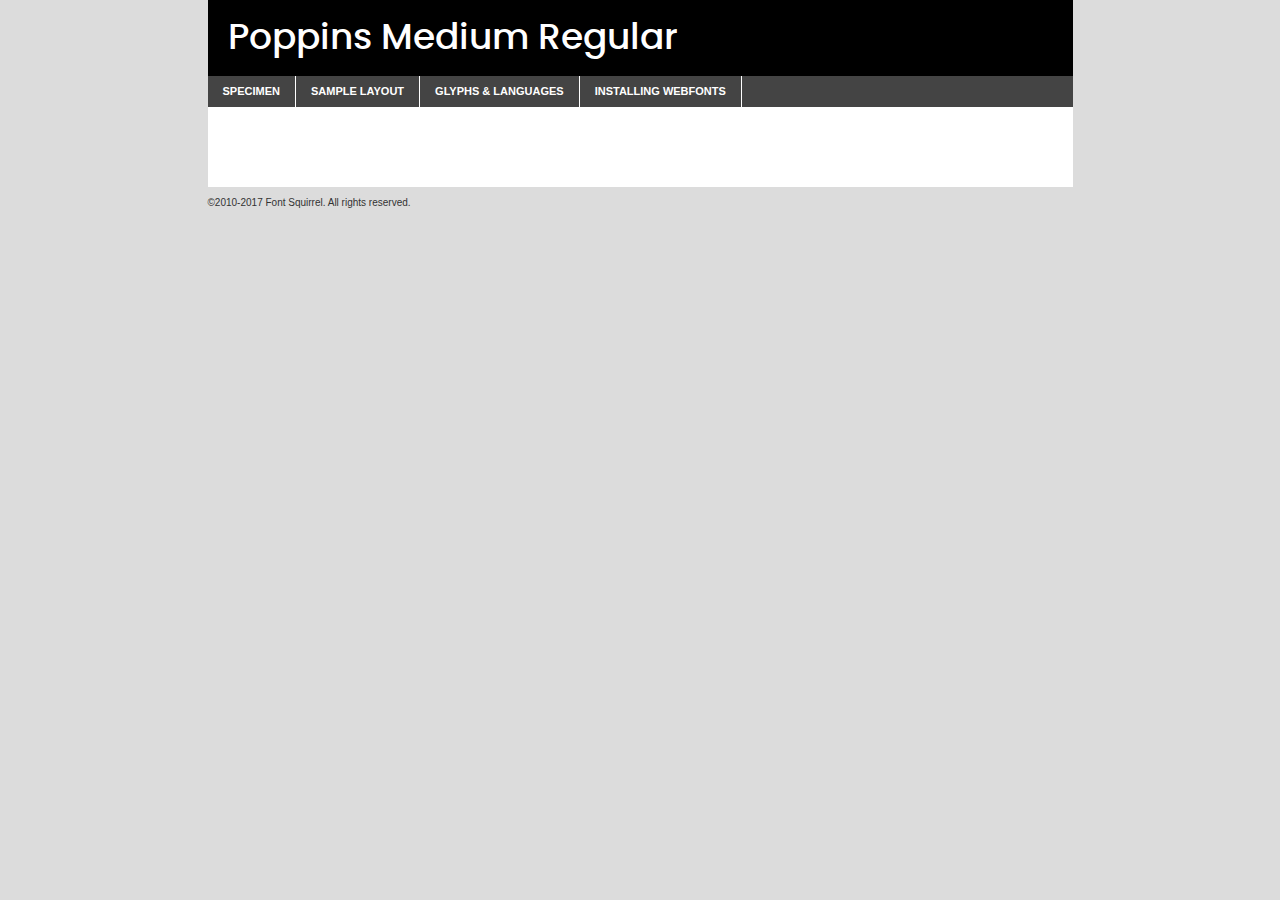
<file: components/fonts/poppins-medium-demo.html>
<!DOCTYPE html PUBLIC "-//W3C//DTD XHTML 1.0 Transitional//EN"
	"http://www.w3.org/TR/xhtml1/DTD/xhtml1-transitional.dtd">

<html xmlns="http://www.w3.org/1999/xhtml" xml:lang="en" lang="en">
<head>
	<meta http-equiv="Content-Type" content="text/html; charset=utf-8" />
	<script src="http://ajax.googleapis.com/ajax/libs/jquery/1.7.2/jquery.min.js" type="text/javascript" charset="utf-8"></script>
	<script type="text/javascript">
	(function($){$.fn.easyTabs=function(option){var param=jQuery.extend({fadeSpeed:"fast",defaultContent:1,activeClass:'active'},option);$(this).each(function(){var thisId="#"+this.id;if(param.defaultContent==''){param.defaultContent=1;}
	if(typeof param.defaultContent=="number")
	{var defaultTab=$(thisId+" .tabs li:eq("+(param.defaultContent-1)+") a").attr('href').substr(1);}else{var defaultTab=param.defaultContent;}
	$(thisId+" .tabs li a").each(function(){var tabToHide=$(this).attr('href').substr(1);$("#"+tabToHide).addClass('easytabs-tab-content');});hideAll();changeContent(defaultTab);function hideAll(){$(thisId+" .easytabs-tab-content").hide();}
	function changeContent(tabId){hideAll();$(thisId+" .tabs li").removeClass(param.activeClass);$(thisId+" .tabs li a[href=#"+tabId+"]").closest('li').addClass(param.activeClass);if(param.fadeSpeed!="none")
	{$(thisId+" #"+tabId).fadeIn(param.fadeSpeed);}else{$(thisId+" #"+tabId).show();}}
	$(thisId+" .tabs li").click(function(){var tabId=$(this).find('a').attr('href').substr(1);changeContent(tabId);return false;});});}})(jQuery);
	</script>
	<link rel="stylesheet" href="specimen_files/specimen_stylesheet.css" type="text/css" charset="utf-8" />
	<link rel="stylesheet" href="stylesheet.css" type="text/css" charset="utf-8" />

	<style type="text/css">
					body{
				font-family: 'poppinsmedium';
							}
		</style>

	<title>Poppins Medium Regular Specimen</title>
	
	
	<script type="text/javascript" charset="utf-8">
		$(document).ready(function() {
			$('#container').easyTabs({defaultContent:1});
		});
	</script>
</head>

<body>
<div id="container">
	<div id="header">
		Poppins Medium Regular	</div>
	<ul class="tabs">
		<li><a href="#specimen">Specimen</a></li>
		<li><a href="#layout">Sample Layout</a></li>
				<li><a href="#glyphs">Glyphs &amp; Languages</a></li>
		<li><a href="#installing">Installing Webfonts</a></li>
		
	</ul>
	
	<div id="main_content">

		
			<div id="specimen">
		
				<div class="section">
					<div class="grid12 firstcol">
						<div class="huge">AaBb</div>
					</div>
				</div>
		
				<div class="section">
					<div class="glyph_range">A&#x200B;B&#x200b;C&#x200b;D&#x200b;E&#x200b;F&#x200b;G&#x200b;H&#x200b;I&#x200b;J&#x200b;K&#x200b;L&#x200b;M&#x200b;N&#x200b;O&#x200b;P&#x200b;Q&#x200b;R&#x200b;S&#x200b;T&#x200b;U&#x200b;V&#x200b;W&#x200b;X&#x200b;Y&#x200b;Z&#x200b;a&#x200b;b&#x200b;c&#x200b;d&#x200b;e&#x200b;f&#x200b;g&#x200b;h&#x200b;i&#x200b;j&#x200b;k&#x200b;l&#x200b;m&#x200b;n&#x200b;o&#x200b;p&#x200b;q&#x200b;r&#x200b;s&#x200b;t&#x200b;u&#x200b;v&#x200b;w&#x200b;x&#x200b;y&#x200b;z&#x200b;1&#x200b;2&#x200b;3&#x200b;4&#x200b;5&#x200b;6&#x200b;7&#x200b;8&#x200b;9&#x200b;0&#x200b;&amp;&#x200b;.&#x200b;,&#x200b;?&#x200b;!&#x200b;&#64;&#x200b;(&#x200b;)&#x200b;#&#x200b;$&#x200b;%&#x200b;*&#x200b;+&#x200b;-&#x200b;=&#x200b;:&#x200b;;</div>
				</div>
				<div class="section">
					<div class="grid12 firstcol">
						<table class="sample_table">
							<tr><td>10</td><td class="size10">abcdefghijklmnopqrstuvwxyzABCDEFGHIJKLMNOPQRSTUVWXYZ0123456789abcdefghijklmnopqrstuvwxyzABCDEFGHIJKLMNOPQRSTUVWXYZ0123456789abcdefghijklmnopqrstuvwxyzABCDEFGHIJKLMNOPQRSTUVWXYZ</td></tr>
							<tr><td>11</td><td class="size11">abcdefghijklmnopqrstuvwxyzABCDEFGHIJKLMNOPQRSTUVWXYZ0123456789abcdefghijklmnopqrstuvwxyzABCDEFGHIJKLMNOPQRSTUVWXYZ0123456789abcdefghijklmnopqrstuvwxyzABCDEFGHIJKLMNOPQRSTUVWXYZ</td></tr>
							<tr><td>12</td><td class="size12">abcdefghijklmnopqrstuvwxyzABCDEFGHIJKLMNOPQRSTUVWXYZ0123456789abcdefghijklmnopqrstuvwxyzABCDEFGHIJKLMNOPQRSTUVWXYZ0123456789abcdefghijklmnopqrstuvwxyzABCDEFGHIJKLMNOPQRSTUVWXYZ</td></tr>
							<tr><td>13</td><td class="size13">abcdefghijklmnopqrstuvwxyzABCDEFGHIJKLMNOPQRSTUVWXYZ0123456789abcdefghijklmnopqrstuvwxyzABCDEFGHIJKLMNOPQRSTUVWXYZ0123456789abcdefghijklmnopqrstuvwxyzABCDEFGHIJKLMNOPQRSTUVWXYZ</td></tr>
							<tr><td>14</td><td class="size14">abcdefghijklmnopqrstuvwxyzABCDEFGHIJKLMNOPQRSTUVWXYZ0123456789abcdefghijklmnopqrstuvwxyzABCDEFGHIJKLMNOPQRSTUVWXYZ0123456789abcdefghijklmnopqrstuvwxyzABCDEFGHIJKLMNOPQRSTUVWXYZ</td></tr>
							<tr><td>16</td><td class="size16">abcdefghijklmnopqrstuvwxyzABCDEFGHIJKLMNOPQRSTUVWXYZ0123456789abcdefghijklmnopqrstuvwxyzABCDEFGHIJKLMNOPQRSTUVWXYZ</td></tr>
							<tr><td>18</td><td class="size18">abcdefghijklmnopqrstuvwxyzABCDEFGHIJKLMNOPQRSTUVWXYZ0123456789abcdefghijklmnopqrstuvwxyzABCDEFGHIJKLMNOPQRSTUVWXYZ</td></tr>
							<tr><td>20</td><td class="size20">abcdefghijklmnopqrstuvwxyzABCDEFGHIJKLMNOPQRSTUVWXYZ0123456789abcdefghijklmnopqrstuvwxyzABCDEFGHIJKLMNOPQRSTUVWXYZ</td></tr>
							<tr><td>24</td><td class="size24">abcdefghijklmnopqrstuvwxyzABCDEFGHIJKLMNOPQRSTUVWXYZ0123456789abcdefghijklmnopqrstuvwxyzABCDEFGHIJKLMNOPQRSTUVWXYZ</td></tr>
							<tr><td>30</td><td class="size30">abcdefghijklmnopqrstuvwxyzABCDEFGHIJKLMNOPQRSTUVWXYZ0123456789abcdefghijklmnopqrstuvwxyzABCDEFGHIJKLMNOPQRSTUVWXYZ</td></tr>
							<tr><td>36</td><td class="size36">abcdefghijklmnopqrstuvwxyzABCDEFGHIJKLMNOPQRSTUVWXYZ0123456789abcdefghijklmnopqrstuvwxyzABCDEFGHIJKLMNOPQRSTUVWXYZ</td></tr>
							<tr><td>48</td><td class="size48">abcdefghijklmnopqrstuvwxyzABCDEFGHIJKLMNOPQRSTUVWXYZ0123456789abcdefghijklmnopqrstuvwxyzABCDEFGHIJKLMNOPQRSTUVWXYZ</td></tr>
							<tr><td>60</td><td class="size60">abcdefghijklmnopqrstuvwxyzABCDEFGHIJKLMNOPQRSTUVWXYZ0123456789abcdefghijklmnopqrstuvwxyzABCDEFGHIJKLMNOPQRSTUVWXYZ</td></tr>
							<tr><td>72</td><td class="size72">abcdefghijklmnopqrstuvwxyzABCDEFGHIJKLMNOPQRSTUVWXYZ0123456789abcdefghijklmnopqrstuvwxyzABCDEFGHIJKLMNOPQRSTUVWXYZ</td></tr>
							<tr><td>90</td><td class="size90">abcdefghijklmnopqrstuvwxyzABCDEFGHIJKLMNOPQRSTUVWXYZ0123456789abcdefghijklmnopqrstuvwxyzABCDEFGHIJKLMNOPQRSTUVWXYZ</td></tr>
						</table>
				
					</div>
			
				</div>
		
		
		
								<div class="section" id="bodycomparison">


										<div id="xheight">
				<div class="fontbody">&#x25FC;&#x25FC;&#x25FC;&#x25FC;&#x25FC;&#x25FC;&#x25FC;&#x25FC;&#x25FC;&#x25FC;&#x25FC;&#x25FC;&#x25FC;&#x25FC;&#x25FC;&#x25FC;&#x25FC;&#x25FC;&#x25FC;&#x25FC;&#x25FC;&#x25FC;&#x25FC;&#x25FC;&#x25FC;&#x25FC;&#x25FC;&#x25FC;&#x25FC;&#x25FC;&#x25FC;&#x25FC;&#x25FC;&#x25FC;&#x25FC;&#x25FC;&#x25FC;&#x25FC;&#x25FC;&#x25FC;&#x25FC;&#x25FC;&#x25FC;&#x25FC;&#x25FC;&#x25FC;&#x25FC;&#x25FC;&#x25FC;&#x25FC;&#x25FC;&#x25FC;&#x25FC;&#x25FC;&#x25FC;&#x25FC;&#x25FC;&#x25FC;&#x25FC;&#x25FC;&#x25FC;&#x25FC;&#x25FC;&#x25FC;&#x25FC;&#x25FC;&#x25FC;&#x25FC;&#x25FC;&#x25FC;&#x25FC;&#x25FC;&#x25FC;&#x25FC;&#x25FC;&#x25FC;&#x25FC;&#x25FC;&#x25FC;&#x25FC;&#x25FC;&#x25FC;&#x25FC;&#x25FC;&#x25FC;&#x25FC;&#x25FC;&#x25FC;&#x25FC;&#x25FC;&#x25FC;&#x25FC;&#x25FC;&#x25FC;&#x25FC;&#x25FC;&#x25FC;&#x25FC;&#x25FC;body</div><div class="arialbody">body</div><div class="verdanabody">body</div><div class="georgiabody">body</div></div>
										<div class="fontbody" style="z-index:1">
											body<span>Poppins Medium Regular</span>
										</div>
										<div class="arialbody" style="z-index:1">
											body<span>Arial</span>
										</div>
										<div class="verdanabody" style="z-index:1">
											body<span>Verdana</span>
										</div>
										<div class="georgiabody" style="z-index:1">
											body<span>Georgia</span>
										</div>



								</div>
		
		
				<div class="section psample psample_row1" id="">
					
					<div class="grid2 firstcol">
						<p class="size10"><span>10.</span>Aenean lacinia bibendum nulla sed consectetur. Fusce dapibus, tellus ac cursus commodo, tortor mauris condimentum nibh, ut fermentum massa justo sit amet risus. Nullam id dolor id nibh ultricies vehicula ut id elit. Cum sociis natoque penatibus et magnis dis parturient montes, nascetur ridiculus mus. Nulla vitae elit libero, a pharetra augue.</p>
			
					</div>
					<div class="grid3">
						<p class="size11"><span>11.</span>Aenean lacinia bibendum nulla sed consectetur. Fusce dapibus, tellus ac cursus commodo, tortor mauris condimentum nibh, ut fermentum massa justo sit amet risus. Nullam id dolor id nibh ultricies vehicula ut id elit. Cum sociis natoque penatibus et magnis dis parturient montes, nascetur ridiculus mus. Nulla vitae elit libero, a pharetra augue.</p>
			
					</div>
					<div class="grid3">
						<p class="size12"><span>12.</span>Aenean lacinia bibendum nulla sed consectetur. Fusce dapibus, tellus ac cursus commodo, tortor mauris condimentum nibh, ut fermentum massa justo sit amet risus. Nullam id dolor id nibh ultricies vehicula ut id elit. Cum sociis natoque penatibus et magnis dis parturient montes, nascetur ridiculus mus. Nulla vitae elit libero, a pharetra augue.</p>
			
					</div>
					<div class="grid4">
						<p class="size13"><span>13.</span>Aenean lacinia bibendum nulla sed consectetur. Fusce dapibus, tellus ac cursus commodo, tortor mauris condimentum nibh, ut fermentum massa justo sit amet risus. Nullam id dolor id nibh ultricies vehicula ut id elit. Cum sociis natoque penatibus et magnis dis parturient montes, nascetur ridiculus mus. Nulla vitae elit libero, a pharetra augue.</p>
			
					</div>
					<div class="white_blend"></div>
					
				</div>
				<div class="section psample psample_row2" id="">
					<div class="grid3 firstcol">
						<p class="size14"><span>14.</span>Aenean lacinia bibendum nulla sed consectetur. Fusce dapibus, tellus ac cursus commodo, tortor mauris condimentum nibh, ut fermentum massa justo sit amet risus. Nullam id dolor id nibh ultricies vehicula ut id elit. Cum sociis natoque penatibus et magnis dis parturient montes, nascetur ridiculus mus. Nulla vitae elit libero, a pharetra augue.</p>
			
					</div>
					<div class="grid4">
						<p class="size16"><span>16.</span>Aenean lacinia bibendum nulla sed consectetur. Fusce dapibus, tellus ac cursus commodo, tortor mauris condimentum nibh, ut fermentum massa justo sit amet risus. Nullam id dolor id nibh ultricies vehicula ut id elit. Cum sociis natoque penatibus et magnis dis parturient montes, nascetur ridiculus mus. Nulla vitae elit libero, a pharetra augue.</p>
			
					</div>
					<div class="grid5">
						<p class="size18"><span>18.</span>Aenean lacinia bibendum nulla sed consectetur. Fusce dapibus, tellus ac cursus commodo, tortor mauris condimentum nibh, ut fermentum massa justo sit amet risus. Nullam id dolor id nibh ultricies vehicula ut id elit. Cum sociis natoque penatibus et magnis dis parturient montes, nascetur ridiculus mus. Nulla vitae elit libero, a pharetra augue.</p>
			
					</div>

					<div class="white_blend"></div>

				</div>
				
				<div class="section psample psample_row3" id="">
					<div class="grid5 firstcol">
						<p class="size20"><span>20.</span>Aenean lacinia bibendum nulla sed consectetur. Fusce dapibus, tellus ac cursus commodo, tortor mauris condimentum nibh, ut fermentum massa justo sit amet risus. Nullam id dolor id nibh ultricies vehicula ut id elit. Cum sociis natoque penatibus et magnis dis parturient montes, nascetur ridiculus mus. Nulla vitae elit libero, a pharetra augue.</p>
					</div>
					<div class="grid7">
						<p class="size24"><span>24.</span>Aenean lacinia bibendum nulla sed consectetur. Fusce dapibus, tellus ac cursus commodo, tortor mauris condimentum nibh, ut fermentum massa justo sit amet risus. Nullam id dolor id nibh ultricies vehicula ut id elit. Cum sociis natoque penatibus et magnis dis parturient montes, nascetur ridiculus mus. Nulla vitae elit libero, a pharetra augue.</p>
					</div>
					
					<div class="white_blend"></div>
					
				</div>
				
				<div class="section psample psample_row4" id="">
					<div class="grid12 firstcol">
						<p class="size30"><span>30.</span>Aenean lacinia bibendum nulla sed consectetur. Fusce dapibus, tellus ac cursus commodo, tortor mauris condimentum nibh, ut fermentum massa justo sit amet risus. Nullam id dolor id nibh ultricies vehicula ut id elit. Cum sociis natoque penatibus et magnis dis parturient montes, nascetur ridiculus mus. Nulla vitae elit libero, a pharetra augue.</p>
					</div>
					<div class="white_blend"></div>
					
				</div>
				
				
				
				<div class="section psample psample_row1 fullreverse">
					<div class="grid2 firstcol">
						<p class="size10"><span>10.</span>Aenean lacinia bibendum nulla sed consectetur. Fusce dapibus, tellus ac cursus commodo, tortor mauris condimentum nibh, ut fermentum massa justo sit amet risus. Nullam id dolor id nibh ultricies vehicula ut id elit. Cum sociis natoque penatibus et magnis dis parturient montes, nascetur ridiculus mus. Nulla vitae elit libero, a pharetra augue.</p>
			
					</div>
					<div class="grid3">
						<p class="size11"><span>11.</span>Aenean lacinia bibendum nulla sed consectetur. Fusce dapibus, tellus ac cursus commodo, tortor mauris condimentum nibh, ut fermentum massa justo sit amet risus. Nullam id dolor id nibh ultricies vehicula ut id elit. Cum sociis natoque penatibus et magnis dis parturient montes, nascetur ridiculus mus. Nulla vitae elit libero, a pharetra augue.</p>
			
					</div>
					<div class="grid3">
						<p class="size12"><span>12.</span>Aenean lacinia bibendum nulla sed consectetur. Fusce dapibus, tellus ac cursus commodo, tortor mauris condimentum nibh, ut fermentum massa justo sit amet risus. Nullam id dolor id nibh ultricies vehicula ut id elit. Cum sociis natoque penatibus et magnis dis parturient montes, nascetur ridiculus mus. Nulla vitae elit libero, a pharetra augue.</p>
			
					</div>
					<div class="grid4">
						<p class="size13"><span>13.</span>Aenean lacinia bibendum nulla sed consectetur. Fusce dapibus, tellus ac cursus commodo, tortor mauris condimentum nibh, ut fermentum massa justo sit amet risus. Nullam id dolor id nibh ultricies vehicula ut id elit. Cum sociis natoque penatibus et magnis dis parturient montes, nascetur ridiculus mus. Nulla vitae elit libero, a pharetra augue.</p>
			
					</div>
					<div class="black_blend"></div>
					
				</div>
				
				<div class="section psample psample_row2 fullreverse">
					<div class="grid3 firstcol">
						<p class="size14"><span>14.</span>Aenean lacinia bibendum nulla sed consectetur. Fusce dapibus, tellus ac cursus commodo, tortor mauris condimentum nibh, ut fermentum massa justo sit amet risus. Nullam id dolor id nibh ultricies vehicula ut id elit. Cum sociis natoque penatibus et magnis dis parturient montes, nascetur ridiculus mus. Nulla vitae elit libero, a pharetra augue.</p>
			
					</div>
					<div class="grid4">
						<p class="size16"><span>16.</span>Aenean lacinia bibendum nulla sed consectetur. Fusce dapibus, tellus ac cursus commodo, tortor mauris condimentum nibh, ut fermentum massa justo sit amet risus. Nullam id dolor id nibh ultricies vehicula ut id elit. Cum sociis natoque penatibus et magnis dis parturient montes, nascetur ridiculus mus. Nulla vitae elit libero, a pharetra augue.</p>
			
					</div>
					<div class="grid5">
						<p class="size18"><span>18.</span>Aenean lacinia bibendum nulla sed consectetur. Fusce dapibus, tellus ac cursus commodo, tortor mauris condimentum nibh, ut fermentum massa justo sit amet risus. Nullam id dolor id nibh ultricies vehicula ut id elit. Cum sociis natoque penatibus et magnis dis parturient montes, nascetur ridiculus mus. Nulla vitae elit libero, a pharetra augue.</p>
			
					</div>
					<div class="black_blend"></div>

				</div>
				
				<div class="section psample fullreverse psample_row3" id="">
					<div class="grid5 firstcol">
						<p class="size20"><span>20.</span>Aenean lacinia bibendum nulla sed consectetur. Fusce dapibus, tellus ac cursus commodo, tortor mauris condimentum nibh, ut fermentum massa justo sit amet risus. Nullam id dolor id nibh ultricies vehicula ut id elit. Cum sociis natoque penatibus et magnis dis parturient montes, nascetur ridiculus mus. Nulla vitae elit libero, a pharetra augue.</p>
					</div>
					<div class="grid7">
						<p class="size24"><span>24.</span>Aenean lacinia bibendum nulla sed consectetur. Fusce dapibus, tellus ac cursus commodo, tortor mauris condimentum nibh, ut fermentum massa justo sit amet risus. Nullam id dolor id nibh ultricies vehicula ut id elit. Cum sociis natoque penatibus et magnis dis parturient montes, nascetur ridiculus mus. Nulla vitae elit libero, a pharetra augue.</p>
					</div>
					
					<div class="black_blend"></div>
					
				</div>
				
				<div class="section psample fullreverse psample_row4" id="" style="border-bottom: 20px #000 solid;">
					<div class="grid12 firstcol">
						<p class="size30"><span>30.</span>Aenean lacinia bibendum nulla sed consectetur. Fusce dapibus, tellus ac cursus commodo, tortor mauris condimentum nibh, ut fermentum massa justo sit amet risus. Nullam id dolor id nibh ultricies vehicula ut id elit. Cum sociis natoque penatibus et magnis dis parturient montes, nascetur ridiculus mus. Nulla vitae elit libero, a pharetra augue.</p>
					</div>
					<div class="black_blend"></div>
					
				</div>
				
				
				
				
			</div>
			
			<div id="layout">
				
				<div class="section">
					
					<div class="grid12 firstcol">
						<h1>Lorem Ipsum Dolor</h1>
						<h2>Etiam porta sem malesuada magna mollis euismod</h2>
						
						<p class="byline">By <a href="#link">Aenean Lacinia</a></p>
					</div>
				</div>
				<div class="section">
					<div class="grid8 firstcol">
						<p class="large">Donec sed odio dui. Morbi leo risus, porta ac consectetur ac, vestibulum at eros. Fusce dapibus, tellus ac cursus commodo, tortor mauris condimentum nibh, ut fermentum massa justo sit amet risus. </p>

						
						<h3>Pellentesque ornare sem</h3>

						<p>Maecenas sed diam eget risus varius blandit sit amet non magna. Maecenas faucibus mollis interdum. Donec ullamcorper nulla non metus auctor fringilla. Nullam id dolor id nibh ultricies vehicula ut id elit. Nullam id dolor id nibh ultricies vehicula ut id elit. </p>

						<p>Aenean eu leo quam. Pellentesque ornare sem lacinia quam venenatis vestibulum. Lorem ipsum dolor sit amet, consectetur adipiscing elit. Cum sociis natoque penatibus et magnis dis parturient montes, nascetur ridiculus mus. </p>

						<p>Nulla vitae elit libero, a pharetra augue. Praesent commodo cursus magna, vel scelerisque nisl consectetur et. Aenean lacinia bibendum nulla sed consectetur. </p>

						<p>Nullam quis risus eget urna mollis ornare vel eu leo. Nullam quis risus eget urna mollis ornare vel eu leo. Maecenas sed diam eget risus varius blandit sit amet non magna. Donec ullamcorper nulla non metus auctor fringilla. </p>

						<h3>Cras mattis consectetur</h3>

						<p>Aenean eu leo quam. Pellentesque ornare sem lacinia quam venenatis vestibulum. Aenean lacinia bibendum nulla sed consectetur. Integer posuere erat a ante venenatis dapibus posuere velit aliquet. Cras mattis consectetur purus sit amet fermentum. </p>

						<p>Nullam id dolor id nibh ultricies vehicula ut id elit. Nullam quis risus eget urna mollis ornare vel eu leo. Cras mattis consectetur purus sit amet fermentum.</p>
					</div>
					
					<div class="grid4 sidebar">
						
						<div class="box reverse">
							<p class="last">Nullam quis risus eget urna mollis ornare vel eu leo. Donec ullamcorper nulla non metus auctor fringilla. Cras mattis consectetur purus sit amet fermentum. Sed posuere consectetur est at lobortis. Lorem ipsum dolor sit amet, consectetur adipiscing elit. </p>
						</div>
						
						<p class="caption">Maecenas sed diam eget risus varius.</p>

						<p>Vestibulum id ligula porta felis euismod semper. Integer posuere erat a ante venenatis dapibus posuere velit aliquet. Vestibulum id ligula porta felis euismod semper. Sed posuere consectetur est at lobortis. Maecenas sed diam eget risus varius blandit sit amet non magna. Fusce dapibus, tellus ac cursus commodo, tortor mauris condimentum nibh, ut fermentum massa justo sit amet risus. </p>

					

						<p>Duis mollis, est non commodo luctus, nisi erat porttitor ligula, eget lacinia odio sem nec elit. Aenean lacinia bibendum nulla sed consectetur. Vivamus sagittis lacus vel augue laoreet rutrum faucibus dolor auctor. Aenean lacinia bibendum nulla sed consectetur. Nullam quis risus eget urna mollis ornare vel eu leo. </p>

						<p>Praesent commodo cursus magna, vel scelerisque nisl consectetur et. Donec ullamcorper nulla non metus auctor fringilla. Maecenas faucibus mollis interdum. Fusce dapibus, tellus ac cursus commodo, tortor mauris condimentum nibh, ut fermentum massa justo sit amet risus. </p>

					</div>
				</div>
				
			</div>


			



		<div id="glyphs">
			<div class="section">
				<div class="grid12 firstcol">
			
				<h1>Language Support</h1>
				<p>The subset of Poppins Medium Regular in this kit supports the following languages:<br />
			
					Albanian, Basque, Breton, Chamorro, Danish, Dutch, English, Faroese, Finnish, French, Frisian, Galician, German, Icelandic, Italian, Malagasy, Norwegian, Portuguese, Spanish, Alsatian, Aragonese, Arapaho, Arrernte, Asturian, Aymara, Bislama, Cebuano, Corsican, Fijian, French_creole, Genoese, Gilbertese, Greenlandic, Haitian_creole, Hiligaynon, Hmong, Hopi, Ibanag, Iloko_ilokano, Indonesian, Interglossa_glosa, Interlingua, Irish_gaelic, Jerriais, Lojban, Lombard, Luxembourgeois, Manx, Mohawk, Norfolk_pitcairnese, Occitan, Oromo, Pangasinan, Papiamento, Piedmontese, Potawatomi, Rhaeto-romance, Romansh, Rotokas, Sami_lule, Samoan, Sardinian, Scots_gaelic, Seychelles_creole, Shona, Sicilian, Somali, Southern_ndebele, Swahili, Swati_swazi, Tagalog_filipino_pilipino, Tetum, Tok_pisin, Uyghur_latinized, Volapuk, Walloon, Warlpiri, Xhosa, Yapese, Zulu, Latinbasic, Ubasic, Demo				</p>
				<h1>Glyph Chart</h1>
				<p>The subset of Poppins Medium Regular in this kit includes all the glyphs listed below. Unicode entities are included above each glyph to help you insert individual characters into your layout.</p>
				<div id="glyph_chart">
			
																														 <div><p>&amp;#13;</p>&#13;</div>
																				 <div><p>&amp;#32;</p>&#32;</div>
																				 <div><p>&amp;#33;</p>&#33;</div>
																				 <div><p>&amp;#34;</p>&#34;</div>
																				 <div><p>&amp;#35;</p>&#35;</div>
																				 <div><p>&amp;#36;</p>&#36;</div>
																				 <div><p>&amp;#37;</p>&#37;</div>
																				 <div><p>&amp;#38;</p>&#38;</div>
																				 <div><p>&amp;#39;</p>&#39;</div>
																				 <div><p>&amp;#40;</p>&#40;</div>
																				 <div><p>&amp;#41;</p>&#41;</div>
																				 <div><p>&amp;#42;</p>&#42;</div>
																				 <div><p>&amp;#43;</p>&#43;</div>
																				 <div><p>&amp;#44;</p>&#44;</div>
																				 <div><p>&amp;#45;</p>&#45;</div>
																				 <div><p>&amp;#46;</p>&#46;</div>
																				 <div><p>&amp;#47;</p>&#47;</div>
																				 <div><p>&amp;#48;</p>&#48;</div>
																				 <div><p>&amp;#49;</p>&#49;</div>
																				 <div><p>&amp;#50;</p>&#50;</div>
																				 <div><p>&amp;#51;</p>&#51;</div>
																				 <div><p>&amp;#52;</p>&#52;</div>
																				 <div><p>&amp;#53;</p>&#53;</div>
																				 <div><p>&amp;#54;</p>&#54;</div>
																				 <div><p>&amp;#55;</p>&#55;</div>
																				 <div><p>&amp;#56;</p>&#56;</div>
																				 <div><p>&amp;#57;</p>&#57;</div>
																				 <div><p>&amp;#58;</p>&#58;</div>
																				 <div><p>&amp;#59;</p>&#59;</div>
																				 <div><p>&amp;#60;</p>&#60;</div>
																				 <div><p>&amp;#61;</p>&#61;</div>
																				 <div><p>&amp;#62;</p>&#62;</div>
																				 <div><p>&amp;#63;</p>&#63;</div>
																				 <div><p>&amp;#64;</p>&#64;</div>
																				 <div><p>&amp;#65;</p>&#65;</div>
																				 <div><p>&amp;#66;</p>&#66;</div>
																				 <div><p>&amp;#67;</p>&#67;</div>
																				 <div><p>&amp;#68;</p>&#68;</div>
																				 <div><p>&amp;#69;</p>&#69;</div>
																				 <div><p>&amp;#70;</p>&#70;</div>
																				 <div><p>&amp;#71;</p>&#71;</div>
																				 <div><p>&amp;#72;</p>&#72;</div>
																				 <div><p>&amp;#73;</p>&#73;</div>
																				 <div><p>&amp;#74;</p>&#74;</div>
																				 <div><p>&amp;#75;</p>&#75;</div>
																				 <div><p>&amp;#76;</p>&#76;</div>
																				 <div><p>&amp;#77;</p>&#77;</div>
																				 <div><p>&amp;#78;</p>&#78;</div>
																				 <div><p>&amp;#79;</p>&#79;</div>
																				 <div><p>&amp;#80;</p>&#80;</div>
																				 <div><p>&amp;#81;</p>&#81;</div>
																				 <div><p>&amp;#82;</p>&#82;</div>
																				 <div><p>&amp;#83;</p>&#83;</div>
																				 <div><p>&amp;#84;</p>&#84;</div>
																				 <div><p>&amp;#85;</p>&#85;</div>
																				 <div><p>&amp;#86;</p>&#86;</div>
																				 <div><p>&amp;#87;</p>&#87;</div>
																				 <div><p>&amp;#88;</p>&#88;</div>
																				 <div><p>&amp;#89;</p>&#89;</div>
																				 <div><p>&amp;#90;</p>&#90;</div>
																				 <div><p>&amp;#91;</p>&#91;</div>
																				 <div><p>&amp;#92;</p>&#92;</div>
																				 <div><p>&amp;#93;</p>&#93;</div>
																				 <div><p>&amp;#94;</p>&#94;</div>
																				 <div><p>&amp;#95;</p>&#95;</div>
																				 <div><p>&amp;#96;</p>&#96;</div>
																				 <div><p>&amp;#97;</p>&#97;</div>
																				 <div><p>&amp;#98;</p>&#98;</div>
																				 <div><p>&amp;#99;</p>&#99;</div>
																				 <div><p>&amp;#100;</p>&#100;</div>
																				 <div><p>&amp;#101;</p>&#101;</div>
																				 <div><p>&amp;#102;</p>&#102;</div>
																				 <div><p>&amp;#103;</p>&#103;</div>
																				 <div><p>&amp;#104;</p>&#104;</div>
																				 <div><p>&amp;#105;</p>&#105;</div>
																				 <div><p>&amp;#106;</p>&#106;</div>
																				 <div><p>&amp;#107;</p>&#107;</div>
																				 <div><p>&amp;#108;</p>&#108;</div>
																				 <div><p>&amp;#109;</p>&#109;</div>
																				 <div><p>&amp;#110;</p>&#110;</div>
																				 <div><p>&amp;#111;</p>&#111;</div>
																				 <div><p>&amp;#112;</p>&#112;</div>
																				 <div><p>&amp;#113;</p>&#113;</div>
																				 <div><p>&amp;#114;</p>&#114;</div>
																				 <div><p>&amp;#115;</p>&#115;</div>
																				 <div><p>&amp;#116;</p>&#116;</div>
																				 <div><p>&amp;#117;</p>&#117;</div>
																				 <div><p>&amp;#118;</p>&#118;</div>
																				 <div><p>&amp;#119;</p>&#119;</div>
																				 <div><p>&amp;#120;</p>&#120;</div>
																				 <div><p>&amp;#121;</p>&#121;</div>
																				 <div><p>&amp;#122;</p>&#122;</div>
																				 <div><p>&amp;#123;</p>&#123;</div>
																				 <div><p>&amp;#124;</p>&#124;</div>
																				 <div><p>&amp;#125;</p>&#125;</div>
																				 <div><p>&amp;#126;</p>&#126;</div>
																				 <div><p>&amp;#160;</p>&#160;</div>
																				 <div><p>&amp;#161;</p>&#161;</div>
																				 <div><p>&amp;#162;</p>&#162;</div>
																				 <div><p>&amp;#163;</p>&#163;</div>
																				 <div><p>&amp;#164;</p>&#164;</div>
																				 <div><p>&amp;#165;</p>&#165;</div>
																				 <div><p>&amp;#166;</p>&#166;</div>
																				 <div><p>&amp;#167;</p>&#167;</div>
																				 <div><p>&amp;#168;</p>&#168;</div>
																				 <div><p>&amp;#169;</p>&#169;</div>
																				 <div><p>&amp;#170;</p>&#170;</div>
																				 <div><p>&amp;#171;</p>&#171;</div>
																				 <div><p>&amp;#172;</p>&#172;</div>
																				 <div><p>&amp;#173;</p>&#173;</div>
																				 <div><p>&amp;#174;</p>&#174;</div>
																				 <div><p>&amp;#175;</p>&#175;</div>
																				 <div><p>&amp;#176;</p>&#176;</div>
																				 <div><p>&amp;#177;</p>&#177;</div>
																				 <div><p>&amp;#178;</p>&#178;</div>
																				 <div><p>&amp;#179;</p>&#179;</div>
																				 <div><p>&amp;#180;</p>&#180;</div>
																				 <div><p>&amp;#181;</p>&#181;</div>
																				 <div><p>&amp;#182;</p>&#182;</div>
																				 <div><p>&amp;#183;</p>&#183;</div>
																				 <div><p>&amp;#184;</p>&#184;</div>
																				 <div><p>&amp;#185;</p>&#185;</div>
																				 <div><p>&amp;#186;</p>&#186;</div>
																				 <div><p>&amp;#187;</p>&#187;</div>
																				 <div><p>&amp;#188;</p>&#188;</div>
																				 <div><p>&amp;#189;</p>&#189;</div>
																				 <div><p>&amp;#190;</p>&#190;</div>
																				 <div><p>&amp;#191;</p>&#191;</div>
																				 <div><p>&amp;#192;</p>&#192;</div>
																				 <div><p>&amp;#193;</p>&#193;</div>
																				 <div><p>&amp;#194;</p>&#194;</div>
																				 <div><p>&amp;#195;</p>&#195;</div>
																				 <div><p>&amp;#196;</p>&#196;</div>
																				 <div><p>&amp;#197;</p>&#197;</div>
																				 <div><p>&amp;#198;</p>&#198;</div>
																				 <div><p>&amp;#199;</p>&#199;</div>
																				 <div><p>&amp;#200;</p>&#200;</div>
																				 <div><p>&amp;#201;</p>&#201;</div>
																				 <div><p>&amp;#202;</p>&#202;</div>
																				 <div><p>&amp;#203;</p>&#203;</div>
																				 <div><p>&amp;#204;</p>&#204;</div>
																				 <div><p>&amp;#205;</p>&#205;</div>
																				 <div><p>&amp;#206;</p>&#206;</div>
																				 <div><p>&amp;#207;</p>&#207;</div>
																				 <div><p>&amp;#208;</p>&#208;</div>
																				 <div><p>&amp;#209;</p>&#209;</div>
																				 <div><p>&amp;#210;</p>&#210;</div>
																				 <div><p>&amp;#211;</p>&#211;</div>
																				 <div><p>&amp;#212;</p>&#212;</div>
																				 <div><p>&amp;#213;</p>&#213;</div>
																				 <div><p>&amp;#214;</p>&#214;</div>
																				 <div><p>&amp;#215;</p>&#215;</div>
																				 <div><p>&amp;#216;</p>&#216;</div>
																				 <div><p>&amp;#217;</p>&#217;</div>
																				 <div><p>&amp;#218;</p>&#218;</div>
																				 <div><p>&amp;#219;</p>&#219;</div>
																				 <div><p>&amp;#220;</p>&#220;</div>
																				 <div><p>&amp;#221;</p>&#221;</div>
																				 <div><p>&amp;#222;</p>&#222;</div>
																				 <div><p>&amp;#223;</p>&#223;</div>
																				 <div><p>&amp;#224;</p>&#224;</div>
																				 <div><p>&amp;#225;</p>&#225;</div>
																				 <div><p>&amp;#226;</p>&#226;</div>
																				 <div><p>&amp;#227;</p>&#227;</div>
																				 <div><p>&amp;#228;</p>&#228;</div>
																				 <div><p>&amp;#229;</p>&#229;</div>
																				 <div><p>&amp;#230;</p>&#230;</div>
																				 <div><p>&amp;#231;</p>&#231;</div>
																				 <div><p>&amp;#232;</p>&#232;</div>
																				 <div><p>&amp;#233;</p>&#233;</div>
																				 <div><p>&amp;#234;</p>&#234;</div>
																				 <div><p>&amp;#235;</p>&#235;</div>
																				 <div><p>&amp;#236;</p>&#236;</div>
																				 <div><p>&amp;#237;</p>&#237;</div>
																				 <div><p>&amp;#238;</p>&#238;</div>
																				 <div><p>&amp;#239;</p>&#239;</div>
																				 <div><p>&amp;#240;</p>&#240;</div>
																				 <div><p>&amp;#241;</p>&#241;</div>
																				 <div><p>&amp;#242;</p>&#242;</div>
																				 <div><p>&amp;#243;</p>&#243;</div>
																				 <div><p>&amp;#244;</p>&#244;</div>
																				 <div><p>&amp;#245;</p>&#245;</div>
																				 <div><p>&amp;#246;</p>&#246;</div>
																				 <div><p>&amp;#247;</p>&#247;</div>
																				 <div><p>&amp;#248;</p>&#248;</div>
																				 <div><p>&amp;#249;</p>&#249;</div>
																				 <div><p>&amp;#250;</p>&#250;</div>
																				 <div><p>&amp;#251;</p>&#251;</div>
																				 <div><p>&amp;#252;</p>&#252;</div>
																				 <div><p>&amp;#253;</p>&#253;</div>
																				 <div><p>&amp;#254;</p>&#254;</div>
																				 <div><p>&amp;#255;</p>&#255;</div>
																				 <div><p>&amp;#338;</p>&#338;</div>
																				 <div><p>&amp;#339;</p>&#339;</div>
																				 <div><p>&amp;#376;</p>&#376;</div>
																				 <div><p>&amp;#710;</p>&#710;</div>
																				 <div><p>&amp;#732;</p>&#732;</div>
																				 <div><p>&amp;#8192;</p>&#8192;</div>
																				 <div><p>&amp;#8193;</p>&#8193;</div>
																				 <div><p>&amp;#8194;</p>&#8194;</div>
																				 <div><p>&amp;#8195;</p>&#8195;</div>
																				 <div><p>&amp;#8196;</p>&#8196;</div>
																				 <div><p>&amp;#8197;</p>&#8197;</div>
																				 <div><p>&amp;#8198;</p>&#8198;</div>
																				 <div><p>&amp;#8199;</p>&#8199;</div>
																				 <div><p>&amp;#8200;</p>&#8200;</div>
																				 <div><p>&amp;#8201;</p>&#8201;</div>
																				 <div><p>&amp;#8202;</p>&#8202;</div>
																				 <div><p>&amp;#8208;</p>&#8208;</div>
																				 <div><p>&amp;#8209;</p>&#8209;</div>
																				 <div><p>&amp;#8210;</p>&#8210;</div>
																				 <div><p>&amp;#8211;</p>&#8211;</div>
																				 <div><p>&amp;#8212;</p>&#8212;</div>
																				 <div><p>&amp;#8216;</p>&#8216;</div>
																				 <div><p>&amp;#8217;</p>&#8217;</div>
																				 <div><p>&amp;#8218;</p>&#8218;</div>
																				 <div><p>&amp;#8220;</p>&#8220;</div>
																				 <div><p>&amp;#8221;</p>&#8221;</div>
																				 <div><p>&amp;#8222;</p>&#8222;</div>
																				 <div><p>&amp;#8226;</p>&#8226;</div>
																				 <div><p>&amp;#8230;</p>&#8230;</div>
																				 <div><p>&amp;#8239;</p>&#8239;</div>
																				 <div><p>&amp;#8249;</p>&#8249;</div>
																				 <div><p>&amp;#8250;</p>&#8250;</div>
																				 <div><p>&amp;#8287;</p>&#8287;</div>
																				 <div><p>&amp;#8364;</p>&#8364;</div>
																				 <div><p>&amp;#8482;</p>&#8482;</div>
																				 <div><p>&amp;#9724;</p>&#9724;</div>
																				 <div><p>&amp;#64257;</p>&#64257;</div>
																				 <div><p>&amp;#64258;</p>&#64258;</div>
																																																</div>	
				</div>
		
		
			</div>
		</div>
		
		
		<div id="specs">
			
		</div>
	
		<div id="installing">
			<div class="section">
				<div class="grid7 firstcol">
					<h1>Installing Webfonts</h1>
					
					<p>Webfonts are supported by all major browser platforms but not all in the same way. There are currently four different font formats that must be included in order to target all browsers. This includes TTF, WOFF, EOT and SVG.</p>
					
					<h2>1. Upload your webfonts</h2>
					<p>You must upload your webfont kit to your website. They should be in or near the same directory as your CSS files.</p>
					
					<h2>2. Include the webfont stylesheet</h2>
					<p>A special CSS @font-face declaration helps the various browsers select the appropriate font it needs without causing you a bunch of headaches. Learn more about this syntax by reading the <a href="https://www.fontspring.com/blog/further-hardening-of-the-bulletproof-syntax">Fontspring blog post</a> about it. The code for it is as follows:</p>


<code>
@font-face{ 
	font-family: 'MyWebFont';
	src: url('WebFont.eot');
	src: url('WebFont.eot?#iefix') format('embedded-opentype'),
	     url('WebFont.woff') format('woff'),
	     url('WebFont.ttf') format('truetype'),
	     url('WebFont.svg#webfont') format('svg');
}
</code>

	<p>We've already gone ahead and generated the code for you. All you have to do is link to the stylesheet in your HTML, like this:</p>
	<code>&lt;link rel=&quot;stylesheet&quot; href=&quot;stylesheet.css&quot; type=&quot;text/css&quot; charset=&quot;utf-8&quot; /&gt;</code>

					<h2>3. Modify your own stylesheet</h2>
					<p>To take advantage of your new fonts, you must tell your stylesheet to use them. Look at the original @font-face declaration above and find the property called "font-family." The name linked there will be what you use to reference the font. Prepend that webfont name to the font stack in the "font-family" property, inside the selector you want to change. For example:</p>
<code>p { font-family: 'WebFont', Arial, sans-serif; }</code>

<h2>4. Test</h2>
<p>Getting webfonts to work cross-browser <em>can</em> be tricky. Use the information in the sidebar to help you if you find that fonts aren't loading in a particular browser.</p>
				</div>
				
				<div class="grid5 sidebar">
					<div class="box">
						<h2>Troubleshooting<br />Font-Face Problems</h2>
						<p>Having trouble getting your webfonts to load in your new website? Here are some tips to sort out what might be the problem.</p>

						<h3>Fonts not showing in any browser</h3>

						<p>This sounds like you need to work on the plumbing. You either did not upload the fonts to the correct directory, or you did not link the fonts properly in the CSS. If you've confirmed that all this is correct and you still have a problem, take a look at your .htaccess file and see if requests are getting intercepted.</p>

						<h3>Fonts not loading in iPhone or iPad</h3>

						<p>The most common problem here is that you are serving the fonts from an IIS server. IIS refuses to serve files that have unknown MIME types. If that is the case, you must set the MIME type for SVG to "image/svg+xml" in the server settings. Follow these instructions from Microsoft if you need help.</p>

						<h3>Fonts not loading in Firefox</h3>

						<p>The primary reason for this failure? You are still using a version Firefox older than 3.5. So upgrade already! If that isn't it, then you are very likely serving fonts from a different domain. Firefox requires that all font assets be served from the same domain. Lastly it is possible that you need to add WOFF to your list of MIME types (if you are serving via IIS.)</p>

						<h3>Fonts not loading in IE</h3>

						<p>Are you looking at Internet Explorer on an actual Windows machine or are you cheating by using a service like Adobe BrowserLab? Many of these screenshot services do not render @font-face for IE. Best to test it on a real machine.</p>

						<h3>Fonts not loading in IE9</h3>

						<p>IE9, like Firefox, requires that fonts be served from the same domain as the website. Make sure that is the case.</p>
					</div>
				</div>
			</div>
			
		</div>
	
	</div>
	<div id="footer">
		<p>&copy;2010-2017 Font Squirrel. All rights reserved.</p>
	</div>
</div>
</body>
</html>
</file>
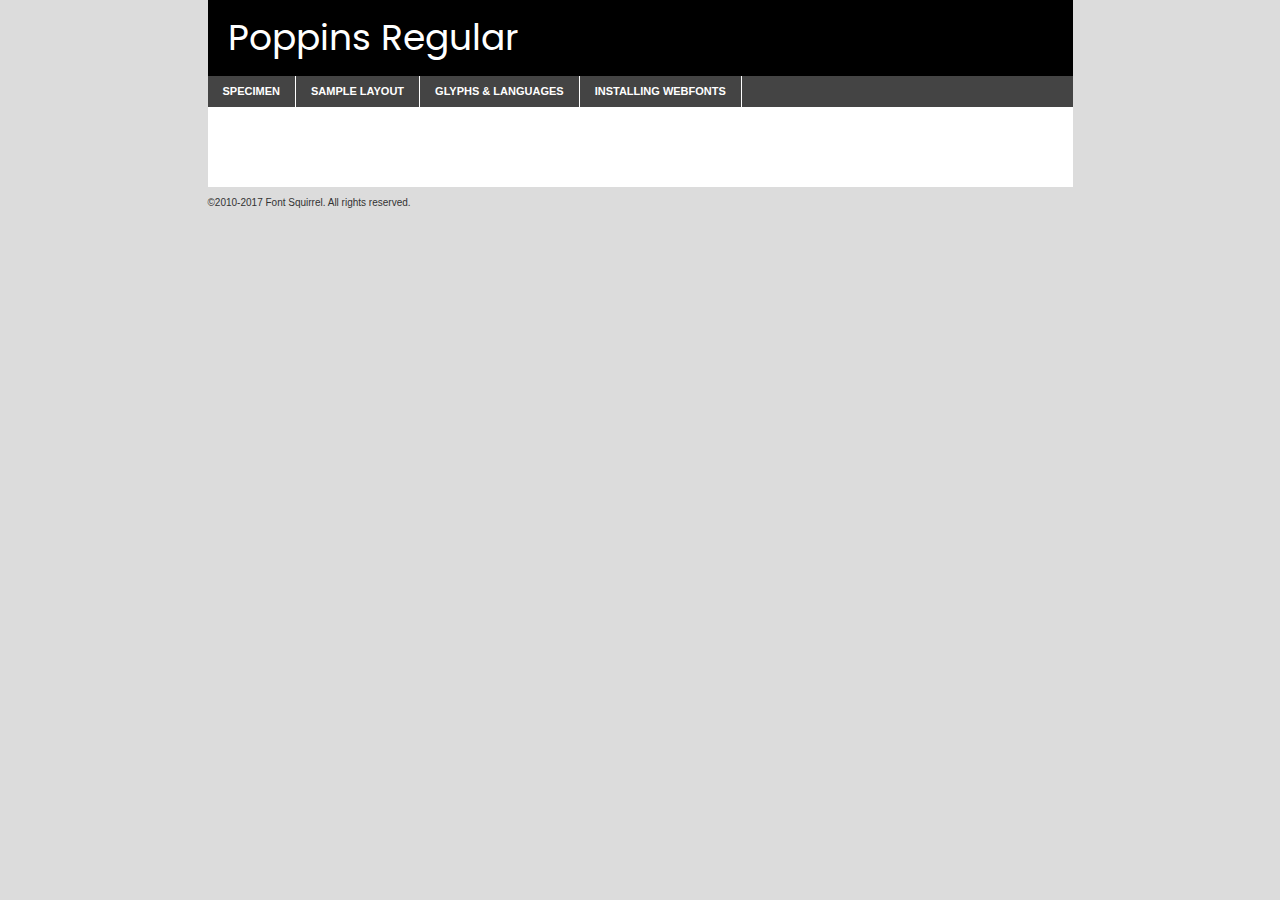
<file: components/fonts/poppins-regular-demo.html>
<!DOCTYPE html PUBLIC "-//W3C//DTD XHTML 1.0 Transitional//EN"
	"http://www.w3.org/TR/xhtml1/DTD/xhtml1-transitional.dtd">

<html xmlns="http://www.w3.org/1999/xhtml" xml:lang="en" lang="en">
<head>
	<meta http-equiv="Content-Type" content="text/html; charset=utf-8" />
	<script src="http://ajax.googleapis.com/ajax/libs/jquery/1.7.2/jquery.min.js" type="text/javascript" charset="utf-8"></script>
	<script type="text/javascript">
	(function($){$.fn.easyTabs=function(option){var param=jQuery.extend({fadeSpeed:"fast",defaultContent:1,activeClass:'active'},option);$(this).each(function(){var thisId="#"+this.id;if(param.defaultContent==''){param.defaultContent=1;}
	if(typeof param.defaultContent=="number")
	{var defaultTab=$(thisId+" .tabs li:eq("+(param.defaultContent-1)+") a").attr('href').substr(1);}else{var defaultTab=param.defaultContent;}
	$(thisId+" .tabs li a").each(function(){var tabToHide=$(this).attr('href').substr(1);$("#"+tabToHide).addClass('easytabs-tab-content');});hideAll();changeContent(defaultTab);function hideAll(){$(thisId+" .easytabs-tab-content").hide();}
	function changeContent(tabId){hideAll();$(thisId+" .tabs li").removeClass(param.activeClass);$(thisId+" .tabs li a[href=#"+tabId+"]").closest('li').addClass(param.activeClass);if(param.fadeSpeed!="none")
	{$(thisId+" #"+tabId).fadeIn(param.fadeSpeed);}else{$(thisId+" #"+tabId).show();}}
	$(thisId+" .tabs li").click(function(){var tabId=$(this).find('a').attr('href').substr(1);changeContent(tabId);return false;});});}})(jQuery);
	</script>
	<link rel="stylesheet" href="specimen_files/specimen_stylesheet.css" type="text/css" charset="utf-8" />
	<link rel="stylesheet" href="stylesheet.css" type="text/css" charset="utf-8" />

	<style type="text/css">
					body{
				font-family: 'poppinsregular';
							}
		</style>

	<title>Poppins Regular Specimen</title>
	
	
	<script type="text/javascript" charset="utf-8">
		$(document).ready(function() {
			$('#container').easyTabs({defaultContent:1});
		});
	</script>
</head>

<body>
<div id="container">
	<div id="header">
		Poppins Regular	</div>
	<ul class="tabs">
		<li><a href="#specimen">Specimen</a></li>
		<li><a href="#layout">Sample Layout</a></li>
				<li><a href="#glyphs">Glyphs &amp; Languages</a></li>
		<li><a href="#installing">Installing Webfonts</a></li>
		
	</ul>
	
	<div id="main_content">

		
			<div id="specimen">
		
				<div class="section">
					<div class="grid12 firstcol">
						<div class="huge">AaBb</div>
					</div>
				</div>
		
				<div class="section">
					<div class="glyph_range">A&#x200B;B&#x200b;C&#x200b;D&#x200b;E&#x200b;F&#x200b;G&#x200b;H&#x200b;I&#x200b;J&#x200b;K&#x200b;L&#x200b;M&#x200b;N&#x200b;O&#x200b;P&#x200b;Q&#x200b;R&#x200b;S&#x200b;T&#x200b;U&#x200b;V&#x200b;W&#x200b;X&#x200b;Y&#x200b;Z&#x200b;a&#x200b;b&#x200b;c&#x200b;d&#x200b;e&#x200b;f&#x200b;g&#x200b;h&#x200b;i&#x200b;j&#x200b;k&#x200b;l&#x200b;m&#x200b;n&#x200b;o&#x200b;p&#x200b;q&#x200b;r&#x200b;s&#x200b;t&#x200b;u&#x200b;v&#x200b;w&#x200b;x&#x200b;y&#x200b;z&#x200b;1&#x200b;2&#x200b;3&#x200b;4&#x200b;5&#x200b;6&#x200b;7&#x200b;8&#x200b;9&#x200b;0&#x200b;&amp;&#x200b;.&#x200b;,&#x200b;?&#x200b;!&#x200b;&#64;&#x200b;(&#x200b;)&#x200b;#&#x200b;$&#x200b;%&#x200b;*&#x200b;+&#x200b;-&#x200b;=&#x200b;:&#x200b;;</div>
				</div>
				<div class="section">
					<div class="grid12 firstcol">
						<table class="sample_table">
							<tr><td>10</td><td class="size10">abcdefghijklmnopqrstuvwxyzABCDEFGHIJKLMNOPQRSTUVWXYZ0123456789abcdefghijklmnopqrstuvwxyzABCDEFGHIJKLMNOPQRSTUVWXYZ0123456789abcdefghijklmnopqrstuvwxyzABCDEFGHIJKLMNOPQRSTUVWXYZ</td></tr>
							<tr><td>11</td><td class="size11">abcdefghijklmnopqrstuvwxyzABCDEFGHIJKLMNOPQRSTUVWXYZ0123456789abcdefghijklmnopqrstuvwxyzABCDEFGHIJKLMNOPQRSTUVWXYZ0123456789abcdefghijklmnopqrstuvwxyzABCDEFGHIJKLMNOPQRSTUVWXYZ</td></tr>
							<tr><td>12</td><td class="size12">abcdefghijklmnopqrstuvwxyzABCDEFGHIJKLMNOPQRSTUVWXYZ0123456789abcdefghijklmnopqrstuvwxyzABCDEFGHIJKLMNOPQRSTUVWXYZ0123456789abcdefghijklmnopqrstuvwxyzABCDEFGHIJKLMNOPQRSTUVWXYZ</td></tr>
							<tr><td>13</td><td class="size13">abcdefghijklmnopqrstuvwxyzABCDEFGHIJKLMNOPQRSTUVWXYZ0123456789abcdefghijklmnopqrstuvwxyzABCDEFGHIJKLMNOPQRSTUVWXYZ0123456789abcdefghijklmnopqrstuvwxyzABCDEFGHIJKLMNOPQRSTUVWXYZ</td></tr>
							<tr><td>14</td><td class="size14">abcdefghijklmnopqrstuvwxyzABCDEFGHIJKLMNOPQRSTUVWXYZ0123456789abcdefghijklmnopqrstuvwxyzABCDEFGHIJKLMNOPQRSTUVWXYZ0123456789abcdefghijklmnopqrstuvwxyzABCDEFGHIJKLMNOPQRSTUVWXYZ</td></tr>
							<tr><td>16</td><td class="size16">abcdefghijklmnopqrstuvwxyzABCDEFGHIJKLMNOPQRSTUVWXYZ0123456789abcdefghijklmnopqrstuvwxyzABCDEFGHIJKLMNOPQRSTUVWXYZ</td></tr>
							<tr><td>18</td><td class="size18">abcdefghijklmnopqrstuvwxyzABCDEFGHIJKLMNOPQRSTUVWXYZ0123456789abcdefghijklmnopqrstuvwxyzABCDEFGHIJKLMNOPQRSTUVWXYZ</td></tr>
							<tr><td>20</td><td class="size20">abcdefghijklmnopqrstuvwxyzABCDEFGHIJKLMNOPQRSTUVWXYZ0123456789abcdefghijklmnopqrstuvwxyzABCDEFGHIJKLMNOPQRSTUVWXYZ</td></tr>
							<tr><td>24</td><td class="size24">abcdefghijklmnopqrstuvwxyzABCDEFGHIJKLMNOPQRSTUVWXYZ0123456789abcdefghijklmnopqrstuvwxyzABCDEFGHIJKLMNOPQRSTUVWXYZ</td></tr>
							<tr><td>30</td><td class="size30">abcdefghijklmnopqrstuvwxyzABCDEFGHIJKLMNOPQRSTUVWXYZ0123456789abcdefghijklmnopqrstuvwxyzABCDEFGHIJKLMNOPQRSTUVWXYZ</td></tr>
							<tr><td>36</td><td class="size36">abcdefghijklmnopqrstuvwxyzABCDEFGHIJKLMNOPQRSTUVWXYZ0123456789abcdefghijklmnopqrstuvwxyzABCDEFGHIJKLMNOPQRSTUVWXYZ</td></tr>
							<tr><td>48</td><td class="size48">abcdefghijklmnopqrstuvwxyzABCDEFGHIJKLMNOPQRSTUVWXYZ0123456789abcdefghijklmnopqrstuvwxyzABCDEFGHIJKLMNOPQRSTUVWXYZ</td></tr>
							<tr><td>60</td><td class="size60">abcdefghijklmnopqrstuvwxyzABCDEFGHIJKLMNOPQRSTUVWXYZ0123456789abcdefghijklmnopqrstuvwxyzABCDEFGHIJKLMNOPQRSTUVWXYZ</td></tr>
							<tr><td>72</td><td class="size72">abcdefghijklmnopqrstuvwxyzABCDEFGHIJKLMNOPQRSTUVWXYZ0123456789abcdefghijklmnopqrstuvwxyzABCDEFGHIJKLMNOPQRSTUVWXYZ</td></tr>
							<tr><td>90</td><td class="size90">abcdefghijklmnopqrstuvwxyzABCDEFGHIJKLMNOPQRSTUVWXYZ0123456789abcdefghijklmnopqrstuvwxyzABCDEFGHIJKLMNOPQRSTUVWXYZ</td></tr>
						</table>
				
					</div>
			
				</div>
		
		
		
								<div class="section" id="bodycomparison">


										<div id="xheight">
				<div class="fontbody">&#x25FC;&#x25FC;&#x25FC;&#x25FC;&#x25FC;&#x25FC;&#x25FC;&#x25FC;&#x25FC;&#x25FC;&#x25FC;&#x25FC;&#x25FC;&#x25FC;&#x25FC;&#x25FC;&#x25FC;&#x25FC;&#x25FC;&#x25FC;&#x25FC;&#x25FC;&#x25FC;&#x25FC;&#x25FC;&#x25FC;&#x25FC;&#x25FC;&#x25FC;&#x25FC;&#x25FC;&#x25FC;&#x25FC;&#x25FC;&#x25FC;&#x25FC;&#x25FC;&#x25FC;&#x25FC;&#x25FC;&#x25FC;&#x25FC;&#x25FC;&#x25FC;&#x25FC;&#x25FC;&#x25FC;&#x25FC;&#x25FC;&#x25FC;&#x25FC;&#x25FC;&#x25FC;&#x25FC;&#x25FC;&#x25FC;&#x25FC;&#x25FC;&#x25FC;&#x25FC;&#x25FC;&#x25FC;&#x25FC;&#x25FC;&#x25FC;&#x25FC;&#x25FC;&#x25FC;&#x25FC;&#x25FC;&#x25FC;&#x25FC;&#x25FC;&#x25FC;&#x25FC;&#x25FC;&#x25FC;&#x25FC;&#x25FC;&#x25FC;&#x25FC;&#x25FC;&#x25FC;&#x25FC;&#x25FC;&#x25FC;&#x25FC;&#x25FC;&#x25FC;&#x25FC;&#x25FC;&#x25FC;&#x25FC;&#x25FC;&#x25FC;&#x25FC;&#x25FC;&#x25FC;&#x25FC;body</div><div class="arialbody">body</div><div class="verdanabody">body</div><div class="georgiabody">body</div></div>
										<div class="fontbody" style="z-index:1">
											body<span>Poppins Regular</span>
										</div>
										<div class="arialbody" style="z-index:1">
											body<span>Arial</span>
										</div>
										<div class="verdanabody" style="z-index:1">
											body<span>Verdana</span>
										</div>
										<div class="georgiabody" style="z-index:1">
											body<span>Georgia</span>
										</div>



								</div>
		
		
				<div class="section psample psample_row1" id="">
					
					<div class="grid2 firstcol">
						<p class="size10"><span>10.</span>Aenean lacinia bibendum nulla sed consectetur. Fusce dapibus, tellus ac cursus commodo, tortor mauris condimentum nibh, ut fermentum massa justo sit amet risus. Nullam id dolor id nibh ultricies vehicula ut id elit. Cum sociis natoque penatibus et magnis dis parturient montes, nascetur ridiculus mus. Nulla vitae elit libero, a pharetra augue.</p>
			
					</div>
					<div class="grid3">
						<p class="size11"><span>11.</span>Aenean lacinia bibendum nulla sed consectetur. Fusce dapibus, tellus ac cursus commodo, tortor mauris condimentum nibh, ut fermentum massa justo sit amet risus. Nullam id dolor id nibh ultricies vehicula ut id elit. Cum sociis natoque penatibus et magnis dis parturient montes, nascetur ridiculus mus. Nulla vitae elit libero, a pharetra augue.</p>
			
					</div>
					<div class="grid3">
						<p class="size12"><span>12.</span>Aenean lacinia bibendum nulla sed consectetur. Fusce dapibus, tellus ac cursus commodo, tortor mauris condimentum nibh, ut fermentum massa justo sit amet risus. Nullam id dolor id nibh ultricies vehicula ut id elit. Cum sociis natoque penatibus et magnis dis parturient montes, nascetur ridiculus mus. Nulla vitae elit libero, a pharetra augue.</p>
			
					</div>
					<div class="grid4">
						<p class="size13"><span>13.</span>Aenean lacinia bibendum nulla sed consectetur. Fusce dapibus, tellus ac cursus commodo, tortor mauris condimentum nibh, ut fermentum massa justo sit amet risus. Nullam id dolor id nibh ultricies vehicula ut id elit. Cum sociis natoque penatibus et magnis dis parturient montes, nascetur ridiculus mus. Nulla vitae elit libero, a pharetra augue.</p>
			
					</div>
					<div class="white_blend"></div>
					
				</div>
				<div class="section psample psample_row2" id="">
					<div class="grid3 firstcol">
						<p class="size14"><span>14.</span>Aenean lacinia bibendum nulla sed consectetur. Fusce dapibus, tellus ac cursus commodo, tortor mauris condimentum nibh, ut fermentum massa justo sit amet risus. Nullam id dolor id nibh ultricies vehicula ut id elit. Cum sociis natoque penatibus et magnis dis parturient montes, nascetur ridiculus mus. Nulla vitae elit libero, a pharetra augue.</p>
			
					</div>
					<div class="grid4">
						<p class="size16"><span>16.</span>Aenean lacinia bibendum nulla sed consectetur. Fusce dapibus, tellus ac cursus commodo, tortor mauris condimentum nibh, ut fermentum massa justo sit amet risus. Nullam id dolor id nibh ultricies vehicula ut id elit. Cum sociis natoque penatibus et magnis dis parturient montes, nascetur ridiculus mus. Nulla vitae elit libero, a pharetra augue.</p>
			
					</div>
					<div class="grid5">
						<p class="size18"><span>18.</span>Aenean lacinia bibendum nulla sed consectetur. Fusce dapibus, tellus ac cursus commodo, tortor mauris condimentum nibh, ut fermentum massa justo sit amet risus. Nullam id dolor id nibh ultricies vehicula ut id elit. Cum sociis natoque penatibus et magnis dis parturient montes, nascetur ridiculus mus. Nulla vitae elit libero, a pharetra augue.</p>
			
					</div>

					<div class="white_blend"></div>

				</div>
				
				<div class="section psample psample_row3" id="">
					<div class="grid5 firstcol">
						<p class="size20"><span>20.</span>Aenean lacinia bibendum nulla sed consectetur. Fusce dapibus, tellus ac cursus commodo, tortor mauris condimentum nibh, ut fermentum massa justo sit amet risus. Nullam id dolor id nibh ultricies vehicula ut id elit. Cum sociis natoque penatibus et magnis dis parturient montes, nascetur ridiculus mus. Nulla vitae elit libero, a pharetra augue.</p>
					</div>
					<div class="grid7">
						<p class="size24"><span>24.</span>Aenean lacinia bibendum nulla sed consectetur. Fusce dapibus, tellus ac cursus commodo, tortor mauris condimentum nibh, ut fermentum massa justo sit amet risus. Nullam id dolor id nibh ultricies vehicula ut id elit. Cum sociis natoque penatibus et magnis dis parturient montes, nascetur ridiculus mus. Nulla vitae elit libero, a pharetra augue.</p>
					</div>
					
					<div class="white_blend"></div>
					
				</div>
				
				<div class="section psample psample_row4" id="">
					<div class="grid12 firstcol">
						<p class="size30"><span>30.</span>Aenean lacinia bibendum nulla sed consectetur. Fusce dapibus, tellus ac cursus commodo, tortor mauris condimentum nibh, ut fermentum massa justo sit amet risus. Nullam id dolor id nibh ultricies vehicula ut id elit. Cum sociis natoque penatibus et magnis dis parturient montes, nascetur ridiculus mus. Nulla vitae elit libero, a pharetra augue.</p>
					</div>
					<div class="white_blend"></div>
					
				</div>
				
				
				
				<div class="section psample psample_row1 fullreverse">
					<div class="grid2 firstcol">
						<p class="size10"><span>10.</span>Aenean lacinia bibendum nulla sed consectetur. Fusce dapibus, tellus ac cursus commodo, tortor mauris condimentum nibh, ut fermentum massa justo sit amet risus. Nullam id dolor id nibh ultricies vehicula ut id elit. Cum sociis natoque penatibus et magnis dis parturient montes, nascetur ridiculus mus. Nulla vitae elit libero, a pharetra augue.</p>
			
					</div>
					<div class="grid3">
						<p class="size11"><span>11.</span>Aenean lacinia bibendum nulla sed consectetur. Fusce dapibus, tellus ac cursus commodo, tortor mauris condimentum nibh, ut fermentum massa justo sit amet risus. Nullam id dolor id nibh ultricies vehicula ut id elit. Cum sociis natoque penatibus et magnis dis parturient montes, nascetur ridiculus mus. Nulla vitae elit libero, a pharetra augue.</p>
			
					</div>
					<div class="grid3">
						<p class="size12"><span>12.</span>Aenean lacinia bibendum nulla sed consectetur. Fusce dapibus, tellus ac cursus commodo, tortor mauris condimentum nibh, ut fermentum massa justo sit amet risus. Nullam id dolor id nibh ultricies vehicula ut id elit. Cum sociis natoque penatibus et magnis dis parturient montes, nascetur ridiculus mus. Nulla vitae elit libero, a pharetra augue.</p>
			
					</div>
					<div class="grid4">
						<p class="size13"><span>13.</span>Aenean lacinia bibendum nulla sed consectetur. Fusce dapibus, tellus ac cursus commodo, tortor mauris condimentum nibh, ut fermentum massa justo sit amet risus. Nullam id dolor id nibh ultricies vehicula ut id elit. Cum sociis natoque penatibus et magnis dis parturient montes, nascetur ridiculus mus. Nulla vitae elit libero, a pharetra augue.</p>
			
					</div>
					<div class="black_blend"></div>
					
				</div>
				
				<div class="section psample psample_row2 fullreverse">
					<div class="grid3 firstcol">
						<p class="size14"><span>14.</span>Aenean lacinia bibendum nulla sed consectetur. Fusce dapibus, tellus ac cursus commodo, tortor mauris condimentum nibh, ut fermentum massa justo sit amet risus. Nullam id dolor id nibh ultricies vehicula ut id elit. Cum sociis natoque penatibus et magnis dis parturient montes, nascetur ridiculus mus. Nulla vitae elit libero, a pharetra augue.</p>
			
					</div>
					<div class="grid4">
						<p class="size16"><span>16.</span>Aenean lacinia bibendum nulla sed consectetur. Fusce dapibus, tellus ac cursus commodo, tortor mauris condimentum nibh, ut fermentum massa justo sit amet risus. Nullam id dolor id nibh ultricies vehicula ut id elit. Cum sociis natoque penatibus et magnis dis parturient montes, nascetur ridiculus mus. Nulla vitae elit libero, a pharetra augue.</p>
			
					</div>
					<div class="grid5">
						<p class="size18"><span>18.</span>Aenean lacinia bibendum nulla sed consectetur. Fusce dapibus, tellus ac cursus commodo, tortor mauris condimentum nibh, ut fermentum massa justo sit amet risus. Nullam id dolor id nibh ultricies vehicula ut id elit. Cum sociis natoque penatibus et magnis dis parturient montes, nascetur ridiculus mus. Nulla vitae elit libero, a pharetra augue.</p>
			
					</div>
					<div class="black_blend"></div>

				</div>
				
				<div class="section psample fullreverse psample_row3" id="">
					<div class="grid5 firstcol">
						<p class="size20"><span>20.</span>Aenean lacinia bibendum nulla sed consectetur. Fusce dapibus, tellus ac cursus commodo, tortor mauris condimentum nibh, ut fermentum massa justo sit amet risus. Nullam id dolor id nibh ultricies vehicula ut id elit. Cum sociis natoque penatibus et magnis dis parturient montes, nascetur ridiculus mus. Nulla vitae elit libero, a pharetra augue.</p>
					</div>
					<div class="grid7">
						<p class="size24"><span>24.</span>Aenean lacinia bibendum nulla sed consectetur. Fusce dapibus, tellus ac cursus commodo, tortor mauris condimentum nibh, ut fermentum massa justo sit amet risus. Nullam id dolor id nibh ultricies vehicula ut id elit. Cum sociis natoque penatibus et magnis dis parturient montes, nascetur ridiculus mus. Nulla vitae elit libero, a pharetra augue.</p>
					</div>
					
					<div class="black_blend"></div>
					
				</div>
				
				<div class="section psample fullreverse psample_row4" id="" style="border-bottom: 20px #000 solid;">
					<div class="grid12 firstcol">
						<p class="size30"><span>30.</span>Aenean lacinia bibendum nulla sed consectetur. Fusce dapibus, tellus ac cursus commodo, tortor mauris condimentum nibh, ut fermentum massa justo sit amet risus. Nullam id dolor id nibh ultricies vehicula ut id elit. Cum sociis natoque penatibus et magnis dis parturient montes, nascetur ridiculus mus. Nulla vitae elit libero, a pharetra augue.</p>
					</div>
					<div class="black_blend"></div>
					
				</div>
				
				
				
				
			</div>
			
			<div id="layout">
				
				<div class="section">
					
					<div class="grid12 firstcol">
						<h1>Lorem Ipsum Dolor</h1>
						<h2>Etiam porta sem malesuada magna mollis euismod</h2>
						
						<p class="byline">By <a href="#link">Aenean Lacinia</a></p>
					</div>
				</div>
				<div class="section">
					<div class="grid8 firstcol">
						<p class="large">Donec sed odio dui. Morbi leo risus, porta ac consectetur ac, vestibulum at eros. Fusce dapibus, tellus ac cursus commodo, tortor mauris condimentum nibh, ut fermentum massa justo sit amet risus. </p>

						
						<h3>Pellentesque ornare sem</h3>

						<p>Maecenas sed diam eget risus varius blandit sit amet non magna. Maecenas faucibus mollis interdum. Donec ullamcorper nulla non metus auctor fringilla. Nullam id dolor id nibh ultricies vehicula ut id elit. Nullam id dolor id nibh ultricies vehicula ut id elit. </p>

						<p>Aenean eu leo quam. Pellentesque ornare sem lacinia quam venenatis vestibulum. Lorem ipsum dolor sit amet, consectetur adipiscing elit. Cum sociis natoque penatibus et magnis dis parturient montes, nascetur ridiculus mus. </p>

						<p>Nulla vitae elit libero, a pharetra augue. Praesent commodo cursus magna, vel scelerisque nisl consectetur et. Aenean lacinia bibendum nulla sed consectetur. </p>

						<p>Nullam quis risus eget urna mollis ornare vel eu leo. Nullam quis risus eget urna mollis ornare vel eu leo. Maecenas sed diam eget risus varius blandit sit amet non magna. Donec ullamcorper nulla non metus auctor fringilla. </p>

						<h3>Cras mattis consectetur</h3>

						<p>Aenean eu leo quam. Pellentesque ornare sem lacinia quam venenatis vestibulum. Aenean lacinia bibendum nulla sed consectetur. Integer posuere erat a ante venenatis dapibus posuere velit aliquet. Cras mattis consectetur purus sit amet fermentum. </p>

						<p>Nullam id dolor id nibh ultricies vehicula ut id elit. Nullam quis risus eget urna mollis ornare vel eu leo. Cras mattis consectetur purus sit amet fermentum.</p>
					</div>
					
					<div class="grid4 sidebar">
						
						<div class="box reverse">
							<p class="last">Nullam quis risus eget urna mollis ornare vel eu leo. Donec ullamcorper nulla non metus auctor fringilla. Cras mattis consectetur purus sit amet fermentum. Sed posuere consectetur est at lobortis. Lorem ipsum dolor sit amet, consectetur adipiscing elit. </p>
						</div>
						
						<p class="caption">Maecenas sed diam eget risus varius.</p>

						<p>Vestibulum id ligula porta felis euismod semper. Integer posuere erat a ante venenatis dapibus posuere velit aliquet. Vestibulum id ligula porta felis euismod semper. Sed posuere consectetur est at lobortis. Maecenas sed diam eget risus varius blandit sit amet non magna. Fusce dapibus, tellus ac cursus commodo, tortor mauris condimentum nibh, ut fermentum massa justo sit amet risus. </p>

					

						<p>Duis mollis, est non commodo luctus, nisi erat porttitor ligula, eget lacinia odio sem nec elit. Aenean lacinia bibendum nulla sed consectetur. Vivamus sagittis lacus vel augue laoreet rutrum faucibus dolor auctor. Aenean lacinia bibendum nulla sed consectetur. Nullam quis risus eget urna mollis ornare vel eu leo. </p>

						<p>Praesent commodo cursus magna, vel scelerisque nisl consectetur et. Donec ullamcorper nulla non metus auctor fringilla. Maecenas faucibus mollis interdum. Fusce dapibus, tellus ac cursus commodo, tortor mauris condimentum nibh, ut fermentum massa justo sit amet risus. </p>

					</div>
				</div>
				
			</div>


			



		<div id="glyphs">
			<div class="section">
				<div class="grid12 firstcol">
			
				<h1>Language Support</h1>
				<p>The subset of Poppins Regular in this kit supports the following languages:<br />
			
					Albanian, Basque, Breton, Chamorro, Danish, Dutch, English, Faroese, Finnish, French, Frisian, Galician, German, Icelandic, Italian, Malagasy, Norwegian, Portuguese, Spanish, Alsatian, Aragonese, Arapaho, Arrernte, Asturian, Aymara, Bislama, Cebuano, Corsican, Fijian, French_creole, Genoese, Gilbertese, Greenlandic, Haitian_creole, Hiligaynon, Hmong, Hopi, Ibanag, Iloko_ilokano, Indonesian, Interglossa_glosa, Interlingua, Irish_gaelic, Jerriais, Lojban, Lombard, Luxembourgeois, Manx, Mohawk, Norfolk_pitcairnese, Occitan, Oromo, Pangasinan, Papiamento, Piedmontese, Potawatomi, Rhaeto-romance, Romansh, Rotokas, Sami_lule, Samoan, Sardinian, Scots_gaelic, Seychelles_creole, Shona, Sicilian, Somali, Southern_ndebele, Swahili, Swati_swazi, Tagalog_filipino_pilipino, Tetum, Tok_pisin, Uyghur_latinized, Volapuk, Walloon, Warlpiri, Xhosa, Yapese, Zulu, Latinbasic, Ubasic, Demo				</p>
				<h1>Glyph Chart</h1>
				<p>The subset of Poppins Regular in this kit includes all the glyphs listed below. Unicode entities are included above each glyph to help you insert individual characters into your layout.</p>
				<div id="glyph_chart">
			
																														 <div><p>&amp;#13;</p>&#13;</div>
																				 <div><p>&amp;#32;</p>&#32;</div>
																				 <div><p>&amp;#33;</p>&#33;</div>
																				 <div><p>&amp;#34;</p>&#34;</div>
																				 <div><p>&amp;#35;</p>&#35;</div>
																				 <div><p>&amp;#36;</p>&#36;</div>
																				 <div><p>&amp;#37;</p>&#37;</div>
																				 <div><p>&amp;#38;</p>&#38;</div>
																				 <div><p>&amp;#39;</p>&#39;</div>
																				 <div><p>&amp;#40;</p>&#40;</div>
																				 <div><p>&amp;#41;</p>&#41;</div>
																				 <div><p>&amp;#42;</p>&#42;</div>
																				 <div><p>&amp;#43;</p>&#43;</div>
																				 <div><p>&amp;#44;</p>&#44;</div>
																				 <div><p>&amp;#45;</p>&#45;</div>
																				 <div><p>&amp;#46;</p>&#46;</div>
																				 <div><p>&amp;#47;</p>&#47;</div>
																				 <div><p>&amp;#48;</p>&#48;</div>
																				 <div><p>&amp;#49;</p>&#49;</div>
																				 <div><p>&amp;#50;</p>&#50;</div>
																				 <div><p>&amp;#51;</p>&#51;</div>
																				 <div><p>&amp;#52;</p>&#52;</div>
																				 <div><p>&amp;#53;</p>&#53;</div>
																				 <div><p>&amp;#54;</p>&#54;</div>
																				 <div><p>&amp;#55;</p>&#55;</div>
																				 <div><p>&amp;#56;</p>&#56;</div>
																				 <div><p>&amp;#57;</p>&#57;</div>
																				 <div><p>&amp;#58;</p>&#58;</div>
																				 <div><p>&amp;#59;</p>&#59;</div>
																				 <div><p>&amp;#60;</p>&#60;</div>
																				 <div><p>&amp;#61;</p>&#61;</div>
																				 <div><p>&amp;#62;</p>&#62;</div>
																				 <div><p>&amp;#63;</p>&#63;</div>
																				 <div><p>&amp;#64;</p>&#64;</div>
																				 <div><p>&amp;#65;</p>&#65;</div>
																				 <div><p>&amp;#66;</p>&#66;</div>
																				 <div><p>&amp;#67;</p>&#67;</div>
																				 <div><p>&amp;#68;</p>&#68;</div>
																				 <div><p>&amp;#69;</p>&#69;</div>
																				 <div><p>&amp;#70;</p>&#70;</div>
																				 <div><p>&amp;#71;</p>&#71;</div>
																				 <div><p>&amp;#72;</p>&#72;</div>
																				 <div><p>&amp;#73;</p>&#73;</div>
																				 <div><p>&amp;#74;</p>&#74;</div>
																				 <div><p>&amp;#75;</p>&#75;</div>
																				 <div><p>&amp;#76;</p>&#76;</div>
																				 <div><p>&amp;#77;</p>&#77;</div>
																				 <div><p>&amp;#78;</p>&#78;</div>
																				 <div><p>&amp;#79;</p>&#79;</div>
																				 <div><p>&amp;#80;</p>&#80;</div>
																				 <div><p>&amp;#81;</p>&#81;</div>
																				 <div><p>&amp;#82;</p>&#82;</div>
																				 <div><p>&amp;#83;</p>&#83;</div>
																				 <div><p>&amp;#84;</p>&#84;</div>
																				 <div><p>&amp;#85;</p>&#85;</div>
																				 <div><p>&amp;#86;</p>&#86;</div>
																				 <div><p>&amp;#87;</p>&#87;</div>
																				 <div><p>&amp;#88;</p>&#88;</div>
																				 <div><p>&amp;#89;</p>&#89;</div>
																				 <div><p>&amp;#90;</p>&#90;</div>
																				 <div><p>&amp;#91;</p>&#91;</div>
																				 <div><p>&amp;#92;</p>&#92;</div>
																				 <div><p>&amp;#93;</p>&#93;</div>
																				 <div><p>&amp;#94;</p>&#94;</div>
																				 <div><p>&amp;#95;</p>&#95;</div>
																				 <div><p>&amp;#96;</p>&#96;</div>
																				 <div><p>&amp;#97;</p>&#97;</div>
																				 <div><p>&amp;#98;</p>&#98;</div>
																				 <div><p>&amp;#99;</p>&#99;</div>
																				 <div><p>&amp;#100;</p>&#100;</div>
																				 <div><p>&amp;#101;</p>&#101;</div>
																				 <div><p>&amp;#102;</p>&#102;</div>
																				 <div><p>&amp;#103;</p>&#103;</div>
																				 <div><p>&amp;#104;</p>&#104;</div>
																				 <div><p>&amp;#105;</p>&#105;</div>
																				 <div><p>&amp;#106;</p>&#106;</div>
																				 <div><p>&amp;#107;</p>&#107;</div>
																				 <div><p>&amp;#108;</p>&#108;</div>
																				 <div><p>&amp;#109;</p>&#109;</div>
																				 <div><p>&amp;#110;</p>&#110;</div>
																				 <div><p>&amp;#111;</p>&#111;</div>
																				 <div><p>&amp;#112;</p>&#112;</div>
																				 <div><p>&amp;#113;</p>&#113;</div>
																				 <div><p>&amp;#114;</p>&#114;</div>
																				 <div><p>&amp;#115;</p>&#115;</div>
																				 <div><p>&amp;#116;</p>&#116;</div>
																				 <div><p>&amp;#117;</p>&#117;</div>
																				 <div><p>&amp;#118;</p>&#118;</div>
																				 <div><p>&amp;#119;</p>&#119;</div>
																				 <div><p>&amp;#120;</p>&#120;</div>
																				 <div><p>&amp;#121;</p>&#121;</div>
																				 <div><p>&amp;#122;</p>&#122;</div>
																				 <div><p>&amp;#123;</p>&#123;</div>
																				 <div><p>&amp;#124;</p>&#124;</div>
																				 <div><p>&amp;#125;</p>&#125;</div>
																				 <div><p>&amp;#126;</p>&#126;</div>
																				 <div><p>&amp;#160;</p>&#160;</div>
																				 <div><p>&amp;#161;</p>&#161;</div>
																				 <div><p>&amp;#162;</p>&#162;</div>
																				 <div><p>&amp;#163;</p>&#163;</div>
																				 <div><p>&amp;#164;</p>&#164;</div>
																				 <div><p>&amp;#165;</p>&#165;</div>
																				 <div><p>&amp;#166;</p>&#166;</div>
																				 <div><p>&amp;#167;</p>&#167;</div>
																				 <div><p>&amp;#168;</p>&#168;</div>
																				 <div><p>&amp;#169;</p>&#169;</div>
																				 <div><p>&amp;#170;</p>&#170;</div>
																				 <div><p>&amp;#171;</p>&#171;</div>
																				 <div><p>&amp;#172;</p>&#172;</div>
																				 <div><p>&amp;#173;</p>&#173;</div>
																				 <div><p>&amp;#174;</p>&#174;</div>
																				 <div><p>&amp;#175;</p>&#175;</div>
																				 <div><p>&amp;#176;</p>&#176;</div>
																				 <div><p>&amp;#177;</p>&#177;</div>
																				 <div><p>&amp;#178;</p>&#178;</div>
																				 <div><p>&amp;#179;</p>&#179;</div>
																				 <div><p>&amp;#180;</p>&#180;</div>
																				 <div><p>&amp;#181;</p>&#181;</div>
																				 <div><p>&amp;#182;</p>&#182;</div>
																				 <div><p>&amp;#183;</p>&#183;</div>
																				 <div><p>&amp;#184;</p>&#184;</div>
																				 <div><p>&amp;#185;</p>&#185;</div>
																				 <div><p>&amp;#186;</p>&#186;</div>
																				 <div><p>&amp;#187;</p>&#187;</div>
																				 <div><p>&amp;#188;</p>&#188;</div>
																				 <div><p>&amp;#189;</p>&#189;</div>
																				 <div><p>&amp;#190;</p>&#190;</div>
																				 <div><p>&amp;#191;</p>&#191;</div>
																				 <div><p>&amp;#192;</p>&#192;</div>
																				 <div><p>&amp;#193;</p>&#193;</div>
																				 <div><p>&amp;#194;</p>&#194;</div>
																				 <div><p>&amp;#195;</p>&#195;</div>
																				 <div><p>&amp;#196;</p>&#196;</div>
																				 <div><p>&amp;#197;</p>&#197;</div>
																				 <div><p>&amp;#198;</p>&#198;</div>
																				 <div><p>&amp;#199;</p>&#199;</div>
																				 <div><p>&amp;#200;</p>&#200;</div>
																				 <div><p>&amp;#201;</p>&#201;</div>
																				 <div><p>&amp;#202;</p>&#202;</div>
																				 <div><p>&amp;#203;</p>&#203;</div>
																				 <div><p>&amp;#204;</p>&#204;</div>
																				 <div><p>&amp;#205;</p>&#205;</div>
																				 <div><p>&amp;#206;</p>&#206;</div>
																				 <div><p>&amp;#207;</p>&#207;</div>
																				 <div><p>&amp;#208;</p>&#208;</div>
																				 <div><p>&amp;#209;</p>&#209;</div>
																				 <div><p>&amp;#210;</p>&#210;</div>
																				 <div><p>&amp;#211;</p>&#211;</div>
																				 <div><p>&amp;#212;</p>&#212;</div>
																				 <div><p>&amp;#213;</p>&#213;</div>
																				 <div><p>&amp;#214;</p>&#214;</div>
																				 <div><p>&amp;#215;</p>&#215;</div>
																				 <div><p>&amp;#216;</p>&#216;</div>
																				 <div><p>&amp;#217;</p>&#217;</div>
																				 <div><p>&amp;#218;</p>&#218;</div>
																				 <div><p>&amp;#219;</p>&#219;</div>
																				 <div><p>&amp;#220;</p>&#220;</div>
																				 <div><p>&amp;#221;</p>&#221;</div>
																				 <div><p>&amp;#222;</p>&#222;</div>
																				 <div><p>&amp;#223;</p>&#223;</div>
																				 <div><p>&amp;#224;</p>&#224;</div>
																				 <div><p>&amp;#225;</p>&#225;</div>
																				 <div><p>&amp;#226;</p>&#226;</div>
																				 <div><p>&amp;#227;</p>&#227;</div>
																				 <div><p>&amp;#228;</p>&#228;</div>
																				 <div><p>&amp;#229;</p>&#229;</div>
																				 <div><p>&amp;#230;</p>&#230;</div>
																				 <div><p>&amp;#231;</p>&#231;</div>
																				 <div><p>&amp;#232;</p>&#232;</div>
																				 <div><p>&amp;#233;</p>&#233;</div>
																				 <div><p>&amp;#234;</p>&#234;</div>
																				 <div><p>&amp;#235;</p>&#235;</div>
																				 <div><p>&amp;#236;</p>&#236;</div>
																				 <div><p>&amp;#237;</p>&#237;</div>
																				 <div><p>&amp;#238;</p>&#238;</div>
																				 <div><p>&amp;#239;</p>&#239;</div>
																				 <div><p>&amp;#240;</p>&#240;</div>
																				 <div><p>&amp;#241;</p>&#241;</div>
																				 <div><p>&amp;#242;</p>&#242;</div>
																				 <div><p>&amp;#243;</p>&#243;</div>
																				 <div><p>&amp;#244;</p>&#244;</div>
																				 <div><p>&amp;#245;</p>&#245;</div>
																				 <div><p>&amp;#246;</p>&#246;</div>
																				 <div><p>&amp;#247;</p>&#247;</div>
																				 <div><p>&amp;#248;</p>&#248;</div>
																				 <div><p>&amp;#249;</p>&#249;</div>
																				 <div><p>&amp;#250;</p>&#250;</div>
																				 <div><p>&amp;#251;</p>&#251;</div>
																				 <div><p>&amp;#252;</p>&#252;</div>
																				 <div><p>&amp;#253;</p>&#253;</div>
																				 <div><p>&amp;#254;</p>&#254;</div>
																				 <div><p>&amp;#255;</p>&#255;</div>
																				 <div><p>&amp;#338;</p>&#338;</div>
																				 <div><p>&amp;#339;</p>&#339;</div>
																				 <div><p>&amp;#376;</p>&#376;</div>
																				 <div><p>&amp;#710;</p>&#710;</div>
																				 <div><p>&amp;#732;</p>&#732;</div>
																				 <div><p>&amp;#8192;</p>&#8192;</div>
																				 <div><p>&amp;#8193;</p>&#8193;</div>
																				 <div><p>&amp;#8194;</p>&#8194;</div>
																				 <div><p>&amp;#8195;</p>&#8195;</div>
																				 <div><p>&amp;#8196;</p>&#8196;</div>
																				 <div><p>&amp;#8197;</p>&#8197;</div>
																				 <div><p>&amp;#8198;</p>&#8198;</div>
																				 <div><p>&amp;#8199;</p>&#8199;</div>
																				 <div><p>&amp;#8200;</p>&#8200;</div>
																				 <div><p>&amp;#8201;</p>&#8201;</div>
																				 <div><p>&amp;#8202;</p>&#8202;</div>
																				 <div><p>&amp;#8208;</p>&#8208;</div>
																				 <div><p>&amp;#8209;</p>&#8209;</div>
																				 <div><p>&amp;#8210;</p>&#8210;</div>
																				 <div><p>&amp;#8211;</p>&#8211;</div>
																				 <div><p>&amp;#8212;</p>&#8212;</div>
																				 <div><p>&amp;#8216;</p>&#8216;</div>
																				 <div><p>&amp;#8217;</p>&#8217;</div>
																				 <div><p>&amp;#8218;</p>&#8218;</div>
																				 <div><p>&amp;#8220;</p>&#8220;</div>
																				 <div><p>&amp;#8221;</p>&#8221;</div>
																				 <div><p>&amp;#8222;</p>&#8222;</div>
																				 <div><p>&amp;#8226;</p>&#8226;</div>
																				 <div><p>&amp;#8230;</p>&#8230;</div>
																				 <div><p>&amp;#8239;</p>&#8239;</div>
																				 <div><p>&amp;#8249;</p>&#8249;</div>
																				 <div><p>&amp;#8250;</p>&#8250;</div>
																				 <div><p>&amp;#8287;</p>&#8287;</div>
																				 <div><p>&amp;#8364;</p>&#8364;</div>
																				 <div><p>&amp;#8482;</p>&#8482;</div>
																				 <div><p>&amp;#64257;</p>&#64257;</div>
																				 <div><p>&amp;#64258;</p>&#64258;</div>
																																																</div>	
				</div>
		
		
			</div>
		</div>
		
		
		<div id="specs">
			
		</div>
	
		<div id="installing">
			<div class="section">
				<div class="grid7 firstcol">
					<h1>Installing Webfonts</h1>
					
					<p>Webfonts are supported by all major browser platforms but not all in the same way. There are currently four different font formats that must be included in order to target all browsers. This includes TTF, WOFF, EOT and SVG.</p>
					
					<h2>1. Upload your webfonts</h2>
					<p>You must upload your webfont kit to your website. They should be in or near the same directory as your CSS files.</p>
					
					<h2>2. Include the webfont stylesheet</h2>
					<p>A special CSS @font-face declaration helps the various browsers select the appropriate font it needs without causing you a bunch of headaches. Learn more about this syntax by reading the <a href="https://www.fontspring.com/blog/further-hardening-of-the-bulletproof-syntax">Fontspring blog post</a> about it. The code for it is as follows:</p>


<code>
@font-face{ 
	font-family: 'MyWebFont';
	src: url('WebFont.eot');
	src: url('WebFont.eot?#iefix') format('embedded-opentype'),
	     url('WebFont.woff') format('woff'),
	     url('WebFont.ttf') format('truetype'),
	     url('WebFont.svg#webfont') format('svg');
}
</code>

	<p>We've already gone ahead and generated the code for you. All you have to do is link to the stylesheet in your HTML, like this:</p>
	<code>&lt;link rel=&quot;stylesheet&quot; href=&quot;stylesheet.css&quot; type=&quot;text/css&quot; charset=&quot;utf-8&quot; /&gt;</code>

					<h2>3. Modify your own stylesheet</h2>
					<p>To take advantage of your new fonts, you must tell your stylesheet to use them. Look at the original @font-face declaration above and find the property called "font-family." The name linked there will be what you use to reference the font. Prepend that webfont name to the font stack in the "font-family" property, inside the selector you want to change. For example:</p>
<code>p { font-family: 'WebFont', Arial, sans-serif; }</code>

<h2>4. Test</h2>
<p>Getting webfonts to work cross-browser <em>can</em> be tricky. Use the information in the sidebar to help you if you find that fonts aren't loading in a particular browser.</p>
				</div>
				
				<div class="grid5 sidebar">
					<div class="box">
						<h2>Troubleshooting<br />Font-Face Problems</h2>
						<p>Having trouble getting your webfonts to load in your new website? Here are some tips to sort out what might be the problem.</p>

						<h3>Fonts not showing in any browser</h3>

						<p>This sounds like you need to work on the plumbing. You either did not upload the fonts to the correct directory, or you did not link the fonts properly in the CSS. If you've confirmed that all this is correct and you still have a problem, take a look at your .htaccess file and see if requests are getting intercepted.</p>

						<h3>Fonts not loading in iPhone or iPad</h3>

						<p>The most common problem here is that you are serving the fonts from an IIS server. IIS refuses to serve files that have unknown MIME types. If that is the case, you must set the MIME type for SVG to "image/svg+xml" in the server settings. Follow these instructions from Microsoft if you need help.</p>

						<h3>Fonts not loading in Firefox</h3>

						<p>The primary reason for this failure? You are still using a version Firefox older than 3.5. So upgrade already! If that isn't it, then you are very likely serving fonts from a different domain. Firefox requires that all font assets be served from the same domain. Lastly it is possible that you need to add WOFF to your list of MIME types (if you are serving via IIS.)</p>

						<h3>Fonts not loading in IE</h3>

						<p>Are you looking at Internet Explorer on an actual Windows machine or are you cheating by using a service like Adobe BrowserLab? Many of these screenshot services do not render @font-face for IE. Best to test it on a real machine.</p>

						<h3>Fonts not loading in IE9</h3>

						<p>IE9, like Firefox, requires that fonts be served from the same domain as the website. Make sure that is the case.</p>
					</div>
				</div>
			</div>
			
		</div>
	
	</div>
	<div id="footer">
		<p>&copy;2010-2017 Font Squirrel. All rights reserved.</p>
	</div>
</div>
</body>
</html>
</file>
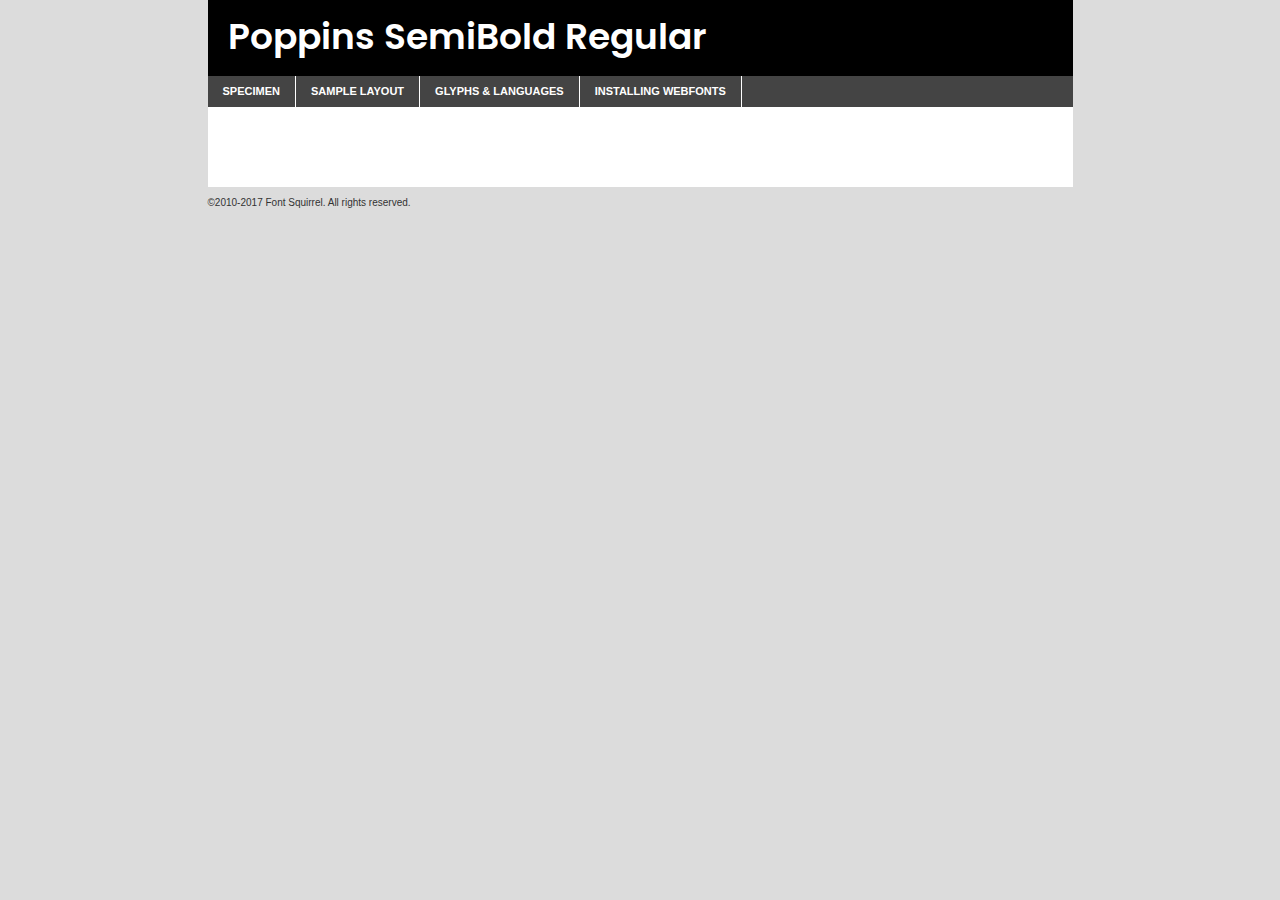
<file: components/fonts/poppins-semibold-demo.html>
<!DOCTYPE html PUBLIC "-//W3C//DTD XHTML 1.0 Transitional//EN"
	"http://www.w3.org/TR/xhtml1/DTD/xhtml1-transitional.dtd">

<html xmlns="http://www.w3.org/1999/xhtml" xml:lang="en" lang="en">
<head>
	<meta http-equiv="Content-Type" content="text/html; charset=utf-8" />
	<script src="http://ajax.googleapis.com/ajax/libs/jquery/1.7.2/jquery.min.js" type="text/javascript" charset="utf-8"></script>
	<script type="text/javascript">
	(function($){$.fn.easyTabs=function(option){var param=jQuery.extend({fadeSpeed:"fast",defaultContent:1,activeClass:'active'},option);$(this).each(function(){var thisId="#"+this.id;if(param.defaultContent==''){param.defaultContent=1;}
	if(typeof param.defaultContent=="number")
	{var defaultTab=$(thisId+" .tabs li:eq("+(param.defaultContent-1)+") a").attr('href').substr(1);}else{var defaultTab=param.defaultContent;}
	$(thisId+" .tabs li a").each(function(){var tabToHide=$(this).attr('href').substr(1);$("#"+tabToHide).addClass('easytabs-tab-content');});hideAll();changeContent(defaultTab);function hideAll(){$(thisId+" .easytabs-tab-content").hide();}
	function changeContent(tabId){hideAll();$(thisId+" .tabs li").removeClass(param.activeClass);$(thisId+" .tabs li a[href=#"+tabId+"]").closest('li').addClass(param.activeClass);if(param.fadeSpeed!="none")
	{$(thisId+" #"+tabId).fadeIn(param.fadeSpeed);}else{$(thisId+" #"+tabId).show();}}
	$(thisId+" .tabs li").click(function(){var tabId=$(this).find('a').attr('href').substr(1);changeContent(tabId);return false;});});}})(jQuery);
	</script>
	<link rel="stylesheet" href="specimen_files/specimen_stylesheet.css" type="text/css" charset="utf-8" />
	<link rel="stylesheet" href="stylesheet.css" type="text/css" charset="utf-8" />

	<style type="text/css">
					body{
				font-family: 'poppinssemibold';
							}
		</style>

	<title>Poppins SemiBold Regular Specimen</title>
	
	
	<script type="text/javascript" charset="utf-8">
		$(document).ready(function() {
			$('#container').easyTabs({defaultContent:1});
		});
	</script>
</head>

<body>
<div id="container">
	<div id="header">
		Poppins SemiBold Regular	</div>
	<ul class="tabs">
		<li><a href="#specimen">Specimen</a></li>
		<li><a href="#layout">Sample Layout</a></li>
				<li><a href="#glyphs">Glyphs &amp; Languages</a></li>
		<li><a href="#installing">Installing Webfonts</a></li>
		
	</ul>
	
	<div id="main_content">

		
			<div id="specimen">
		
				<div class="section">
					<div class="grid12 firstcol">
						<div class="huge">AaBb</div>
					</div>
				</div>
		
				<div class="section">
					<div class="glyph_range">A&#x200B;B&#x200b;C&#x200b;D&#x200b;E&#x200b;F&#x200b;G&#x200b;H&#x200b;I&#x200b;J&#x200b;K&#x200b;L&#x200b;M&#x200b;N&#x200b;O&#x200b;P&#x200b;Q&#x200b;R&#x200b;S&#x200b;T&#x200b;U&#x200b;V&#x200b;W&#x200b;X&#x200b;Y&#x200b;Z&#x200b;a&#x200b;b&#x200b;c&#x200b;d&#x200b;e&#x200b;f&#x200b;g&#x200b;h&#x200b;i&#x200b;j&#x200b;k&#x200b;l&#x200b;m&#x200b;n&#x200b;o&#x200b;p&#x200b;q&#x200b;r&#x200b;s&#x200b;t&#x200b;u&#x200b;v&#x200b;w&#x200b;x&#x200b;y&#x200b;z&#x200b;1&#x200b;2&#x200b;3&#x200b;4&#x200b;5&#x200b;6&#x200b;7&#x200b;8&#x200b;9&#x200b;0&#x200b;&amp;&#x200b;.&#x200b;,&#x200b;?&#x200b;!&#x200b;&#64;&#x200b;(&#x200b;)&#x200b;#&#x200b;$&#x200b;%&#x200b;*&#x200b;+&#x200b;-&#x200b;=&#x200b;:&#x200b;;</div>
				</div>
				<div class="section">
					<div class="grid12 firstcol">
						<table class="sample_table">
							<tr><td>10</td><td class="size10">abcdefghijklmnopqrstuvwxyzABCDEFGHIJKLMNOPQRSTUVWXYZ0123456789abcdefghijklmnopqrstuvwxyzABCDEFGHIJKLMNOPQRSTUVWXYZ0123456789abcdefghijklmnopqrstuvwxyzABCDEFGHIJKLMNOPQRSTUVWXYZ</td></tr>
							<tr><td>11</td><td class="size11">abcdefghijklmnopqrstuvwxyzABCDEFGHIJKLMNOPQRSTUVWXYZ0123456789abcdefghijklmnopqrstuvwxyzABCDEFGHIJKLMNOPQRSTUVWXYZ0123456789abcdefghijklmnopqrstuvwxyzABCDEFGHIJKLMNOPQRSTUVWXYZ</td></tr>
							<tr><td>12</td><td class="size12">abcdefghijklmnopqrstuvwxyzABCDEFGHIJKLMNOPQRSTUVWXYZ0123456789abcdefghijklmnopqrstuvwxyzABCDEFGHIJKLMNOPQRSTUVWXYZ0123456789abcdefghijklmnopqrstuvwxyzABCDEFGHIJKLMNOPQRSTUVWXYZ</td></tr>
							<tr><td>13</td><td class="size13">abcdefghijklmnopqrstuvwxyzABCDEFGHIJKLMNOPQRSTUVWXYZ0123456789abcdefghijklmnopqrstuvwxyzABCDEFGHIJKLMNOPQRSTUVWXYZ0123456789abcdefghijklmnopqrstuvwxyzABCDEFGHIJKLMNOPQRSTUVWXYZ</td></tr>
							<tr><td>14</td><td class="size14">abcdefghijklmnopqrstuvwxyzABCDEFGHIJKLMNOPQRSTUVWXYZ0123456789abcdefghijklmnopqrstuvwxyzABCDEFGHIJKLMNOPQRSTUVWXYZ0123456789abcdefghijklmnopqrstuvwxyzABCDEFGHIJKLMNOPQRSTUVWXYZ</td></tr>
							<tr><td>16</td><td class="size16">abcdefghijklmnopqrstuvwxyzABCDEFGHIJKLMNOPQRSTUVWXYZ0123456789abcdefghijklmnopqrstuvwxyzABCDEFGHIJKLMNOPQRSTUVWXYZ</td></tr>
							<tr><td>18</td><td class="size18">abcdefghijklmnopqrstuvwxyzABCDEFGHIJKLMNOPQRSTUVWXYZ0123456789abcdefghijklmnopqrstuvwxyzABCDEFGHIJKLMNOPQRSTUVWXYZ</td></tr>
							<tr><td>20</td><td class="size20">abcdefghijklmnopqrstuvwxyzABCDEFGHIJKLMNOPQRSTUVWXYZ0123456789abcdefghijklmnopqrstuvwxyzABCDEFGHIJKLMNOPQRSTUVWXYZ</td></tr>
							<tr><td>24</td><td class="size24">abcdefghijklmnopqrstuvwxyzABCDEFGHIJKLMNOPQRSTUVWXYZ0123456789abcdefghijklmnopqrstuvwxyzABCDEFGHIJKLMNOPQRSTUVWXYZ</td></tr>
							<tr><td>30</td><td class="size30">abcdefghijklmnopqrstuvwxyzABCDEFGHIJKLMNOPQRSTUVWXYZ0123456789abcdefghijklmnopqrstuvwxyzABCDEFGHIJKLMNOPQRSTUVWXYZ</td></tr>
							<tr><td>36</td><td class="size36">abcdefghijklmnopqrstuvwxyzABCDEFGHIJKLMNOPQRSTUVWXYZ0123456789abcdefghijklmnopqrstuvwxyzABCDEFGHIJKLMNOPQRSTUVWXYZ</td></tr>
							<tr><td>48</td><td class="size48">abcdefghijklmnopqrstuvwxyzABCDEFGHIJKLMNOPQRSTUVWXYZ0123456789abcdefghijklmnopqrstuvwxyzABCDEFGHIJKLMNOPQRSTUVWXYZ</td></tr>
							<tr><td>60</td><td class="size60">abcdefghijklmnopqrstuvwxyzABCDEFGHIJKLMNOPQRSTUVWXYZ0123456789abcdefghijklmnopqrstuvwxyzABCDEFGHIJKLMNOPQRSTUVWXYZ</td></tr>
							<tr><td>72</td><td class="size72">abcdefghijklmnopqrstuvwxyzABCDEFGHIJKLMNOPQRSTUVWXYZ0123456789abcdefghijklmnopqrstuvwxyzABCDEFGHIJKLMNOPQRSTUVWXYZ</td></tr>
							<tr><td>90</td><td class="size90">abcdefghijklmnopqrstuvwxyzABCDEFGHIJKLMNOPQRSTUVWXYZ0123456789abcdefghijklmnopqrstuvwxyzABCDEFGHIJKLMNOPQRSTUVWXYZ</td></tr>
						</table>
				
					</div>
			
				</div>
		
		
		
								<div class="section" id="bodycomparison">


										<div id="xheight">
				<div class="fontbody">&#x25FC;&#x25FC;&#x25FC;&#x25FC;&#x25FC;&#x25FC;&#x25FC;&#x25FC;&#x25FC;&#x25FC;&#x25FC;&#x25FC;&#x25FC;&#x25FC;&#x25FC;&#x25FC;&#x25FC;&#x25FC;&#x25FC;&#x25FC;&#x25FC;&#x25FC;&#x25FC;&#x25FC;&#x25FC;&#x25FC;&#x25FC;&#x25FC;&#x25FC;&#x25FC;&#x25FC;&#x25FC;&#x25FC;&#x25FC;&#x25FC;&#x25FC;&#x25FC;&#x25FC;&#x25FC;&#x25FC;&#x25FC;&#x25FC;&#x25FC;&#x25FC;&#x25FC;&#x25FC;&#x25FC;&#x25FC;&#x25FC;&#x25FC;&#x25FC;&#x25FC;&#x25FC;&#x25FC;&#x25FC;&#x25FC;&#x25FC;&#x25FC;&#x25FC;&#x25FC;&#x25FC;&#x25FC;&#x25FC;&#x25FC;&#x25FC;&#x25FC;&#x25FC;&#x25FC;&#x25FC;&#x25FC;&#x25FC;&#x25FC;&#x25FC;&#x25FC;&#x25FC;&#x25FC;&#x25FC;&#x25FC;&#x25FC;&#x25FC;&#x25FC;&#x25FC;&#x25FC;&#x25FC;&#x25FC;&#x25FC;&#x25FC;&#x25FC;&#x25FC;&#x25FC;&#x25FC;&#x25FC;&#x25FC;&#x25FC;&#x25FC;&#x25FC;&#x25FC;&#x25FC;&#x25FC;body</div><div class="arialbody">body</div><div class="verdanabody">body</div><div class="georgiabody">body</div></div>
										<div class="fontbody" style="z-index:1">
											body<span>Poppins SemiBold Regular</span>
										</div>
										<div class="arialbody" style="z-index:1">
											body<span>Arial</span>
										</div>
										<div class="verdanabody" style="z-index:1">
											body<span>Verdana</span>
										</div>
										<div class="georgiabody" style="z-index:1">
											body<span>Georgia</span>
										</div>



								</div>
		
		
				<div class="section psample psample_row1" id="">
					
					<div class="grid2 firstcol">
						<p class="size10"><span>10.</span>Aenean lacinia bibendum nulla sed consectetur. Fusce dapibus, tellus ac cursus commodo, tortor mauris condimentum nibh, ut fermentum massa justo sit amet risus. Nullam id dolor id nibh ultricies vehicula ut id elit. Cum sociis natoque penatibus et magnis dis parturient montes, nascetur ridiculus mus. Nulla vitae elit libero, a pharetra augue.</p>
			
					</div>
					<div class="grid3">
						<p class="size11"><span>11.</span>Aenean lacinia bibendum nulla sed consectetur. Fusce dapibus, tellus ac cursus commodo, tortor mauris condimentum nibh, ut fermentum massa justo sit amet risus. Nullam id dolor id nibh ultricies vehicula ut id elit. Cum sociis natoque penatibus et magnis dis parturient montes, nascetur ridiculus mus. Nulla vitae elit libero, a pharetra augue.</p>
			
					</div>
					<div class="grid3">
						<p class="size12"><span>12.</span>Aenean lacinia bibendum nulla sed consectetur. Fusce dapibus, tellus ac cursus commodo, tortor mauris condimentum nibh, ut fermentum massa justo sit amet risus. Nullam id dolor id nibh ultricies vehicula ut id elit. Cum sociis natoque penatibus et magnis dis parturient montes, nascetur ridiculus mus. Nulla vitae elit libero, a pharetra augue.</p>
			
					</div>
					<div class="grid4">
						<p class="size13"><span>13.</span>Aenean lacinia bibendum nulla sed consectetur. Fusce dapibus, tellus ac cursus commodo, tortor mauris condimentum nibh, ut fermentum massa justo sit amet risus. Nullam id dolor id nibh ultricies vehicula ut id elit. Cum sociis natoque penatibus et magnis dis parturient montes, nascetur ridiculus mus. Nulla vitae elit libero, a pharetra augue.</p>
			
					</div>
					<div class="white_blend"></div>
					
				</div>
				<div class="section psample psample_row2" id="">
					<div class="grid3 firstcol">
						<p class="size14"><span>14.</span>Aenean lacinia bibendum nulla sed consectetur. Fusce dapibus, tellus ac cursus commodo, tortor mauris condimentum nibh, ut fermentum massa justo sit amet risus. Nullam id dolor id nibh ultricies vehicula ut id elit. Cum sociis natoque penatibus et magnis dis parturient montes, nascetur ridiculus mus. Nulla vitae elit libero, a pharetra augue.</p>
			
					</div>
					<div class="grid4">
						<p class="size16"><span>16.</span>Aenean lacinia bibendum nulla sed consectetur. Fusce dapibus, tellus ac cursus commodo, tortor mauris condimentum nibh, ut fermentum massa justo sit amet risus. Nullam id dolor id nibh ultricies vehicula ut id elit. Cum sociis natoque penatibus et magnis dis parturient montes, nascetur ridiculus mus. Nulla vitae elit libero, a pharetra augue.</p>
			
					</div>
					<div class="grid5">
						<p class="size18"><span>18.</span>Aenean lacinia bibendum nulla sed consectetur. Fusce dapibus, tellus ac cursus commodo, tortor mauris condimentum nibh, ut fermentum massa justo sit amet risus. Nullam id dolor id nibh ultricies vehicula ut id elit. Cum sociis natoque penatibus et magnis dis parturient montes, nascetur ridiculus mus. Nulla vitae elit libero, a pharetra augue.</p>
			
					</div>

					<div class="white_blend"></div>

				</div>
				
				<div class="section psample psample_row3" id="">
					<div class="grid5 firstcol">
						<p class="size20"><span>20.</span>Aenean lacinia bibendum nulla sed consectetur. Fusce dapibus, tellus ac cursus commodo, tortor mauris condimentum nibh, ut fermentum massa justo sit amet risus. Nullam id dolor id nibh ultricies vehicula ut id elit. Cum sociis natoque penatibus et magnis dis parturient montes, nascetur ridiculus mus. Nulla vitae elit libero, a pharetra augue.</p>
					</div>
					<div class="grid7">
						<p class="size24"><span>24.</span>Aenean lacinia bibendum nulla sed consectetur. Fusce dapibus, tellus ac cursus commodo, tortor mauris condimentum nibh, ut fermentum massa justo sit amet risus. Nullam id dolor id nibh ultricies vehicula ut id elit. Cum sociis natoque penatibus et magnis dis parturient montes, nascetur ridiculus mus. Nulla vitae elit libero, a pharetra augue.</p>
					</div>
					
					<div class="white_blend"></div>
					
				</div>
				
				<div class="section psample psample_row4" id="">
					<div class="grid12 firstcol">
						<p class="size30"><span>30.</span>Aenean lacinia bibendum nulla sed consectetur. Fusce dapibus, tellus ac cursus commodo, tortor mauris condimentum nibh, ut fermentum massa justo sit amet risus. Nullam id dolor id nibh ultricies vehicula ut id elit. Cum sociis natoque penatibus et magnis dis parturient montes, nascetur ridiculus mus. Nulla vitae elit libero, a pharetra augue.</p>
					</div>
					<div class="white_blend"></div>
					
				</div>
				
				
				
				<div class="section psample psample_row1 fullreverse">
					<div class="grid2 firstcol">
						<p class="size10"><span>10.</span>Aenean lacinia bibendum nulla sed consectetur. Fusce dapibus, tellus ac cursus commodo, tortor mauris condimentum nibh, ut fermentum massa justo sit amet risus. Nullam id dolor id nibh ultricies vehicula ut id elit. Cum sociis natoque penatibus et magnis dis parturient montes, nascetur ridiculus mus. Nulla vitae elit libero, a pharetra augue.</p>
			
					</div>
					<div class="grid3">
						<p class="size11"><span>11.</span>Aenean lacinia bibendum nulla sed consectetur. Fusce dapibus, tellus ac cursus commodo, tortor mauris condimentum nibh, ut fermentum massa justo sit amet risus. Nullam id dolor id nibh ultricies vehicula ut id elit. Cum sociis natoque penatibus et magnis dis parturient montes, nascetur ridiculus mus. Nulla vitae elit libero, a pharetra augue.</p>
			
					</div>
					<div class="grid3">
						<p class="size12"><span>12.</span>Aenean lacinia bibendum nulla sed consectetur. Fusce dapibus, tellus ac cursus commodo, tortor mauris condimentum nibh, ut fermentum massa justo sit amet risus. Nullam id dolor id nibh ultricies vehicula ut id elit. Cum sociis natoque penatibus et magnis dis parturient montes, nascetur ridiculus mus. Nulla vitae elit libero, a pharetra augue.</p>
			
					</div>
					<div class="grid4">
						<p class="size13"><span>13.</span>Aenean lacinia bibendum nulla sed consectetur. Fusce dapibus, tellus ac cursus commodo, tortor mauris condimentum nibh, ut fermentum massa justo sit amet risus. Nullam id dolor id nibh ultricies vehicula ut id elit. Cum sociis natoque penatibus et magnis dis parturient montes, nascetur ridiculus mus. Nulla vitae elit libero, a pharetra augue.</p>
			
					</div>
					<div class="black_blend"></div>
					
				</div>
				
				<div class="section psample psample_row2 fullreverse">
					<div class="grid3 firstcol">
						<p class="size14"><span>14.</span>Aenean lacinia bibendum nulla sed consectetur. Fusce dapibus, tellus ac cursus commodo, tortor mauris condimentum nibh, ut fermentum massa justo sit amet risus. Nullam id dolor id nibh ultricies vehicula ut id elit. Cum sociis natoque penatibus et magnis dis parturient montes, nascetur ridiculus mus. Nulla vitae elit libero, a pharetra augue.</p>
			
					</div>
					<div class="grid4">
						<p class="size16"><span>16.</span>Aenean lacinia bibendum nulla sed consectetur. Fusce dapibus, tellus ac cursus commodo, tortor mauris condimentum nibh, ut fermentum massa justo sit amet risus. Nullam id dolor id nibh ultricies vehicula ut id elit. Cum sociis natoque penatibus et magnis dis parturient montes, nascetur ridiculus mus. Nulla vitae elit libero, a pharetra augue.</p>
			
					</div>
					<div class="grid5">
						<p class="size18"><span>18.</span>Aenean lacinia bibendum nulla sed consectetur. Fusce dapibus, tellus ac cursus commodo, tortor mauris condimentum nibh, ut fermentum massa justo sit amet risus. Nullam id dolor id nibh ultricies vehicula ut id elit. Cum sociis natoque penatibus et magnis dis parturient montes, nascetur ridiculus mus. Nulla vitae elit libero, a pharetra augue.</p>
			
					</div>
					<div class="black_blend"></div>

				</div>
				
				<div class="section psample fullreverse psample_row3" id="">
					<div class="grid5 firstcol">
						<p class="size20"><span>20.</span>Aenean lacinia bibendum nulla sed consectetur. Fusce dapibus, tellus ac cursus commodo, tortor mauris condimentum nibh, ut fermentum massa justo sit amet risus. Nullam id dolor id nibh ultricies vehicula ut id elit. Cum sociis natoque penatibus et magnis dis parturient montes, nascetur ridiculus mus. Nulla vitae elit libero, a pharetra augue.</p>
					</div>
					<div class="grid7">
						<p class="size24"><span>24.</span>Aenean lacinia bibendum nulla sed consectetur. Fusce dapibus, tellus ac cursus commodo, tortor mauris condimentum nibh, ut fermentum massa justo sit amet risus. Nullam id dolor id nibh ultricies vehicula ut id elit. Cum sociis natoque penatibus et magnis dis parturient montes, nascetur ridiculus mus. Nulla vitae elit libero, a pharetra augue.</p>
					</div>
					
					<div class="black_blend"></div>
					
				</div>
				
				<div class="section psample fullreverse psample_row4" id="" style="border-bottom: 20px #000 solid;">
					<div class="grid12 firstcol">
						<p class="size30"><span>30.</span>Aenean lacinia bibendum nulla sed consectetur. Fusce dapibus, tellus ac cursus commodo, tortor mauris condimentum nibh, ut fermentum massa justo sit amet risus. Nullam id dolor id nibh ultricies vehicula ut id elit. Cum sociis natoque penatibus et magnis dis parturient montes, nascetur ridiculus mus. Nulla vitae elit libero, a pharetra augue.</p>
					</div>
					<div class="black_blend"></div>
					
				</div>
				
				
				
				
			</div>
			
			<div id="layout">
				
				<div class="section">
					
					<div class="grid12 firstcol">
						<h1>Lorem Ipsum Dolor</h1>
						<h2>Etiam porta sem malesuada magna mollis euismod</h2>
						
						<p class="byline">By <a href="#link">Aenean Lacinia</a></p>
					</div>
				</div>
				<div class="section">
					<div class="grid8 firstcol">
						<p class="large">Donec sed odio dui. Morbi leo risus, porta ac consectetur ac, vestibulum at eros. Fusce dapibus, tellus ac cursus commodo, tortor mauris condimentum nibh, ut fermentum massa justo sit amet risus. </p>

						
						<h3>Pellentesque ornare sem</h3>

						<p>Maecenas sed diam eget risus varius blandit sit amet non magna. Maecenas faucibus mollis interdum. Donec ullamcorper nulla non metus auctor fringilla. Nullam id dolor id nibh ultricies vehicula ut id elit. Nullam id dolor id nibh ultricies vehicula ut id elit. </p>

						<p>Aenean eu leo quam. Pellentesque ornare sem lacinia quam venenatis vestibulum. Lorem ipsum dolor sit amet, consectetur adipiscing elit. Cum sociis natoque penatibus et magnis dis parturient montes, nascetur ridiculus mus. </p>

						<p>Nulla vitae elit libero, a pharetra augue. Praesent commodo cursus magna, vel scelerisque nisl consectetur et. Aenean lacinia bibendum nulla sed consectetur. </p>

						<p>Nullam quis risus eget urna mollis ornare vel eu leo. Nullam quis risus eget urna mollis ornare vel eu leo. Maecenas sed diam eget risus varius blandit sit amet non magna. Donec ullamcorper nulla non metus auctor fringilla. </p>

						<h3>Cras mattis consectetur</h3>

						<p>Aenean eu leo quam. Pellentesque ornare sem lacinia quam venenatis vestibulum. Aenean lacinia bibendum nulla sed consectetur. Integer posuere erat a ante venenatis dapibus posuere velit aliquet. Cras mattis consectetur purus sit amet fermentum. </p>

						<p>Nullam id dolor id nibh ultricies vehicula ut id elit. Nullam quis risus eget urna mollis ornare vel eu leo. Cras mattis consectetur purus sit amet fermentum.</p>
					</div>
					
					<div class="grid4 sidebar">
						
						<div class="box reverse">
							<p class="last">Nullam quis risus eget urna mollis ornare vel eu leo. Donec ullamcorper nulla non metus auctor fringilla. Cras mattis consectetur purus sit amet fermentum. Sed posuere consectetur est at lobortis. Lorem ipsum dolor sit amet, consectetur adipiscing elit. </p>
						</div>
						
						<p class="caption">Maecenas sed diam eget risus varius.</p>

						<p>Vestibulum id ligula porta felis euismod semper. Integer posuere erat a ante venenatis dapibus posuere velit aliquet. Vestibulum id ligula porta felis euismod semper. Sed posuere consectetur est at lobortis. Maecenas sed diam eget risus varius blandit sit amet non magna. Fusce dapibus, tellus ac cursus commodo, tortor mauris condimentum nibh, ut fermentum massa justo sit amet risus. </p>

					

						<p>Duis mollis, est non commodo luctus, nisi erat porttitor ligula, eget lacinia odio sem nec elit. Aenean lacinia bibendum nulla sed consectetur. Vivamus sagittis lacus vel augue laoreet rutrum faucibus dolor auctor. Aenean lacinia bibendum nulla sed consectetur. Nullam quis risus eget urna mollis ornare vel eu leo. </p>

						<p>Praesent commodo cursus magna, vel scelerisque nisl consectetur et. Donec ullamcorper nulla non metus auctor fringilla. Maecenas faucibus mollis interdum. Fusce dapibus, tellus ac cursus commodo, tortor mauris condimentum nibh, ut fermentum massa justo sit amet risus. </p>

					</div>
				</div>
				
			</div>


			



		<div id="glyphs">
			<div class="section">
				<div class="grid12 firstcol">
			
				<h1>Language Support</h1>
				<p>The subset of Poppins SemiBold Regular in this kit supports the following languages:<br />
			
					English, Arrernte, Bislama, Cebuano, Fijian, Gilbertese, Hmong, Ibanag, Iloko_ilokano, Interglossa_glosa, Interlingua, Lojban, Manx, Norfolk_pitcairnese, Oromo, Rotokas, Samoan, Sardinian, Seychelles_creole, Shona, Somali, Southern_ndebele, Swahili, Swati_swazi, Tok_pisin, Warlpiri, Xhosa, Zulu, Latinbasic, Demo				</p>
				<h1>Glyph Chart</h1>
				<p>The subset of Poppins SemiBold Regular in this kit includes all the glyphs listed below. Unicode entities are included above each glyph to help you insert individual characters into your layout.</p>
				<div id="glyph_chart">
			
																														 <div><p>&amp;#13;</p>&#13;</div>
																				 <div><p>&amp;#32;</p>&#32;</div>
																				 <div><p>&amp;#33;</p>&#33;</div>
																				 <div><p>&amp;#34;</p>&#34;</div>
																				 <div><p>&amp;#35;</p>&#35;</div>
																				 <div><p>&amp;#36;</p>&#36;</div>
																				 <div><p>&amp;#37;</p>&#37;</div>
																				 <div><p>&amp;#38;</p>&#38;</div>
																				 <div><p>&amp;#39;</p>&#39;</div>
																				 <div><p>&amp;#40;</p>&#40;</div>
																				 <div><p>&amp;#41;</p>&#41;</div>
																				 <div><p>&amp;#42;</p>&#42;</div>
																				 <div><p>&amp;#43;</p>&#43;</div>
																				 <div><p>&amp;#44;</p>&#44;</div>
																				 <div><p>&amp;#46;</p>&#46;</div>
																				 <div><p>&amp;#47;</p>&#47;</div>
																				 <div><p>&amp;#48;</p>&#48;</div>
																				 <div><p>&amp;#49;</p>&#49;</div>
																				 <div><p>&amp;#50;</p>&#50;</div>
																				 <div><p>&amp;#51;</p>&#51;</div>
																				 <div><p>&amp;#52;</p>&#52;</div>
																				 <div><p>&amp;#53;</p>&#53;</div>
																				 <div><p>&amp;#54;</p>&#54;</div>
																				 <div><p>&amp;#55;</p>&#55;</div>
																				 <div><p>&amp;#56;</p>&#56;</div>
																				 <div><p>&amp;#57;</p>&#57;</div>
																				 <div><p>&amp;#60;</p>&#60;</div>
																				 <div><p>&amp;#61;</p>&#61;</div>
																				 <div><p>&amp;#62;</p>&#62;</div>
																				 <div><p>&amp;#63;</p>&#63;</div>
																				 <div><p>&amp;#64;</p>&#64;</div>
																				 <div><p>&amp;#65;</p>&#65;</div>
																				 <div><p>&amp;#66;</p>&#66;</div>
																				 <div><p>&amp;#67;</p>&#67;</div>
																				 <div><p>&amp;#68;</p>&#68;</div>
																				 <div><p>&amp;#69;</p>&#69;</div>
																				 <div><p>&amp;#70;</p>&#70;</div>
																				 <div><p>&amp;#71;</p>&#71;</div>
																				 <div><p>&amp;#72;</p>&#72;</div>
																				 <div><p>&amp;#73;</p>&#73;</div>
																				 <div><p>&amp;#74;</p>&#74;</div>
																				 <div><p>&amp;#75;</p>&#75;</div>
																				 <div><p>&amp;#76;</p>&#76;</div>
																				 <div><p>&amp;#77;</p>&#77;</div>
																				 <div><p>&amp;#78;</p>&#78;</div>
																				 <div><p>&amp;#79;</p>&#79;</div>
																				 <div><p>&amp;#80;</p>&#80;</div>
																				 <div><p>&amp;#81;</p>&#81;</div>
																				 <div><p>&amp;#82;</p>&#82;</div>
																				 <div><p>&amp;#83;</p>&#83;</div>
																				 <div><p>&amp;#84;</p>&#84;</div>
																				 <div><p>&amp;#85;</p>&#85;</div>
																				 <div><p>&amp;#86;</p>&#86;</div>
																				 <div><p>&amp;#87;</p>&#87;</div>
																				 <div><p>&amp;#88;</p>&#88;</div>
																				 <div><p>&amp;#89;</p>&#89;</div>
																				 <div><p>&amp;#90;</p>&#90;</div>
																				 <div><p>&amp;#91;</p>&#91;</div>
																				 <div><p>&amp;#92;</p>&#92;</div>
																				 <div><p>&amp;#93;</p>&#93;</div>
																				 <div><p>&amp;#94;</p>&#94;</div>
																				 <div><p>&amp;#95;</p>&#95;</div>
																				 <div><p>&amp;#96;</p>&#96;</div>
																				 <div><p>&amp;#97;</p>&#97;</div>
																				 <div><p>&amp;#98;</p>&#98;</div>
																				 <div><p>&amp;#99;</p>&#99;</div>
																				 <div><p>&amp;#100;</p>&#100;</div>
																				 <div><p>&amp;#101;</p>&#101;</div>
																				 <div><p>&amp;#102;</p>&#102;</div>
																				 <div><p>&amp;#103;</p>&#103;</div>
																				 <div><p>&amp;#104;</p>&#104;</div>
																				 <div><p>&amp;#105;</p>&#105;</div>
																				 <div><p>&amp;#106;</p>&#106;</div>
																				 <div><p>&amp;#107;</p>&#107;</div>
																				 <div><p>&amp;#108;</p>&#108;</div>
																				 <div><p>&amp;#109;</p>&#109;</div>
																				 <div><p>&amp;#110;</p>&#110;</div>
																				 <div><p>&amp;#111;</p>&#111;</div>
																				 <div><p>&amp;#112;</p>&#112;</div>
																				 <div><p>&amp;#113;</p>&#113;</div>
																				 <div><p>&amp;#114;</p>&#114;</div>
																				 <div><p>&amp;#115;</p>&#115;</div>
																				 <div><p>&amp;#116;</p>&#116;</div>
																				 <div><p>&amp;#117;</p>&#117;</div>
																				 <div><p>&amp;#118;</p>&#118;</div>
																				 <div><p>&amp;#119;</p>&#119;</div>
																				 <div><p>&amp;#120;</p>&#120;</div>
																				 <div><p>&amp;#121;</p>&#121;</div>
																				 <div><p>&amp;#122;</p>&#122;</div>
																				 <div><p>&amp;#123;</p>&#123;</div>
																				 <div><p>&amp;#124;</p>&#124;</div>
																				 <div><p>&amp;#125;</p>&#125;</div>
																				 <div><p>&amp;#126;</p>&#126;</div>
																				 <div><p>&amp;#160;</p>&#160;</div>
																				 <div><p>&amp;#161;</p>&#161;</div>
																				 <div><p>&amp;#162;</p>&#162;</div>
																				 <div><p>&amp;#163;</p>&#163;</div>
																				 <div><p>&amp;#164;</p>&#164;</div>
																				 <div><p>&amp;#165;</p>&#165;</div>
																				 <div><p>&amp;#166;</p>&#166;</div>
																				 <div><p>&amp;#167;</p>&#167;</div>
																				 <div><p>&amp;#168;</p>&#168;</div>
																				 <div><p>&amp;#169;</p>&#169;</div>
																				 <div><p>&amp;#170;</p>&#170;</div>
																				 <div><p>&amp;#171;</p>&#171;</div>
																				 <div><p>&amp;#172;</p>&#172;</div>
																				 <div><p>&amp;#174;</p>&#174;</div>
																				 <div><p>&amp;#175;</p>&#175;</div>
																				 <div><p>&amp;#176;</p>&#176;</div>
																				 <div><p>&amp;#177;</p>&#177;</div>
																				 <div><p>&amp;#178;</p>&#178;</div>
																				 <div><p>&amp;#179;</p>&#179;</div>
																				 <div><p>&amp;#180;</p>&#180;</div>
																				 <div><p>&amp;#181;</p>&#181;</div>
																				 <div><p>&amp;#182;</p>&#182;</div>
																				 <div><p>&amp;#184;</p>&#184;</div>
																				 <div><p>&amp;#185;</p>&#185;</div>
																				 <div><p>&amp;#186;</p>&#186;</div>
																				 <div><p>&amp;#187;</p>&#187;</div>
																				 <div><p>&amp;#188;</p>&#188;</div>
																				 <div><p>&amp;#189;</p>&#189;</div>
																				 <div><p>&amp;#190;</p>&#190;</div>
																				 <div><p>&amp;#191;</p>&#191;</div>
																				 <div><p>&amp;#198;</p>&#198;</div>
																				 <div><p>&amp;#199;</p>&#199;</div>
																				 <div><p>&amp;#208;</p>&#208;</div>
																				 <div><p>&amp;#215;</p>&#215;</div>
																				 <div><p>&amp;#216;</p>&#216;</div>
																				 <div><p>&amp;#222;</p>&#222;</div>
																				 <div><p>&amp;#223;</p>&#223;</div>
																				 <div><p>&amp;#230;</p>&#230;</div>
																				 <div><p>&amp;#231;</p>&#231;</div>
																				 <div><p>&amp;#240;</p>&#240;</div>
																				 <div><p>&amp;#247;</p>&#247;</div>
																				 <div><p>&amp;#248;</p>&#248;</div>
																				 <div><p>&amp;#254;</p>&#254;</div>
																				 <div><p>&amp;#305;</p>&#305;</div>
																				 <div><p>&amp;#338;</p>&#338;</div>
																				 <div><p>&amp;#339;</p>&#339;</div>
																				 <div><p>&amp;#710;</p>&#710;</div>
																				 <div><p>&amp;#730;</p>&#730;</div>
																				 <div><p>&amp;#732;</p>&#732;</div>
																				 <div><p>&amp;#8192;</p>&#8192;</div>
																				 <div><p>&amp;#8193;</p>&#8193;</div>
																				 <div><p>&amp;#8194;</p>&#8194;</div>
																				 <div><p>&amp;#8195;</p>&#8195;</div>
																				 <div><p>&amp;#8196;</p>&#8196;</div>
																				 <div><p>&amp;#8197;</p>&#8197;</div>
																				 <div><p>&amp;#8198;</p>&#8198;</div>
																				 <div><p>&amp;#8199;</p>&#8199;</div>
																				 <div><p>&amp;#8200;</p>&#8200;</div>
																				 <div><p>&amp;#8201;</p>&#8201;</div>
																				 <div><p>&amp;#8202;</p>&#8202;</div>
																				 <div><p>&amp;#8211;</p>&#8211;</div>
																				 <div><p>&amp;#8212;</p>&#8212;</div>
																				 <div><p>&amp;#8216;</p>&#8216;</div>
																				 <div><p>&amp;#8217;</p>&#8217;</div>
																				 <div><p>&amp;#8218;</p>&#8218;</div>
																				 <div><p>&amp;#8220;</p>&#8220;</div>
																				 <div><p>&amp;#8221;</p>&#8221;</div>
																				 <div><p>&amp;#8222;</p>&#8222;</div>
																				 <div><p>&amp;#8226;</p>&#8226;</div>
																				 <div><p>&amp;#8239;</p>&#8239;</div>
																				 <div><p>&amp;#8249;</p>&#8249;</div>
																				 <div><p>&amp;#8250;</p>&#8250;</div>
																				 <div><p>&amp;#8287;</p>&#8287;</div>
																				 <div><p>&amp;#8364;</p>&#8364;</div>
																				 <div><p>&amp;#8482;</p>&#8482;</div>
																				 <div><p>&amp;#8722;</p>&#8722;</div>
																				 <div><p>&amp;#9724;</p>&#9724;</div>
																				 <div><p>&amp;#64257;</p>&#64257;</div>
																																																</div>	
				</div>
		
		
			</div>
		</div>
		
		
		<div id="specs">
			
		</div>
	
		<div id="installing">
			<div class="section">
				<div class="grid7 firstcol">
					<h1>Installing Webfonts</h1>
					
					<p>Webfonts are supported by all major browser platforms but not all in the same way. There are currently four different font formats that must be included in order to target all browsers. This includes TTF, WOFF, EOT and SVG.</p>
					
					<h2>1. Upload your webfonts</h2>
					<p>You must upload your webfont kit to your website. They should be in or near the same directory as your CSS files.</p>
					
					<h2>2. Include the webfont stylesheet</h2>
					<p>A special CSS @font-face declaration helps the various browsers select the appropriate font it needs without causing you a bunch of headaches. Learn more about this syntax by reading the <a href="https://www.fontspring.com/blog/further-hardening-of-the-bulletproof-syntax">Fontspring blog post</a> about it. The code for it is as follows:</p>


<code>
@font-face{ 
	font-family: 'MyWebFont';
	src: url('WebFont.eot');
	src: url('WebFont.eot?#iefix') format('embedded-opentype'),
	     url('WebFont.woff') format('woff'),
	     url('WebFont.ttf') format('truetype'),
	     url('WebFont.svg#webfont') format('svg');
}
</code>

	<p>We've already gone ahead and generated the code for you. All you have to do is link to the stylesheet in your HTML, like this:</p>
	<code>&lt;link rel=&quot;stylesheet&quot; href=&quot;stylesheet.css&quot; type=&quot;text/css&quot; charset=&quot;utf-8&quot; /&gt;</code>

					<h2>3. Modify your own stylesheet</h2>
					<p>To take advantage of your new fonts, you must tell your stylesheet to use them. Look at the original @font-face declaration above and find the property called "font-family." The name linked there will be what you use to reference the font. Prepend that webfont name to the font stack in the "font-family" property, inside the selector you want to change. For example:</p>
<code>p { font-family: 'WebFont', Arial, sans-serif; }</code>

<h2>4. Test</h2>
<p>Getting webfonts to work cross-browser <em>can</em> be tricky. Use the information in the sidebar to help you if you find that fonts aren't loading in a particular browser.</p>
				</div>
				
				<div class="grid5 sidebar">
					<div class="box">
						<h2>Troubleshooting<br />Font-Face Problems</h2>
						<p>Having trouble getting your webfonts to load in your new website? Here are some tips to sort out what might be the problem.</p>

						<h3>Fonts not showing in any browser</h3>

						<p>This sounds like you need to work on the plumbing. You either did not upload the fonts to the correct directory, or you did not link the fonts properly in the CSS. If you've confirmed that all this is correct and you still have a problem, take a look at your .htaccess file and see if requests are getting intercepted.</p>

						<h3>Fonts not loading in iPhone or iPad</h3>

						<p>The most common problem here is that you are serving the fonts from an IIS server. IIS refuses to serve files that have unknown MIME types. If that is the case, you must set the MIME type for SVG to "image/svg+xml" in the server settings. Follow these instructions from Microsoft if you need help.</p>

						<h3>Fonts not loading in Firefox</h3>

						<p>The primary reason for this failure? You are still using a version Firefox older than 3.5. So upgrade already! If that isn't it, then you are very likely serving fonts from a different domain. Firefox requires that all font assets be served from the same domain. Lastly it is possible that you need to add WOFF to your list of MIME types (if you are serving via IIS.)</p>

						<h3>Fonts not loading in IE</h3>

						<p>Are you looking at Internet Explorer on an actual Windows machine or are you cheating by using a service like Adobe BrowserLab? Many of these screenshot services do not render @font-face for IE. Best to test it on a real machine.</p>

						<h3>Fonts not loading in IE9</h3>

						<p>IE9, like Firefox, requires that fonts be served from the same domain as the website. Make sure that is the case.</p>
					</div>
				</div>
			</div>
			
		</div>
	
	</div>
	<div id="footer">
		<p>&copy;2010-2017 Font Squirrel. All rights reserved.</p>
	</div>
</div>
</body>
</html>
</file>
<file: styles/style.css>
body{
    background-color: rgb(34, 34, 34);
    color: white;
    font-family: poppinsregular;
    max-width: 1200px;
    margin: 0 auto;
    padding: 15px;
}

header{
    display: flex;
    flex-direction: row;
    justify-content: space-between;
    align-items: center;
}

#title{
    flex-direction: column;
    line-height: 10px;
}

li{
    display: inline-block;
    margin: 20px;
}

a{
    color: white;
}

a:hover{
    color: rgb(132, 14, 201);
    transition: 0.3s all;
}

h1{
    font-weight: 200;
}

main{
    display: flex;
    flex-direction: row;
    margin-top: 50px;
}

h2{
    font-size: 56px;
    line-height: 10px;
    font-family: poppinsmedium;
}

span{
    color: rgb(132, 14, 201);
}

p{
    line-height: 20px;
    max-width: 500px;
    font-family: poppinslight;
}

img{
    width: 380px;
    margin-left: 35px;
}

form{
    display: flex;
    flex-direction: column;
    width: 70%;
}

form [type="submit"]{
    height: 50px;
    width: 50%;
    background-color: rgb(132, 14, 201);
    color: white;
    font-weight: bold;
}
form [type="submit"]:hover{
    cursor: pointer;
}

input{
    margin-top: 20px;
    height: 20px;
    padding: 15px;
    border-radius: 20px;
    border: none;
    font-size: 15px;
}
</file>
<file: styles/fonts.css>
@font-face {
    font-family: 'poppinsblack';
    src: url('../components/fonts/poppins-black-webfont.woff2') format('woff2'),
         url('../components/fonts/poppins-black-webfont.woff') format('woff');
    font-weight: normal;
    font-style: normal;
  
  }
  
  
  
  
  @font-face {
    font-family: 'poppinsbold';
    src: url('../components/fonts/poppins-bold-webfont.woff2') format('woff2'),
         url('../components/fonts/poppins-bold-webfont.woff') format('woff');
    font-weight: normal;
    font-style: normal;
  
  }
  
  
  @font-face {
    font-family: 'poppinslight';
    src: url('../components/fonts/poppins-light-webfont.woff2') format('woff2'),
         url('../components/fonts/poppins-light-webfont.woff') format('woff');
    font-weight: normal;
    font-style: normal;
  
  }
  
  
  @font-face {
    font-family: 'poppinsmedium';
    src: url('../components/fonts/poppins-medium-webfont.woff2') format('woff2'),
         url('../components/fonts/poppins-medium-webfont.woff') format('woff');
    font-weight: normal;
    font-style: normal;
  
  }
  
  @font-face {
    font-family: 'poppinsregular';
    src: url('../components/fonts/poppins-regular-webfont.woff2') format('woff2'),
         url('../components/fonts/poppins-regular-webfont.woff') format('woff');
    font-weight: normal;
    font-style: normal;
  
  }
  
  @font-face {
    font-family: 'poppinssemibold';
    src: url('../components/fonts/poppins-semibold-webfont.woff2') format('woff2'),
         url('../components/fonts/poppins-semibold-webfont.woff') format('woff');
    font-weight: normal;
    font-style: normal;
  
  }
</file>
<file: styles/media.css>
@media screen and (max-width: 760px){

    header{
        flex-direction: column;
    }

    main{
        flex-direction: column;
    }

    h2{
        font-size: 38px;
    }

    form{
        margin: 0 auto;
        width: 100%;
    }

    input{
        align-self: center;
    }

    img{
        display: none;
    }

    ul{
        text-align: center;
    }
}
</file>
<file: styles/stylereciclagem.css>
body{
    background-color: rgb(34, 34, 34);
    color: white;
    font-family: poppinsregular;
    max-width: 1200px;
    margin: 0 auto;
    padding: 15px;
}

header{
    display: flex;
    flex-direction: row;
    justify-content: space-between;
    align-items: center;
}

#title{
    flex-direction: column;
    line-height: 10px;
}

li{
    display: inline-block;
    margin: 20px;
}

a{
    color: white;
}

a:hover{
    color: rgb(132, 14, 201);
    transition: 0.3s all;
}
#imgEN{
    width: 80%;
    margin-top: 5px;
}
#Pimg{
    width: 90%;
}
#ConteudoP{
    text-align: justify;
}
#TP{
    color: rgb(132, 14, 201);
}
#BTNs{
    margin-top: 20px;
}
#pd{
    color: rgb(132, 14, 201);
}
#azul{
    color: rgb(0, 140, 255);
}
#vermelho{
    color: rgb(255, 71, 71);
}
#verde{
    color: rgb(46, 253, 18);
}
#amarelo{
    color: #FFD700;
}
#preto{
    color: #000000;
}
#laranja{
    color: #FFA500;
}
#roxo{
    color: rgb(132, 14, 201);
}
#marrom{
    color: 	#A0522D;
}
#cinza{
    color: #A9A9A9;
}
#VReci{
    display: block !important;
    list-style: none;
}
</file>
<file: components/fonts/stylesheet.css>
/*! Generated by Font Squirrel (https://www.fontsquirrel.com) on May 19, 2021 */



@font-face {
    font-family: 'poppinsblack';
    src: url('poppins-black-webfont.woff2') format('woff2'),
         url('poppins-black-webfont.woff') format('woff');
    font-weight: normal;
    font-style: normal;

}




@font-face {
    font-family: 'poppinsbold';
    src: url('poppins-bold-webfont.woff2') format('woff2'),
         url('poppins-bold-webfont.woff') format('woff');
    font-weight: normal;
    font-style: normal;

}




@font-face {
    font-family: 'poppinslight';
    src: url('poppins-light-webfont.woff2') format('woff2'),
         url('poppins-light-webfont.woff') format('woff');
    font-weight: normal;
    font-style: normal;

}




@font-face {
    font-family: 'poppinsmedium';
    src: url('poppins-medium-webfont.woff2') format('woff2'),
         url('poppins-medium-webfont.woff') format('woff');
    font-weight: normal;
    font-style: normal;

}




@font-face {
    font-family: 'poppinsregular';
    src: url('poppins-regular-webfont.woff2') format('woff2'),
         url('poppins-regular-webfont.woff') format('woff');
    font-weight: normal;
    font-style: normal;

}




@font-face {
    font-family: 'poppinssemibold';
    src: url('poppins-semibold-webfont.woff2') format('woff2'),
         url('poppins-semibold-webfont.woff') format('woff');
    font-weight: normal;
    font-style: normal;

}
</file>
<file: components/fonts/specimen_files/specimen_stylesheet.css>
@import url('grid_12-825-55-15.css');

/*  
	CSS Reset by Eric Meyer - Released under Public Domain
    http://meyerweb.com/eric/tools/css/reset/
*/
html, body, div, span, applet, object, iframe,
h1, h2, h3, h4, h5, h6, p, blockquote, pre,
a, abbr, acronym, address, big, cite, code,
del, dfn, em, font, img, ins, kbd, q, s, samp,
small, strike, strong, sub, sup, tt, var,
b, u, i, center, dl, dt, dd, ol, ul, li,
fieldset, form, label, legend, table, 
caption, tbody, tfoot, thead, tr, th, td 
                  {margin: 0;padding: 0;border: 0;outline: 0;
                  font-size: 100%;vertical-align: baseline;
                  background: transparent;}
body              {line-height: 1;}
ol, ul            {list-style: none;}
blockquote, q     {quotes: none;}
blockquote:before, blockquote:after,
q:before, q:after {content: '';	content: none;}
:focus            {outline: 0;}
ins               {text-decoration: none;}
del               {text-decoration: line-through;}
table             {border-collapse: collapse;border-spacing: 0;}




body {
	color: #000;
	background-color: #dcdcdc;
}

a {
	text-decoration: none;
	color: #1883ba;
}

h1{
	font-size: 32px;
	font-weight: normal;
	font-style: normal;
	margin-bottom: 18px;
}

h2{
	font-size: 18px;
}

#container {
	width: 865px;
	margin: 0px auto;
}


#header {
	padding: 20px;
	font-size: 36px;
	background-color: #000;
	color: #fff;
}

#header span {
	color: #666;
}
#main_content {
	background-color: #fff;
	padding: 60px 20px 20px;
}


#footer p {
	margin: 0;
	padding-top: 10px;
	padding-bottom: 50px;
	color: #333;
	font: 10px Arial, sans-serif;
}

.tabs {
	width: 100%;
	height: 31px;
	background-color: #444;
}
.tabs li {
	float:  left;
	margin: 0;
	overflow: hidden;
	background-color: #444;
}
.tabs li a {
	display: block;
	color: #fff;
	text-decoration: none;
	font: bold 11px/11px 'Arial';
	text-transform: uppercase;
	padding: 10px 15px;
	border-right: 1px solid #fff;
}

.tabs li a:hover {
		background-color: #00b3ff;

}

.tabs li.active a {
	color:  #000;
	background-color: #fff;
}



div.huge {
	
	font-size: 300px;
	line-height: 1em;
	padding: 0;
	letter-spacing: -.02em;
	overflow: hidden;
}
div.glyph_range {
	font-size: 72px;
	line-height: 1.1em;
}

.size10{ font-size: 10px; }
.size11{ font-size: 11px; }
.size12{ font-size: 12px; }
.size13{ font-size: 13px; }
.size14{ font-size: 14px; }
.size16{ font-size: 16px; }
.size18{ font-size: 18px; }
.size20{ font-size: 20px; }
.size24{ font-size: 24px; }
.size30{ font-size: 30px; }
.size36{ font-size: 36px; }
.size48{ font-size: 48px; }
.size60{ font-size: 60px; }
.size72{ font-size: 72px; }
.size90{ font-size: 90px; }


.psample_row1 {	height: 120px;}
.psample_row1 {	height: 120px;}
.psample_row2 {	height: 160px;}
.psample_row3 {	height: 160px;}
.psample_row4 {	height: 160px;}

.psample {
	overflow: hidden;
	position: relative;
}
.psample p {
	line-height: 1.3em;
	display: block;
	overflow: hidden;
	margin: 0;
}

.psample span {
	margin-right: .5em;
}

.white_blend {
	width: 100%;
	height: 61px;
	background-image: url([data-uri]);
	position: absolute;
	bottom: 0;
}
.black_blend {
	width: 100%;
	height: 61px;
	background-image: url([data-uri]);
	position: absolute;
	bottom: 0;
}
.fullreverse {
	background:  #000 !important;
	color:  #fff !important;
	margin-left: -20px;
	padding-left: 20px;
	margin-right: -20px;
	padding-right: 20px;
	padding: 20px;
	margin-bottom:0;
}


.sample_table td {
	padding-top: 3px;
	padding-bottom:5px;
	padding-left: 5px;
	vertical-align: middle;
	line-height: 1.2em;
}

.sample_table td:first-child {
	background-color: #eee;
	text-align: right;
	padding-right: 5px;
	padding-left: 0;
	padding: 5px;
	font: 11px/12px "Courier New", Courier, mono;
}

code {
	white-space: pre;
	background-color: #eee;
	display: block;
	padding: 10px;
	margin-bottom: 18px;
	overflow: auto;
}


.bottom,.last 	{margin-bottom:0 !important; padding-bottom:0 !important;}

.box  { 
  padding: 18px; 
  margin-bottom: 18px; 
  background: #eee; 
}

.reverse,.reversed { background:  #000 !important;color:  #fff !important; border: none !important;}

#bodycomparison {
	position: relative;
	overflow: hidden;
	font-size: 72px;
	height: 90px;
	white-space: nowrap;
}

#bodycomparison div{
	font-size: 72px;
	line-height: 90px;
	display: inline;
	margin: 0 15px 0 0;
	padding: 0;
}

#bodycomparison div span{
	font: 10px Arial;
	position: absolute;
	left: 0;
}
#xheight {
	float: none;
	position: absolute;
	color: #d9f3ff;
	font-size: 72px;
	line-height: 90px;
}

.fontbody {
 position: relative;
}
.arialbody{
	font-family: Arial;
	position: relative;
}
.verdanabody{
	font-family: Verdana;
	position: relative;
}
.georgiabody{
	font-family: Georgia;
	position: relative;
}

/* @group Layout page
 */

#layout h1 {
	font-size: 36px;
	line-height: 42px;
	font-weight: normal;
	font-style: normal;
}

#layout h2 {
	font-size: 24px;
	line-height: 23px;
	font-weight: normal;
	font-style: normal;
}

#layout h3 {
	font-size: 22px;
	line-height: 1.4em;
	margin-top: 1em;
	font-weight: normal;
	font-style: normal;
}


#layout p.byline {
	font-size: 12px;
	margin-top: 18px;
	line-height: 12px;
	margin-bottom: 0;
}
#layout p {
	font-size: 14px;
	line-height: 21px;
	margin-bottom: .5em;
}

#layout p.large{
	font-size: 18px;
	line-height: 26px;
}

#layout .sidebar p{
	font-size: 12px;
	line-height: 1.4em;
}

#layout p.caption {
	font-size: 10px;
	margin-top: -16px;
	margin-bottom: 18px;
}

/* @end */

/* @group Glyphs */

#glyph_chart div{
	background-color: #d9f3ff;
	color: black;
	float: left;
	font-size: 36px;
	height: 1.2em;
	line-height: 1.2em;
	margin-bottom: 1px;
	margin-right: 1px;
	text-align: center;
	width: 1.2em;
	position: relative;
	padding: .6em .2em .2em;
}

#glyph_chart div p {
	position: absolute;
	left: 0;
	top: 0;
	display: block;
	text-align: center;
	font: bold 9px Arial, sans-serif;
	background-color: #3a768f;
	width: 100%;
	color: #fff;
	padding: 2px 0;
}


#glyphs h1 {
	font-family: Arial, sans-serif;
}
/* @end */

/* @group Installing */

#installing {
	font: 13px Arial, sans-serif;
}

#installing p,
#glyphs p{
	line-height: 1.2em;
	margin-bottom: 18px;
	font: 13px Arial, sans-serif;
}



#installing h3{
	font-size: 15px;
	margin-top: 18px;
}

/* @end */

#rendering h1 {
	font-family: Arial, sans-serif;
}
.render_table td {
	font: 11px "Courier New", Courier, mono;
	vertical-align: middle;
}
</file>
